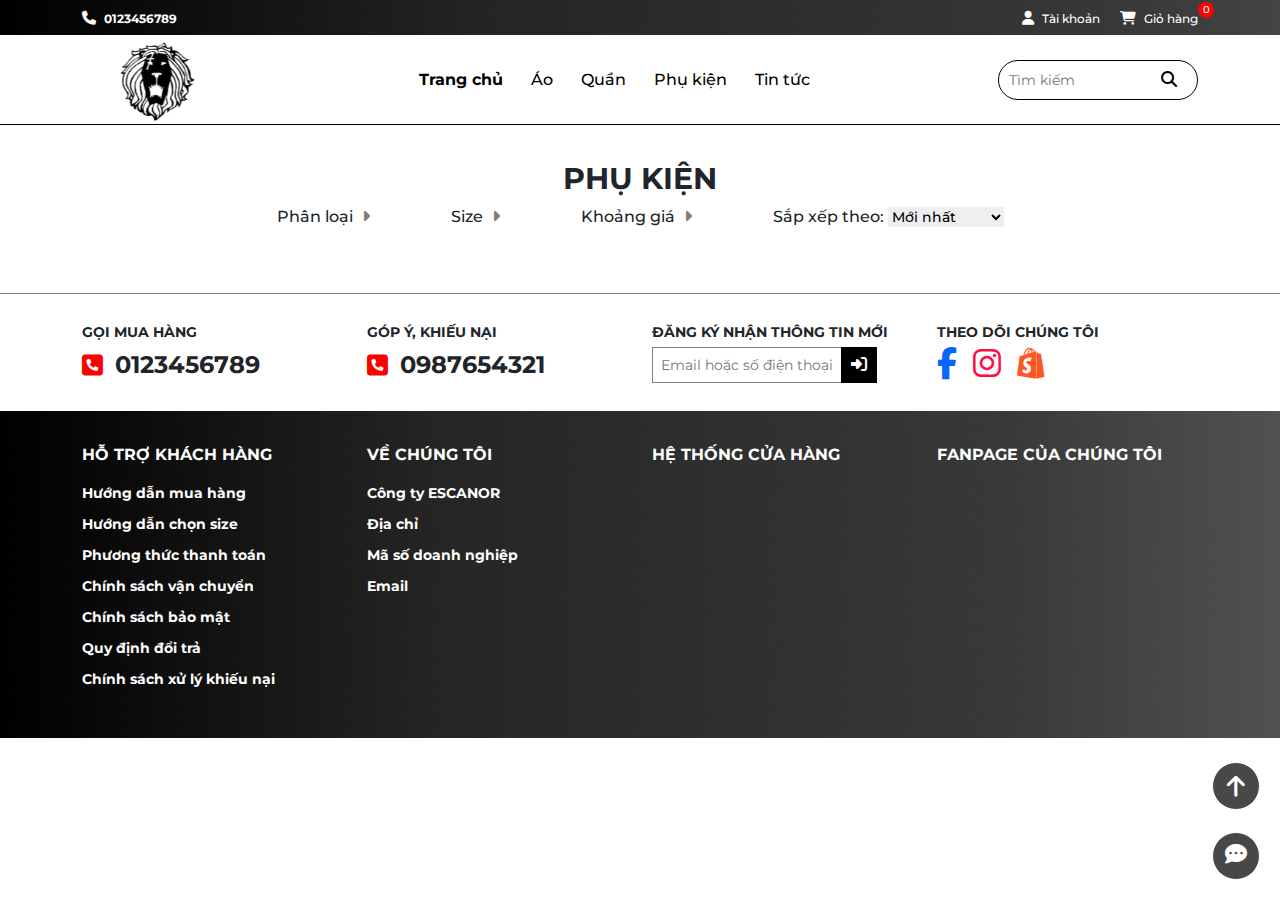
<file: accessories-products.html>
<!DOCTYPE html>
<html lang="en">
<head>
    <meta charset="UTF-8">
    <meta name="viewport" content="width=device-width, initial-scale=1.0">
    <title>Accessories products</title>

    <!-- Import css bootstrap -->
    <link rel="stylesheet" href="./lib/bootstrap/css/bootstrap.min.css">

    <!-- Import fontawesome -->
    <link rel="stylesheet" href="./lib/fontawesome/css/fontawesome.css">
    <link rel="stylesheet" href="./lib/fontawesome/css/brands.css">
    <link rel="stylesheet" href="./lib/fontawesome/css/solid.css">

    <!-- Import css owlcarousel -->
     <link rel="stylesheet" href="./lib/owlcarousel/assets/owl.carousel.min.css">
     <link rel="stylesheet" href="./lib/owlcarousel/assets/owl.theme.default.min.css">

    <!-- Import product.css -->
    <link rel="stylesheet" href="./assests/css/product.css">
</head>
<body>
<!-- Header Top -->
<div class="header-top" id="header">
    <div class="container">
        <div class="row">
            <div class="col-12 col-sm-12 col-md-12">
                <div class="header-top-content">
                    
                    <div class="hot-line">
                        <i class="fa-solid fa-phone"></i>
                        <b>0123456789</b>
                    </div>

                    <div class="user">
                        <a class="account" href="./login.html">
                            <i class="fa-solid fa-user"></i>
                            <b>Tài khoản</b>
                        </a>

                        <button class="cart">
                            <i class="fa-solid fa-cart-shopping"></i>
                            <b>Giỏ hàng</b>
                            <span>0</span>
                        </button>
                    </div>  

                </div>
            </div>
        </div>
    </div>
</div>

<!-- Header Main -->
<div class="header-main">
    <div class="container">
        <div class="row">
            <div class="col-12 col-sm-12 col-md-12">
                <div class="wrap-main">


                    <a class="logo" href="./">
                        <div class="logo-banner owl-carousel owl-theme">
                            <div class="img-logo-fa">
                                <img src="./assests/images/escanor logo.webp" alt="escanor logo" class="img-logo">
                            </div>

                            <img src="./assests/images/text logo.png" alt="text logo" class="text-logo">
                        </div>
                    </a>

                    <ul class="menu-main">
                        <li class="active">
                            <a href="/">Trang chủ</a>
                        </li>

                        <li class="sub-menu-shirt">
                            <a href="./shirt-products.html">Áo</a>
                            <div class="sub-menu sub-menu-shirt-content">
                                <ul>
                                    <li>
                                        <a>Áo phông</a>
                                    </li>
                                    <li>
                                        <a>Áo polo</a>
                                    </li>
                                    <li>
                                        <a>Áo sơ mi dài tay</a>
                                    </li>                                    <li>
                                        <a>Áo sơ mi ngắn tay</a>
                                    </li>
                                    <li>
                                        <a>Áo tank top</a>
                                    </li>
                                </ul>
                            </div>
                        </li>

                        <li class="sub-menu-trousers">
                            <a href="./trousers-products.html">Quần</a>
                            <div class="sub-menu sub-menu-trousers-content">
                                <ul>
                                    <li>
                                        <a>Quần âu</a>
                                    </li>
                                    <li>
                                        <a>Quần jean</a>
                                    </li>
                                    <li>
                                        <a>Quần short</a>
                                    </li>                                    
                                </ul>
                            </div>
                        </li>

                        <li class="sub-menu-accessories">
                            <a href="./accessories-products.html">Phụ kiện</a>

                            <div class="sub-menu sub-menu-accessories-content">
                                <ul>
                                    <li>
                                        <a>Dây lưng</a>
                                    </li>
                                    <li>
                                        <a>Túi</a>
                                    </li>
                                    <li>
                                        <a>Quần lót</a>
                                    </li>                                    <li>
                                        <a>Giày dép</a>
                                    </li>
                                    <li>
                                        <a>Tất</a>
                                    </li>
                                </ul>
                            </div>
                        </li>

                        <li>
                            <a>Tin tức</a>
                        </li>
                    </ul>

                    <div class="search">
                        <input type="text" placeholder="Tìm kiếm">
                        <button>
                            <i class="fa-solid fa-magnifying-glass"></i>
                        </button>
                    </div>

                    <div class="mobile-icon">
                        <i class="fa-solid fa-bars"></i>
                        
                        <div class="fix-mobile-menu-main">
                            <ul class="mobile-menu-main">  
                                <li>
                                    <img src="./assests/images/escanor logo.webp">
                                </li>
                                
                                <li class="sub-menu-shirt">
                                    <a href="./shirt-products.html">Áo</a>
                                </li>
        
                                <li class="sub-menu-trousers">
                                    <a href="./trousers-products.html">Quần</a>
                                </li>
        
                                <li class="sub-menu-accessories">
                                    <a href="./accessories-products.html">Phụ kiện</a>
                                </li>
        
                                <li>
                                    <a href="#">Tin tức</a>
                                </li>

                                <li>
                                    <i class="fa-solid fa-phone"></i>
                                    <b>0123456789</b>
                                </li>

                                <div class="close-mobile-icon">
                                    <i class="fa-solid fa-xmark"></i>
                                </div>
                            </ul>
                        </div>

                    </div>

                    <a class="mobile-logo" href="./">
                        <img src="./assests/images/escanor logo.webp">
                        <img src="./assests/images/text logo.png">
                    </a>

                    <div class="mobile-search">
                        <i class="fa-solid fa-magnifying-glass"></i>
                    </div>
                </div>
            </div>
        </div>
    </div>
 </div>


<!-- Main index -->
<div class="main-index">

    <!-- Accessories Products -->
    <div class="accessories-products">
        <div class="container-products">
            <div class="container">
                
                <!-- Title products -->
                <div class="row">
                    <div class="col-12 col-sm-12 col-md-12">
                        <div class="title-products">
                            <h2>PHỤ KIỆN</h2>
                            <div class="filter">

                                <div class="left-filter">
                                    <div class="classify-filter">
                                        <span>Phân loại</span>
                                        <i class="fa-solid fa-caret-down arrow-classify-filter"></i>

                                        <div class="check-box-classify">
                                            <input type="checkbox"></input>
                                            <label>Dây lưng</label><br>

                                            <input type="checkbox"></input>
                                            <label>Túi</label><br>

                                            <input type="checkbox"></input>
                                            <label>Quần lót</label><br>

                                            <input type="checkbox"></input>
                                            <label>Giày dép</label><br>

                                            <input type="checkbox"></input>
                                            <label>Tất</label>
                                        </div>
                                    </div>

                                    <div class="size-filter">
                                        <span>Size</span>
                                        <i class="fa-solid fa-caret-down arrow-size-filter"></i>

                                        <div class="check-box-size">
                                            <input type="checkbox"></input>
                                            <label>S</label><br>

                                            <input type="checkbox"></input>
                                            <label>M</label><br>

                                            <input type="checkbox"></input>
                                            <label>L</label><br>

                                            <input type="checkbox"></input>
                                            <label>XL</label><br>

                                            <input type="checkbox"></input>
                                            <label>XXL</label><br>

                                            <input type="checkbox"></input>
                                            <label>XXXL</label>
                                        </div>
                                    </div>

                                    <div class="price-filter">
                                        <span>Khoảng giá</span>
                                        <i class="fa-solid fa-caret-down arrow-price-filter"></i>

                                        <div class="check-box-price">
                                            <input type="checkbox"></input>
                                            <label>Dưới 200,000</label><br>

                                            <input type="checkbox"></input>
                                            <label>Từ 200,000 - 500,000</label><br>

                                            <input type="checkbox"></input>
                                            <label>Từ 500,000 - 1,000,000</label><br>

                                            <input type="checkbox"></input>
                                            <label>Trên 1,000,000</label><br>
                                        </div>
                                    </div>

                                </div>

                                <div class="right-filter">
                                    <div class="arrange-filter">
                                        <span>Sắp xếp theo:</span>
                                        <select>
                                            <option>Mới nhất</option>
                                            <option>Giá giảm dần</option>
                                            <option>Giá tăng dần</option>
                                            <option>Sale</option>
                                        </select>
                                    </div>
                                </div>
                            </div>
                        </div>
                    </div>
                </div>

                <!-- Products -->
                <div class="row row-js-accessories-products">

                    <!-- <div class="col-6 col-sm-3 col-md-3">
                        <div class="products-card">
                            <div class="products-img">
                                <img src="./assests/images/accessories product.jpg" alt="accessories-products-1">
                            </div>

                            <div class="products-detail">
                                <h3 class="products-name">Dây lưng da bò</h3>
                                <div class="products-price">
                                    <p class="price">189.000đ</p>
                                </div>
                            </div>

                            <div class="quickview-detailview">
                                <a href="##" class="quickview">
                                    <i class="fa-solid fa-cart-plus"></i>
                                    <p>Mua ngay</p>
                                </a>
                                <a href="##" class="detailview">
                                    <i class="fa-solid fa-eye"></i>
                                    <p>Xem chi tiết</p>
                                </a>
                            </div>

                        </div>
                    </div> -->

                </div>


            </div>
        </div>
    </div>

</div>

 
<!-- Footer -->
<div class="footer">


    <div class="contact">
        <div class="container">
            <div class="row fix-gap-footer-mobile">


                <div class="col-12 col-sm-6 col-md-3">
                    <div class="call-buy">
                        <p>GỌI MUA HÀNG</p>
                        <div class="phone-num-block">
                            <i class="fa-solid fa-square-phone"></i>
                            <p>0123456789</p>
                        </div>
                    </div>
                </div>

                <div class="col-12 col-sm-6 col-md-3">
                    <div class="call-support">
                        <p>GÓP Ý, KHIẾU NẠI</p>
                        <div class="phone-num-block">
                            <i class="fa-solid fa-square-phone"></i>
                            <p>0987654321</p>
                        </div>
                    </div>
                </div>

                <div class="col-12 col-sm-6 col-md-3">
                    <div class="sign-up">
                        <p>ĐĂNG KÝ NHẬN THÔNG TIN MỚI</p>
                        <div class="sign-up-block">
                            <input type="text" placeholder="Email hoặc số điện thoại">
                            <button>
                                <i class="fa-solid fa-right-to-bracket"></i>
                            </button>
                        </div>
                    </div>
                </div>

                <div class="col-12 col-sm-6 col-md-3">
                    <div class="social-network">
                        <p>THEO DÕI CHÚNG TÔI</p>
                        <div class="icon-social-network">
                            <i class="fa-brands fa-facebook-f"></i>
                            <i class="fa-brands fa-instagram"></i>
                            <i class="fa-brands fa-shopify"></i>
                        </div>
                    </div>
                </div>


            </div>
        </div>
    </div>


    <div class="bottom-footer">
        <div class="container">
            <div class="row fix-gap-bottom-footer-mobile">

                <div class="col-12 col-sm-6 col-md-3">
                    <div class="customer-support customer-support-mobile">
                        <p class="p-sub-menu-footer-mobile">HỖ TRỢ KHÁCH HÀNG</p>
                        <ul class="sub-menu-footer-mobile">
                            <li>Hướng dẫn mua hàng</li>
                            <li>Hướng dẫn chọn size</li>
                            <li>Phương thức thanh toán</li>
                            <li>Chính sách vận chuyển</li>
                            <li>Chính sách bảo mật</li>
                            <li>Quy định đổi trả</li>
                            <li>Chính sách xử lý khiếu nại</li>
                        </ul>
                    </div>
                </div>

                <div class="col-12 col-sm-6 col-md-3">
                    <div class="about-us about-us-mobile">
                        <p class="p-sub-menu-footer-mobile-1">VỀ CHÚNG TÔI</p>
                        <ul class="sub-menu-footer-mobile-1">
                            <li>Công ty ESCANOR</li>
                            <li>Địa chỉ</li>
                            <li>Mã số doanh nghiệp</li>
                            <li>Email</li>
                        </ul>
                    </div>
                </div>

                <div class="col-12 col-sm-6 col-md-3">
                    <div class="store">
                        <p>HỆ THỐNG CỬA HÀNG</p>

                    </div>
                </div>

                <div class="col-12 col-sm-6 col-md-3">
                    <div class="fanpage">
                        <p>FANPAGE CỦA CHÚNG TÔI</p>

                    </div>
                </div>

            </div>
        </div>
    </div>
    
 </div>
    
<!-- Nut quay lai dau trang -->
<a class="back-to-header" href="#header">
    <i class="fa-solid fa-arrow-up"></i>
</a>

<!-- Nut chat  -->
<div class="chat-button">
    <div class="fix-chat-button">
        <i class="fa-regular fa-comment-dots" id="openChat"></i>
        <i class="fa-solid fa-xmark" id="closeChat"></i>



        <!-- Chat box -->
        <div class="chat-box">
            <div class="fix-chat-box">
                <div class="header-chat-box">
                    <img src="./assests/images/escanor logo white.jpg" alt="escanor-logo">
                    <p>Escanor store</p>
                </div>


                <div class="box-message">
                    <div class="message">
                        <span>Bạn cần tư vấn gì?</span>
                    </div>
                </div>
                
                <div class="live-chat">
                    <input type="text" placeholder="Nhập gì đó">
                    <button>
                        <i class="fa-solid fa-paper-plane"></i>
                    </button>
                </div>
            </div>
        </div> 





    </div>
</div>

<!-- Cart box -->
<div class="cart-box">
    <div class="container">
        <div class="row">

            <!-- Header cart box -->
            <div class="col-12 col-sm-12 col-md-12">
                <div class="header-cart-box">
                    <h1>Giỏ hàng</h1>
                    <p>(Đang có 1 sản phẩm)</p>
                    <button class="close-cart-box">
                        <i class="fa-solid fa-xmark"></i>
                    </button>
                </div>
            </div>


        </div>

        <div class="row">
            <div class="col-12 col-sm-12 col-md-12">
                <span class="line"></span>
            </div>
        </div>


        <div class="row">
            <!-- Item cart box -->
            <div class="col-12 col-sm-12 col-md-12">
                <div class="item-cart-box">

                    <div class="card-item">
                        <div class="img-item">
                            <img src="./assests/images/img iem.jpeg" alt="img-item">
                        </div>

                        <div class="detail-item">
                            <div class="title-product">
                                <p>Quần short - Nâu - 2XL</p>
                            </div>

                            <div class="price">
                                <p>70.000đ x1</p>
                            </div>

                            <button type="button">Xóa</button>
                        </div>
                    </div>

                    <div class="card-item">
                        <div class="img-item">
                            <img src="./assests/images/img iem.jpeg" alt="img-item">
                        </div>
                        
                        <div class="detail-item">
                            <div class="title-product">
                                <p>Quần short - Nâu - 2XL</p>
                            </div>

                            <div class="price">
                                <p>70.000đ x1</p>
                            </div>

                            <button type="button">Xóa</button>
                        </div>
                    </div>

                    <div class="card-item">
                        <div class="img-item">
                            <img src="./assests/images/img iem.jpeg" alt="img-item">
                        </div>

                        <div class="detail-item">
                            <div class="title-product">
                                <p>Quần short - Nâu - 2XL</p>
                            </div>

                            <div class="price">
                                <p>70.000đ x1</p>
                            </div>

                            <button type="button">Xóa</button>
                        </div>
                    </div>

                    <div class="card-item">
                        <div class="img-item">
                            <img src="./assests/images/img iem.jpeg" alt="img-item">
                        </div>
                        
                        <div class="detail-item">
                            <div class="title-product">
                                <p>Quần short - Nâu - 2XL</p>
                            </div>

                            <div class="price">
                                <p>70.000đ x1</p>
                            </div>

                            <button type="button">Xóa</button>
                        </div>
                    </div>
                </div>
            </div>
        </div>

        <div class="row">
            <div class="col-12 col-sm-12 col-md-12">
                <span class="line"></span>
            </div>
        </div>

        <div class="row">
            <div class="col-12 col-sm-12 col-md-12">
                <div class="tital-price">
                    <h1>Tổng tiền</h1>
                    <p>79.000đ</p>
                </div>
            </div>
        </div>

        <div class="row">
            <div class="col-12 col-sm-12 col-md-12">
                <button class="order" type="button">ĐẶT HÀNG</button>
            </div>
        </div>
    </div>
</div>

<!-- Filter button mobile -->
<div class="filter-mobile">
    <div class="fix-filter-mobile">
        <div class="left-filter-mobile">
            <i class="fa-solid fa-filter"></i>
            <p>Bộ lọc</p>
        </div>
        <div class="right-filter-mobile">
            <i class="fa-solid fa-layer-group"></i>
            <p>Sắp xếp theo:</p>
        </div>
    </div>
</div>

<!-- Left filter mobile box -->
 <div class="left-filter-mobile-box">
    <div class="container">

        <div class="row">
            <div class="col-12 col-sm-12 col-md-12">
                <div class="header-left-filter-mobile-box">
                    <h2>BỘ LỌC</h2>
                    <div class="close-left-filter-mobile-box">
                        <i class="fa-solid fa-xmark"></i>
                    </div>
                </div>
            </div>
        </div>

        <div class="row">
            <div class="col-12 col-sm-12 col-md-12">
                <div class="classify-container">
                    <h2>PHÂN LOẠI</h2>
                    <div class="classify">
                        <input type="checkbox">
                        <label>Dây lưng</label>
                        <br>
    
                        <input type="checkbox">
                        <label>Túi</label>
                        <br>

                        <input type="checkbox">
                        <label>Quần lót</label>
                        <br>

                        <input type="checkbox">
                        <label>Giày dép</label>
                        <br>

                        <input type="checkbox">
                        <label>Tất</label>
                        <br>
                    </div>
                </div>
            </div>
        </div>

        <div class="row">
            <div class="col-12 col-sm-12 col-md-12">
                <div class="size-container">
                    <h2>SIZE</h2>
                    <div class="size">
                        <button type="button">S</button>
                        <button type="button">M</button>
                        <button type="button">L</button>
                        <button type="button">XL</button>
                        <button type="button">XXL</button>
                    </div>
                </div>
            </div>
        </div>

        <div class="row">
            <div class="col-12 col-sm-12 col-md-12">
                <div class="price-container">
                    <h2>KHOẢNG GIÁ</h2>
                    <div class="price">
                        <input type="checkbox">
                        <label>Dưới 200,000</label>
                        <br>
    
                        <input type="checkbox">
                        <label>Từ 200,000 - 500,000</label>
                        <br>

                        <input type="checkbox">
                        <label>Từ 500,000 - 1,000,000</label>
                        <br>

                        <input type="checkbox">
                        <label>Trên 1,000,000</label>

                    </div>
                </div>
            </div>
        </div>
    </div>
 </div>

 <!-- Mobile search -->
 <div class="mobile-search-box">
    <div class="container">
        <div class="row">
            <div class="col-12 col-sm-12 col-md-12">
                <div class="header-mobile-search">
                    <h2>TÌM KIẾM</h2>
                    <div class="close-mobile-search">
                        <i class="fa-solid fa-xmark"></i>
                    </div>
                </div>
            </div>
        </div>

        <div class="row">
            <div class="col-12 col-sm-12 col-md-12">
                <div class="search">
                    <input type="text" placeholder="Tìm kiếm">
                    <button>
                        <i class="fa-solid fa-magnifying-glass"></i>
                    </button>
                </div>
            </div>
        </div>
    </div>
 </div>

 <!-- right filter mobile box -->
 <div class="right-filter-mobile-box">
    <div class="container">
        <div class="row">
            <div class="col-12 col-sm-12 col-md-12">
                <div class="header-right-filter-mobile-box">
                    <h2>SẮP XẾP THEO:</h2>
                    <div class="close-right-filter-mobile-box">
                        <i class="fa-solid fa-xmark"></i>
                    </div>
                </div>
            </div>
        </div>

        <div class="row">
            <div class="col-12 col-sm-12 col-md-12">
                    <div class="arrange">
                        <input type="checkbox">
                        <label>Mới nhất</label>
                        <br>

                        <input type="checkbox">
                        <label>Giá giảm dần</label>
                        <br>

                        <input type="checkbox">
                        <label>Giá tăng dần</label>
                        <br>

                        <input type="checkbox">
                        <label>Sale</label>

                    </div>
                </div>
        </div>
    </div>
</div>


    <!-- Import axios -->
    <script src="./lib/axios.min.js"></script>

    <!-- Import js bootstrap -->
    <script src="./lib/bootstrap/js/bootstrap.bundle.min.js"></script>

    <!-- Import lib Jquery -->
        <script src="./lib/jquery-3.7.1.js"></script>

    <!-- Import js owlcarousel -->
    <script src="./lib/owlcarousel/owl.carousel.min.js"></script>

    <!-- Import productMobile -->
     <script src="./assests/js/productMobile.js"></script>


    <!-- Import activeMenu.js -->
    <script src="./assests/js/activeMenu.js"></script>

    <!-- Import Product.js -->
    <script src="./assests/js/accessoriesProducts.js"></script>
</body>
</html>
</file>
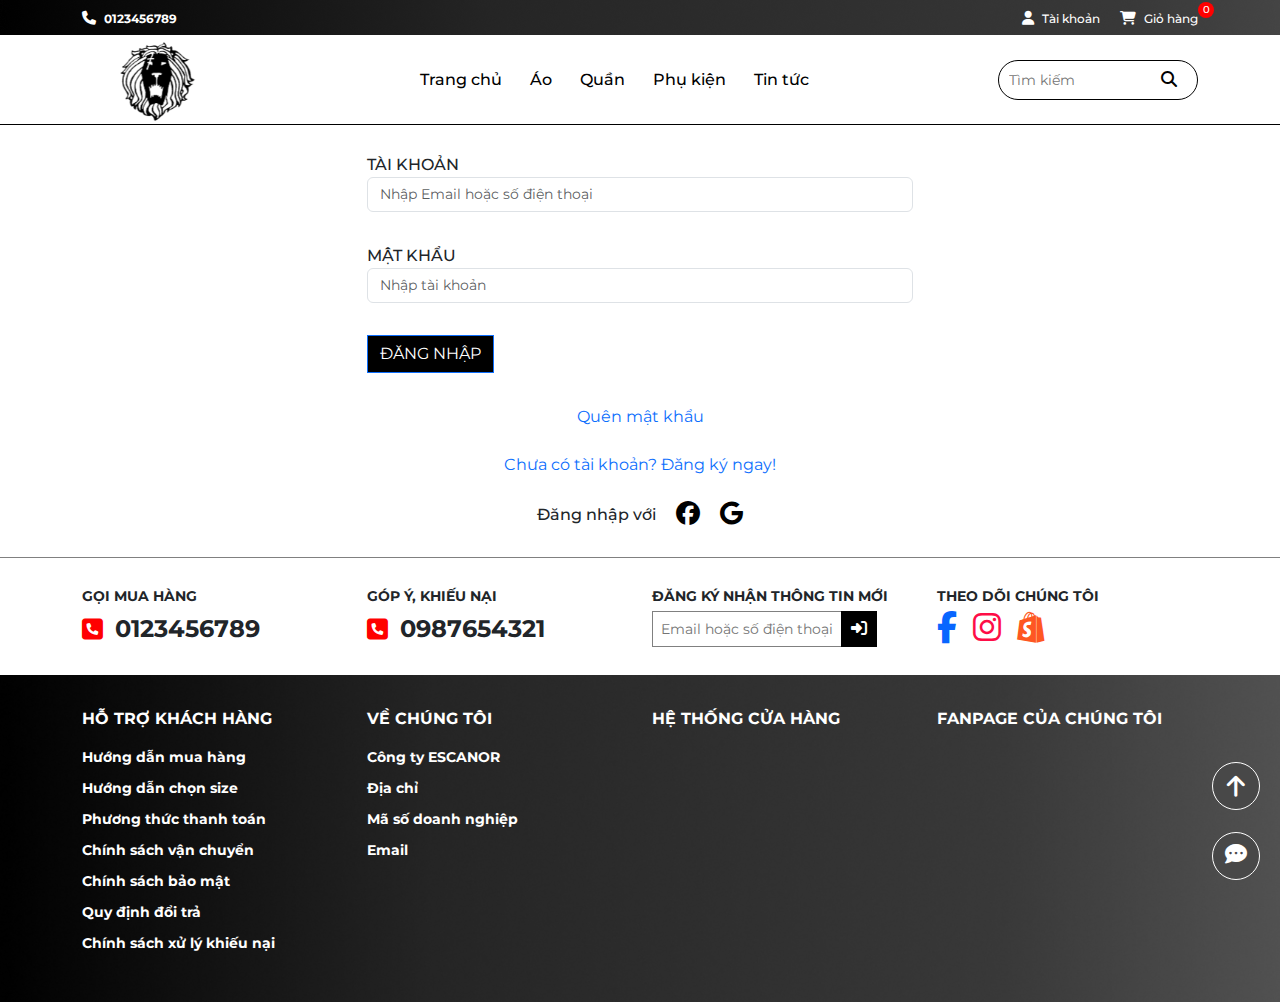
<file: login.html>
<!DOCTYPE html>
<html lang="en">
<head>
    <meta charset="UTF-8">
    <meta name="viewport" content="width=device-width, initial-scale=1.0">
    <title>login</title>

    <!-- Import css bootstrap -->
    <link rel="stylesheet" href="./lib/bootstrap/css/bootstrap.min.css">

    <!-- Import fontawesome -->
    <link rel="stylesheet" href="./lib/fontawesome/css/fontawesome.css">
    <link rel="stylesheet" href="./lib/fontawesome/css/brands.css">
    <link rel="stylesheet" href="./lib/fontawesome/css/solid.css">

    <!-- Import css owlcarousel -->
     <link rel="stylesheet" href="./lib/owlcarousel/assets/owl.carousel.min.css">
     <link rel="stylesheet" href="./lib/owlcarousel/assets/owl.theme.default.min.css">

    <!-- Import login login css -->
     <link rel="stylesheet" href="./assests/css/login.css">

</head>
<body>
<!-- Header Top -->
<div class="header-top" id="header">
    <div class="container">
        <div class="row">
            <div class="col-12 col-sm-12 col-md-12">
                <div class="header-top-content">
                    
                    <div class="hot-line">
                        <i class="fa-solid fa-phone"></i>
                        <b>0123456789</b>
                    </div>

                    <div class="user">
                        <a class="account" href="./login.html">
                            <i class="fa-solid fa-user"></i>
                            <b>Tài khoản</b>
                        </a>

                        <button class="cart">
                            <i class="fa-solid fa-cart-shopping"></i>
                            <b>Giỏ hàng</b>
                            <span>0</span>
                        </button>
                    </div>  

                </div>
            </div>
        </div>
    </div>
</div>

<!-- Header Main -->
<div class="header-main">
    <div class="container">
        <div class="row">
            <div class="col-12 col-sm-12 col-md-12">
                <div class="wrap-main">


                    <a class="logo" href="./">
                        <div class="logo-banner owl-carousel owl-theme">
                            <div class="img-logo-fa">
                                <img src="./assests/images/escanor logo.webp" alt="escanor logo" class="img-logo">
                            </div>

                            <img src="./assests/images/text logo.png" alt="text logo" class="text-logo">
                        </div>
                    </a>

                    <ul class="menu-main">
                        <li>
                            <a href="/">Trang chủ</a>
                        </li>

                        <li class="sub-menu-shirt">
                            <a href="./shirt-products.html">Áo</a>
                            <div class="sub-menu sub-menu-shirt-content">
                                <ul>
                                    <li>
                                        <a>Áo phông</a>
                                    </li>
                                    <li>
                                        <a>Áo polo</a>
                                    </li>
                                    <li>
                                        <a>Áo sơ mi dài tay</a>
                                    </li>                                    <li>
                                        <a>Áo sơ mi ngắn tay</a>
                                    </li>
                                    <li>
                                        <a>Áo tank top</a>
                                    </li>
                                </ul>
                            </div>
                        </li>

                        <li class="sub-menu-trousers">
                            <a href="./trousers-products.html">Quần</a>
                            <div class="sub-menu sub-menu-trousers-content">
                                <ul>
                                    <li>
                                        <a>Quần âu</a>
                                    </li>
                                    <li>
                                        <a>Quần jean</a>
                                    </li>
                                    <li>
                                        <a>Quần short</a>
                                    </li>                                    
                                </ul>
                            </div>
                        </li>

                        <li class="sub-menu-accessories">
                            <a href="./accessories-products.html">Phụ kiện</a>

                            <div class="sub-menu sub-menu-accessories-content">
                                <ul>
                                    <li>
                                        <a>Dây lưng</a>
                                    </li>
                                    <li>
                                        <a>Túi</a>
                                    </li>
                                    <li>
                                        <a>Quần lót</a>
                                    </li>                                    <li>
                                        <a>Giày dép</a>
                                    </li>
                                    <li>
                                        <a>Tất</a>
                                    </li>
                                </ul>
                            </div>
                        </li>

                        <li>
                            <a>Tin tức</a>
                        </li>
                    </ul>

                    <div class="search">
                        <input type="text" placeholder="Tìm kiếm">
                        <button>
                            <i class="fa-solid fa-magnifying-glass"></i>
                        </button>
                    </div>

                    <div class="mobile-icon">
                        <i class="fa-solid fa-bars"></i>
                        
                        <div class="fix-mobile-menu-main">
                            <ul class="mobile-menu-main">  
                                <li>
                                    <img src="./assests/images/escanor logo.webp">
                                </li>
                                
                                <li class="sub-menu-shirt">
                                    <a href="./shirt-products.html">Áo</a>
                                </li>
        
                                <li class="sub-menu-trousers">
                                    <a href="./trousers-products.html">Quần</a>
                                </li>
        
                                <li class="sub-menu-accessories">
                                    <a href="./accessories-products.html">Phụ kiện</a>
                                </li>
        
                                <li>
                                    <a href="#">Tin tức</a>
                                </li>

                                <li>
                                    <i class="fa-solid fa-phone"></i>
                                    <b>0123456789</b>
                                </li>

                                <div class="close-mobile-icon">
                                    <i class="fa-solid fa-xmark"></i>
                                </div>
                            </ul>
                        </div>

                    </div>

                    <a class="mobile-logo" href="./">
                        <img src="./assests/images/escanor logo.webp">
                        <img src="./assests/images/text logo.png">
                    </a>

                    <div class="mobile-search">
                        <i class="fa-solid fa-magnifying-glass"></i>
                    </div>
                </div>
            </div>
        </div>
    </div>
 </div>



<!-- Main index -->
<div class="main-index">

    <!-- Login -->
    <div class="container">
        <div class="row">
            <div class="col-9 col-sm-9 col-md-6 fix-margin-login-container">

                <form class="login-container">
                    <div class="form-group">
                      <label for="exampleInputEmail1">TÀI KHOẢN</label>
                      <input type="email" class="form-control" id="exampleInputEmail1" aria-describedby="emailHelp" placeholder="Nhập Email hoặc số điện thoại">
                      <small id="emailHelp" class="form-text text-muted"></small>
                    </div>

                    <div class="form-group password-container">
                      <label for="exampleInputPassword1">MẬT KHẨU</label>
                      <input type="password" class="form-control" id="exampleInputPassword1" placeholder="Nhập tài khoản">
                    </div>

                    <button type="submit" class="btn btn-primary ">ĐĂNG NHẬP</button>

                    <div class="bottom-login">
                        <a href="#####">Quên mật khẩu</a>
                        <a href="./sign-up.html">Chưa có tài khoản? Đăng ký ngay!</a>
                        <div class="login-facebook-google">
                            <p>Đăng nhập với</p>
                            <a href="####">
                                <i class="fa-brands fa-facebook"></i>

                            </a>
                            <a href="####">
                                <i class="fa-brands fa-google"></i>
                            </a>
                        </div>
                    </div>
                  </form>


            </div>
        </div>
    </div>

</div>
 

<!-- Footer -->
<div class="footer">


    <div class="contact">
        <div class="container">
            <div class="row fix-gap-footer-mobile">


                <div class="col-12 col-sm-6 col-md-3">
                    <div class="call-buy">
                        <p>GỌI MUA HÀNG</p>
                        <div class="phone-num-block">
                            <i class="fa-solid fa-square-phone"></i>
                            <p>0123456789</p>
                        </div>
                    </div>
                </div>

                <div class="col-12 col-sm-6 col-md-3">
                    <div class="call-support">
                        <p>GÓP Ý, KHIẾU NẠI</p>
                        <div class="phone-num-block">
                            <i class="fa-solid fa-square-phone"></i>
                            <p>0987654321</p>
                        </div>
                    </div>
                </div>

                <div class="col-12 col-sm-6 col-md-3">
                    <div class="sign-up">
                        <p>ĐĂNG KÝ NHẬN THÔNG TIN MỚI</p>
                        <div class="sign-up-block">
                            <input type="text" placeholder="Email hoặc số điện thoại">
                            <button>
                                <i class="fa-solid fa-right-to-bracket"></i>
                            </button>
                        </div>
                    </div>
                </div>

                <div class="col-12 col-sm-6 col-md-3">
                    <div class="social-network">
                        <p>THEO DÕI CHÚNG TÔI</p>
                        <div class="icon-social-network">
                            <i class="fa-brands fa-facebook-f"></i>
                            <i class="fa-brands fa-instagram"></i>
                            <i class="fa-brands fa-shopify"></i>
                        </div>
                    </div>
                </div>


            </div>
        </div>
    </div>


    <div class="bottom-footer">
        <div class="container">
            <div class="row fix-gap-bottom-footer-mobile">

                <div class="col-12 col-sm-6 col-md-3">
                    <div class="customer-support customer-support-mobile">
                        <p class="p-sub-menu-footer-mobile">HỖ TRỢ KHÁCH HÀNG</p>
                        <ul class="sub-menu-footer-mobile">
                            <li>Hướng dẫn mua hàng</li>
                            <li>Hướng dẫn chọn size</li>
                            <li>Phương thức thanh toán</li>
                            <li>Chính sách vận chuyển</li>
                            <li>Chính sách bảo mật</li>
                            <li>Quy định đổi trả</li>
                            <li>Chính sách xử lý khiếu nại</li>
                        </ul>
                    </div>
                </div>

                <div class="col-12 col-sm-6 col-md-3">
                    <div class="about-us about-us-mobile">
                        <p class="p-sub-menu-footer-mobile-1">VỀ CHÚNG TÔI</p>
                        <ul class="sub-menu-footer-mobile-1">
                            <li>Công ty ESCANOR</li>
                            <li>Địa chỉ</li>
                            <li>Mã số doanh nghiệp</li>
                            <li>Email</li>
                        </ul>
                    </div>
                </div>

                <div class="col-12 col-sm-6 col-md-3">
                    <div class="store">
                        <p>HỆ THỐNG CỬA HÀNG</p>

                    </div>
                </div>

                <div class="col-12 col-sm-6 col-md-3">
                    <div class="fanpage">
                        <p>FANPAGE CỦA CHÚNG TÔI</p>

                    </div>
                </div>

            </div>
        </div>
    </div>
    
 </div>
    
<!-- Nut quay lai dau trang -->
    <a class="back-to-header" href="#header">
        <i class="fa-solid fa-arrow-up"></i>
    </a>

<!-- Nut chat  -->
    <div class="chat-button">
        <div class="fix-chat-button">
            <i class="fa-regular fa-comment-dots" id="openChat"></i>
            <i class="fa-solid fa-xmark" id="closeChat"></i>



            <!-- Chat box -->
            <div class="chat-box">
                <div class="fix-chat-box">
                    <div class="header-chat-box">
                        <img src="./assests/images/escanor logo white.jpg" alt="escanor-logo">
                        <p>Escanor store</p>
                    </div>


                    <div class="box-message">
                        <div class="message">
                            <span>Bạn cần tư vấn gì?</span>
                        </div>
                    </div>
                    
                    <div class="live-chat">
                        <input type="text" placeholder="Nhập gì đó">
                        <button>
                            <i class="fa-solid fa-paper-plane"></i>
                        </button>
                    </div>
                </div>
            </div> 





        </div>
    </div>

<!-- Cart box -->
    <div class="cart-box">
        <div class="container">
            <div class="row">

                <!-- Header cart box -->
                <div class="col-12 col-sm-12 col-md-12">
                    <div class="header-cart-box">
                        <h1>Giỏ hàng</h1>
                        <p>(Đang có 1 sản phẩm)</p>
                        <button class="close-cart-box">
                            <i class="fa-solid fa-xmark"></i>
                        </button>
                    </div>
                </div>


            </div>

            <div class="row">
                <div class="col-12 col-sm-12 col-md-12">
                    <span class="line"></span>
                </div>
            </div>


            <div class="row">
                <!-- Item cart box -->
                 <div class="col-12 col-sm-12 col-md-12">
                    <div class="item-cart-box">

                        <div class="card-item">
                            <div class="img-item">
                                <img src="./assests/images/img iem.jpeg" alt="img-item">
                            </div>

                            <div class="detail-item">
                                <div class="title-product">
                                    <p>Quần short - Nâu - 2XL</p>
                                </div>

                                <div class="price">
                                    <p>70.000đ x1</p>
                                </div>

                                <button type="button">Xóa</button>
                            </div>
                        </div>

                        <div class="card-item">
                            <div class="img-item">
                                <img src="./assests/images/img iem.jpeg" alt="img-item">
                            </div>
                            
                            <div class="detail-item">
                                <div class="title-product">
                                    <p>Quần short - Nâu - 2XL</p>
                                </div>

                                <div class="price">
                                    <p>70.000đ x1</p>
                                </div>

                                <button type="button">Xóa</button>
                            </div>
                        </div>

                        <div class="card-item">
                            <div class="img-item">
                                <img src="./assests/images/img iem.jpeg" alt="img-item">
                            </div>

                            <div class="detail-item">
                                <div class="title-product">
                                    <p>Quần short - Nâu - 2XL</p>
                                </div>

                                <div class="price">
                                    <p>70.000đ x1</p>
                                </div>

                                <button type="button">Xóa</button>
                            </div>
                        </div>

                        <div class="card-item">
                            <div class="img-item">
                                <img src="./assests/images/img iem.jpeg" alt="img-item">
                            </div>
                            
                            <div class="detail-item">
                                <div class="title-product">
                                    <p>Quần short - Nâu - 2XL</p>
                                </div>

                                <div class="price">
                                    <p>70.000đ x1</p>
                                </div>

                                <button type="button">Xóa</button>
                            </div>
                        </div>
                    </div>
                 </div>
            </div>

            <div class="row">
                <div class="col-12 col-sm-12 col-md-12">
                    <span class="line"></span>
                </div>
            </div>

            <div class="row">
                <div class="col-12 col-sm-12 col-md-12">
                    <div class="tital-price">
                        <h1>Tổng tiền</h1>
                        <p>79.000đ</p>
                    </div>
                </div>
            </div>

            <div class="row">
                <div class="col-12 col-sm-12 col-md-12">
                    <button class="order" type="button">ĐẶT HÀNG</button>
                </div>
            </div>
        </div>
    </div>

<!-- Mobile search -->
 <div class="mobile-search-box">
    <div class="container">
        <div class="row">
            <div class="col-12 col-sm-12 col-md-12">
                <div class="header-mobile-search">
                    <h2>TÌM KIẾM</h2>
                    <div class="close-mobile-search">
                        <i class="fa-solid fa-xmark"></i>
                    </div>
                </div>
            </div>
        </div>

        <div class="row">
            <div class="col-12 col-sm-12 col-md-12">
                <div class="search">
                    <input type="text" placeholder="Tìm kiếm">
                    <button>
                        <i class="fa-solid fa-magnifying-glass"></i>
                    </button>
                </div>
            </div>
        </div>
    </div>
 </div>


    <!-- Import js bootstrap -->
    <script src="./lib/bootstrap/js/bootstrap.bundle.min.js"></script>

    <!-- Import lib Jquery -->
        <script src="./lib/jquery-3.7.1.js"></script>

    <!-- Import js owlcarousel -->
    <script src="./lib/owlcarousel/owl.carousel.min.js"></script>

    <!-- Import loginMobile.js -->
     <script src="./assests/js/loginMobile.js"></script>

    <!-- Import login.js -->
    <script src="./assests/js/login.js"></script>
</body>
</html>
</file>
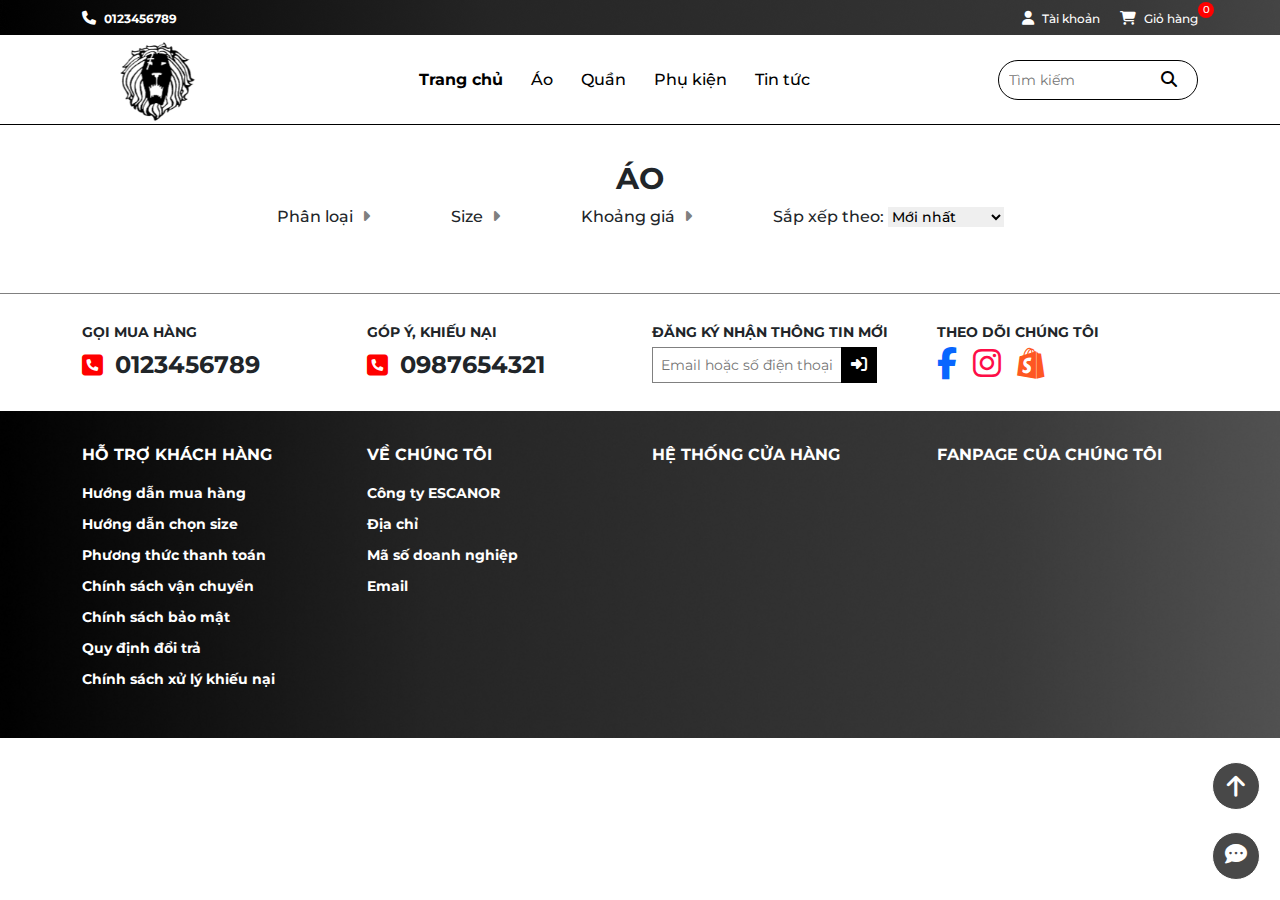
<file: shirt-products.html>
<!DOCTYPE html>
<html lang="en">
<head>
    <meta charset="UTF-8">
    <meta name="viewport" content="width=device-width, initial-scale=1.0">
    <title>Shirt products</title>

    <!-- Import css bootstrap -->
    <link rel="stylesheet" href="./lib/bootstrap/css/bootstrap.min.css">

    <!-- Import fontawesome -->
    <link rel="stylesheet" href="./lib/fontawesome/css/fontawesome.css">
    <link rel="stylesheet" href="./lib/fontawesome/css/brands.css">
    <link rel="stylesheet" href="./lib/fontawesome/css/solid.css">

    <!-- Import css owlcarousel -->
     <link rel="stylesheet" href="./lib/owlcarousel/assets/owl.carousel.min.css">
     <link rel="stylesheet" href="./lib/owlcarousel/assets/owl.theme.default.min.css">

    <!-- Import prodcut.css -->
    <link rel="stylesheet" href="./assests/css/product.css">
</head>
<body>
<!-- Header Top -->
<div class="header-top" id="header">
    <div class="container">
        <div class="row">
            <div class="col-12 col-sm-12 col-md-12">
                <div class="header-top-content">
                    
                    <div class="hot-line">
                        <i class="fa-solid fa-phone"></i>
                        <b>0123456789</b>
                    </div>

                    <div class="user">
                        <a class="account" href="./login.html">
                            <i class="fa-solid fa-user"></i>
                            <b>Tài khoản</b>
                        </a>

                        <button class="cart">
                            <i class="fa-solid fa-cart-shopping"></i>
                            <b>Giỏ hàng</b>
                            <span>0</span>
                        </button>
                    </div>  

                </div>
            </div>
        </div>
    </div>
</div>

<!-- Header Main -->
<div class="header-main">
    <div class="container">
        <div class="row">
            <div class="col-12 col-sm-12 col-md-12">
                <div class="wrap-main">


                    <a class="logo" href="./">
                        <div class="logo-banner owl-carousel owl-theme">
                            <div class="img-logo-fa">
                                <img src="./assests/images/escanor logo.webp" alt="escanor logo" class="img-logo">
                            </div>

                            <img src="./assests/images/text logo.png" alt="text logo" class="text-logo">
                        </div>
                    </a>

                    <ul class="menu-main">
                        <li class="active">
                            <a href="/">Trang chủ</a>
                        </li>

                        <li class="sub-menu-shirt">
                            <a href="./shirt-products.html">Áo</a>
                            <div class="sub-menu sub-menu-shirt-content">
                                <ul>
                                    <li>
                                        <a>Áo phông</a>
                                    </li>
                                    <li>
                                        <a>Áo polo</a>
                                    </li>
                                    <li>
                                        <a>Áo sơ mi dài tay</a>
                                    </li>                                    <li>
                                        <a>Áo sơ mi ngắn tay</a>
                                    </li>
                                    <li>
                                        <a>Áo tank top</a>
                                    </li>
                                </ul>
                            </div>
                        </li>

                        <li class="sub-menu-trousers">
                            <a href="./trousers-products.html">Quần</a>
                            <div class="sub-menu sub-menu-trousers-content">
                                <ul>
                                    <li>
                                        <a>Quần âu</a>
                                    </li>
                                    <li>
                                        <a>Quần jean</a>
                                    </li>
                                    <li>
                                        <a>Quần short</a>
                                    </li>                                    
                                </ul>
                            </div>
                        </li>

                        <li class="sub-menu-accessories">
                            <a href="./accessories-products.html">Phụ kiện</a>

                            <div class="sub-menu sub-menu-accessories-content">
                                <ul>
                                    <li>
                                        <a>Dây lưng</a>
                                    </li>
                                    <li>
                                        <a>Túi</a>
                                    </li>
                                    <li>
                                        <a>Quần lót</a>
                                    </li>                                    <li>
                                        <a>Giày dép</a>
                                    </li>
                                    <li>
                                        <a>Tất</a>
                                    </li>
                                </ul>
                            </div>
                        </li>

                        <li>
                            <a>Tin tức</a>
                        </li>
                    </ul>

                    <div class="search">
                        <input type="text" placeholder="Tìm kiếm">
                        <button>
                            <i class="fa-solid fa-magnifying-glass"></i>
                        </button>
                    </div>

                    <div class="mobile-icon">
                        <i class="fa-solid fa-bars"></i>
                        
                        <div class="fix-mobile-menu-main">
                            <ul class="mobile-menu-main">  
                                <li>
                                    <img src="./assests/images/escanor logo.webp">
                                </li>
                                
                                <li class="sub-menu-shirt">
                                    <a href="./shirt-products.html">Áo</a>
                                </li>
        
                                <li class="sub-menu-trousers">
                                    <a href="./trousers-products.html">Quần</a>
                                </li>
        
                                <li class="sub-menu-accessories">
                                    <a href="./accessories-products.html">Phụ kiện</a>
                                </li>
        
                                <li>
                                    <a href="#">Tin tức</a>
                                </li>

                                <li>
                                    <i class="fa-solid fa-phone"></i>
                                    <b>0123456789</b>
                                </li>

                                <div class="close-mobile-icon">
                                    <i class="fa-solid fa-xmark"></i>
                                </div>
                            </ul>
                        </div>

                    </div>

                    <a class="mobile-logo" href="./">
                        <img src="./assests/images/escanor logo.webp">
                        <img src="./assests/images/text logo.png">
                    </a>

                    <div class="mobile-search">
                        <i class="fa-solid fa-magnifying-glass"></i>
                    </div>
                </div>
            </div>
        </div>
    </div>
 </div>


<!-- Main index -->
<div class="main-index">

    <!-- Shirt Products -->
    <div class="shirt-products">
        <div class="container-products">
            <div class="container">
                
                <!-- Title products -->
                <div class="row">
                    <div class="col-12 col-sm-12 col-md-12">
                        <div class="title-products">
                            <h2>ÁO</h2>
                            <div class="filter">

                                <div class="left-filter">
                                    <div class="classify-filter">
                                        <span>Phân loại</span>
                                        <i class="fa-solid fa-caret-down arrow-classify-filter"></i>

                                        <div class="check-box-classify">
                                            <input type="checkbox"></input>
                                            <label>Áo phông</label><br>

                                            <input type="checkbox"></input>
                                            <label>Áo polo</label><br>

                                            <input type="checkbox"></input>
                                            <label>Áo sơ mi dài tay</label><br>

                                            <input type="checkbox"></input>
                                            <label>Áo sơ mi ngắn tay</label><br>

                                            <input type="checkbox"></input>
                                            <label>Áo tank top</label>
                                        </div>
                                    </div>

                                    <div class="size-filter">
                                        <span>Size</span>
                                        <i class="fa-solid fa-caret-down arrow-size-filter"></i>

                                        <div class="check-box-size">
                                            <input type="checkbox"></input>
                                            <label>S</label><br>

                                            <input type="checkbox"></input>
                                            <label>M</label><br>

                                            <input type="checkbox"></input>
                                            <label>L</label><br>

                                            <input type="checkbox"></input>
                                            <label>XL</label><br>

                                            <input type="checkbox"></input>
                                            <label>XXL</label><br>

                                            <input type="checkbox"></input>
                                            <label>XXXL</label>
                                        </div>
                                    </div>

                                    <div class="price-filter">
                                        <span>Khoảng giá</span>
                                        <i class="fa-solid fa-caret-down arrow-price-filter"></i>

                                        <div class="check-box-price">
                                            <input type="checkbox"></input>
                                            <label>Dưới 200,000</label><br>

                                            <input type="checkbox"></input>
                                            <label>Từ 200,000 - 500,000</label><br>

                                            <input type="checkbox"></input>
                                            <label>Từ 500,000 - 1,000,000</label><br>

                                            <input type="checkbox"></input>
                                            <label>Trên 1,000,000</label><br>
                                        </div>
                                    </div>

                                </div>

                                <div class="right-filter">
                                    <div class="arrange-filter">
                                        <span>Sắp xếp theo:</span>
                                        <select>
                                            <option>Mới nhất</option>
                                            <option>Giá giảm dần</option>
                                            <option>Giá tăng dần</option>
                                            <option>Sale</option>
                                        </select>
                                    </div>
                                </div>
                            </div>
                        </div>
                    </div>
                </div>

                <!-- Products -->
                <div class="row row-js-shirt-products">

                    <!-- <div class="col-6 col-sm-3 col-md-3">
                        <div class="products-card">
                            <div class="products-img">
                                <img src="./assests/images/shirt product.jpeg" alt="shirt-product-1">
                            </div>

                            <div class="products-detail">
                                <h3 class="products-name">Áo phông rengular</h3>
                                <div class="products-price">
                                    <p class="price">149.000đ</p>
                                </div>
                            </div>

                            <div class="quickview-detailview">
                                <a href="##" class="quickview">
                                    <i class="fa-solid fa-cart-plus"></i>
                                    <p>Mua ngay</p>
                                </a>
                                <a href="##" class="detailview">
                                    <i class="fa-solid fa-eye"></i>
                                    <p>Xem chi tiết</p>
                                </a>
                            </div>

                        </div>
                    </div> -->

                    
                </div>
            </div>
        </div>
    </div>

</div>

 
<!-- Footer -->
<div class="footer">


    <div class="contact">
        <div class="container">
            <div class="row fix-gap-footer-mobile">


                <div class="col-12 col-sm-6 col-md-3">
                    <div class="call-buy">
                        <p>GỌI MUA HÀNG</p>
                        <div class="phone-num-block">
                            <i class="fa-solid fa-square-phone"></i>
                            <p>0123456789</p>
                        </div>
                    </div>
                </div>

                <div class="col-12 col-sm-6 col-md-3">
                    <div class="call-support">
                        <p>GÓP Ý, KHIẾU NẠI</p>
                        <div class="phone-num-block">
                            <i class="fa-solid fa-square-phone"></i>
                            <p>0987654321</p>
                        </div>
                    </div>
                </div>

                <div class="col-12 col-sm-6 col-md-3">
                    <div class="sign-up">
                        <p>ĐĂNG KÝ NHẬN THÔNG TIN MỚI</p>
                        <div class="sign-up-block">
                            <input type="text" placeholder="Email hoặc số điện thoại">
                            <button>
                                <i class="fa-solid fa-right-to-bracket"></i>
                            </button>
                        </div>
                    </div>
                </div>

                <div class="col-12 col-sm-6 col-md-3">
                    <div class="social-network">
                        <p>THEO DÕI CHÚNG TÔI</p>
                        <div class="icon-social-network">
                            <i class="fa-brands fa-facebook-f"></i>
                            <i class="fa-brands fa-instagram"></i>
                            <i class="fa-brands fa-shopify"></i>
                        </div>
                    </div>
                </div>


            </div>
        </div>
    </div>


    <div class="bottom-footer">
        <div class="container">
            <div class="row fix-gap-bottom-footer-mobile">

                <div class="col-12 col-sm-6 col-md-3">
                    <div class="customer-support customer-support-mobile">
                        <p class="p-sub-menu-footer-mobile">HỖ TRỢ KHÁCH HÀNG</p>
                        <ul class="sub-menu-footer-mobile">
                            <li>Hướng dẫn mua hàng</li>
                            <li>Hướng dẫn chọn size</li>
                            <li>Phương thức thanh toán</li>
                            <li>Chính sách vận chuyển</li>
                            <li>Chính sách bảo mật</li>
                            <li>Quy định đổi trả</li>
                            <li>Chính sách xử lý khiếu nại</li>
                        </ul>
                    </div>
                </div>

                <div class="col-12 col-sm-6 col-md-3">
                    <div class="about-us about-us-mobile">
                        <p class="p-sub-menu-footer-mobile-1">VỀ CHÚNG TÔI</p>
                        <ul class="sub-menu-footer-mobile-1">
                            <li>Công ty ESCANOR</li>
                            <li>Địa chỉ</li>
                            <li>Mã số doanh nghiệp</li>
                            <li>Email</li>
                        </ul>
                    </div>
                </div>

                <div class="col-12 col-sm-6 col-md-3">
                    <div class="store">
                        <p>HỆ THỐNG CỬA HÀNG</p>

                    </div>
                </div>

                <div class="col-12 col-sm-6 col-md-3">
                    <div class="fanpage">
                        <p>FANPAGE CỦA CHÚNG TÔI</p>

                    </div>
                </div>

            </div>
        </div>
    </div>
    
 </div>
    
<!-- Nut quay lai dau trang -->
<a class="back-to-header" href="#header">
    <i class="fa-solid fa-arrow-up"></i>
</a>

<!-- Nut chat  -->
<div class="chat-button">
    <div class="fix-chat-button">
        <i class="fa-regular fa-comment-dots" id="openChat"></i>
        <i class="fa-solid fa-xmark" id="closeChat"></i>



        <!-- Chat box -->
        <div class="chat-box">
            <div class="fix-chat-box">
                <div class="header-chat-box">
                    <img src="./assests/images/escanor logo white.jpg" alt="escanor-logo">
                    <p>Escanor store</p>
                </div>


                <div class="box-message">
                    <div class="message">
                        <span>Bạn cần tư vấn gì?</span>
                    </div>
                </div>
                
                <div class="live-chat">
                    <input type="text" placeholder="Nhập gì đó">
                    <button>
                        <i class="fa-solid fa-paper-plane"></i>
                    </button>
                </div>
            </div>
        </div> 





    </div>
</div>

<!-- Cart box -->
<div class="cart-box">
    <div class="container">
        <div class="row">

            <!-- Header cart box -->
            <div class="col-12 col-sm-12 col-md-12">
                <div class="header-cart-box">
                    <h1>Giỏ hàng</h1>
                    <p>(Đang có 1 sản phẩm)</p>
                    <button class="close-cart-box">
                        <i class="fa-solid fa-xmark"></i>
                    </button>
                </div>
            </div>


        </div>

        <div class="row">
            <div class="col-12 col-sm-12 col-md-12">
                <span class="line"></span>
            </div>
        </div>


        <div class="row">
            <!-- Item cart box -->
            <div class="col-12 col-sm-12 col-md-12">
                <div class="item-cart-box">

                    <div class="card-item">
                        <div class="img-item">
                            <img src="./assests/images/img iem.jpeg" alt="img-item">
                        </div>

                        <div class="detail-item">
                            <div class="title-product">
                                <p>Quần short - Nâu - 2XL</p>
                            </div>

                            <div class="price">
                                <p>70.000đ x1</p>
                            </div>

                            <button type="button">Xóa</button>
                        </div>
                    </div>

                    <div class="card-item">
                        <div class="img-item">
                            <img src="./assests/images/img iem.jpeg" alt="img-item">
                        </div>
                        
                        <div class="detail-item">
                            <div class="title-product">
                                <p>Quần short - Nâu - 2XL</p>
                            </div>

                            <div class="price">
                                <p>70.000đ x1</p>
                            </div>

                            <button type="button">Xóa</button>
                        </div>
                    </div>

                    <div class="card-item">
                        <div class="img-item">
                            <img src="./assests/images/img iem.jpeg" alt="img-item">
                        </div>

                        <div class="detail-item">
                            <div class="title-product">
                                <p>Quần short - Nâu - 2XL</p>
                            </div>

                            <div class="price">
                                <p>70.000đ x1</p>
                            </div>

                            <button type="button">Xóa</button>
                        </div>
                    </div>

                    <div class="card-item">
                        <div class="img-item">
                            <img src="./assests/images/img iem.jpeg" alt="img-item">
                        </div>
                        
                        <div class="detail-item">
                            <div class="title-product">
                                <p>Quần short - Nâu - 2XL</p>
                            </div>

                            <div class="price">
                                <p>70.000đ x1</p>
                            </div>

                            <button type="button">Xóa</button>
                        </div>
                    </div>
                </div>
            </div>
        </div>

        <div class="row">
            <div class="col-12 col-sm-12 col-md-12">
                <span class="line"></span>
            </div>
        </div>

        <div class="row">
            <div class="col-12 col-sm-12 col-md-12">
                <div class="tital-price">
                    <h1>Tổng tiền</h1>
                    <p>79.000đ</p>
                </div>
            </div>
        </div>

        <div class="row">
            <div class="col-12 col-sm-12 col-md-12">
                <button class="order" type="button">ĐẶT HÀNG</button>
            </div>
        </div>
    </div>
</div>

<!-- Filter button mobile -->
<div class="filter-mobile">
    <div class="fix-filter-mobile">
        <div class="left-filter-mobile">
            <i class="fa-solid fa-filter"></i>
            <p>Bộ lọc</p>
        </div>
        <div class="right-filter-mobile">
            <i class="fa-solid fa-layer-group"></i>
            <p>Sắp xếp theo:</p>
        </div>
    </div>
</div>

<!-- Left filter mobile box -->
 <div class="left-filter-mobile-box">
    <div class="container">

        <div class="row">
            <div class="col-12 col-sm-12 col-md-12">
                <div class="header-left-filter-mobile-box">
                    <h2>BỘ LỌC</h2>
                    <div class="close-left-filter-mobile-box">
                        <i class="fa-solid fa-xmark"></i>
                    </div>
                </div>
            </div>
        </div>

        <div class="row">
            <div class="col-12 col-sm-12 col-md-12">
                <div class="classify-container">
                    <h2>PHÂN LOẠI</h2>
                    <div class="classify">
                        <input type="checkbox">
                        <label>Áo phông</label>
                        <br>
    
                        <input type="checkbox">
                        <label>Áo polo</label>
                        <br>

                        <input type="checkbox">
                        <label>Áo sơ mi dài tay</label>
                        <br>

                        <input type="checkbox">
                        <label>Áo sơ mi ngắn tay</label>
                        <br>

                        <input type="checkbox">
                        <label>Áo tank top</label>
                    </div>
                </div>
            </div>
        </div>

        <div class="row">
            <div class="col-12 col-sm-12 col-md-12">
                <div class="size-container">
                    <h2>SIZE</h2>
                    <div class="size">
                        <button type="button">S</button>
                        <button type="button">M</button>
                        <button type="button">L</button>
                        <button type="button">XL</button>
                        <button type="button">XXL</button>
                    </div>
                </div>
            </div>
        </div>

        <div class="row">
            <div class="col-12 col-sm-12 col-md-12">
                <div class="price-container">
                    <h2>KHOẢNG GIÁ</h2>
                    <div class="price">
                        <input type="checkbox">
                        <label>Dưới 200,000</label>
                        <br>
    
                        <input type="checkbox">
                        <label>Từ 200,000 - 500,000</label>
                        <br>

                        <input type="checkbox">
                        <label>Từ 500,000 - 1,000,000</label>
                        <br>

                        <input type="checkbox">
                        <label>Trên 1,000,000</label>

                    </div>
                </div>
            </div>
        </div>
    </div>
 </div>

 <!-- Mobile search -->
 <div class="mobile-search-box">
    <div class="container">
        <div class="row">
            <div class="col-12 col-sm-12 col-md-12">
                <div class="header-mobile-search">
                    <h2>TÌM KIẾM</h2>
                    <div class="close-mobile-search">
                        <i class="fa-solid fa-xmark"></i>
                    </div>
                </div>
            </div>
        </div>

        <div class="row">
            <div class="col-12 col-sm-12 col-md-12">
                <div class="search">
                    <input type="text" placeholder="Tìm kiếm">
                    <button>
                        <i class="fa-solid fa-magnifying-glass"></i>
                    </button>
                </div>
            </div>
        </div>
    </div>
 </div>

<!-- Right filter mobile box -->
 <div class="right-filter-mobile-box">
    <div class="container">
        <div class="row">
            <div class="col-12 col-sm-12 col-md-12">
                <div class="header-right-filter-mobile-box">
                    <h2>SẮP XẾP THEO:</h2>
                    <div class="close-right-filter-mobile-box">
                        <i class="fa-solid fa-xmark"></i>
                    </div>
                </div>
            </div>
        </div>

        <div class="row">
            <div class="col-12 col-sm-12 col-md-12">
                    <div class="arrange">
                        <input type="checkbox">
                        <label>Mới nhất</label>
                        <br>

                        <input type="checkbox">
                        <label>Giá giảm dần</label>
                        <br>

                        <input type="checkbox">
                        <label>Giá tăng dần</label>
                        <br>

                        <input type="checkbox">
                        <label>Sale</label>

                    </div>
                </div>
        </div>
    </div>
</div>





<!-- Import axios -->
<script src="./lib/axios.min.js"></script>

<!-- Import js bootstrap -->
<script src="./lib/bootstrap/js/bootstrap.bundle.min.js"></script>

<!-- Import lib Jquery -->
    <script src="./lib/jquery-3.7.1.js"></script>

<!-- Import js owlcarousel -->
<script src="./lib/owlcarousel/owl.carousel.min.js"></script>

<!-- Import productMobile.js -->
 <script src="./assests/js/productMobile.js"></script>

<!-- Import activeMenu.js -->
<script src="./assests/js/activeMenu.js"></script>

<!-- Import product.js -->
<script src="./assests/js/product.js"></script>
</body>
</html>
</file>
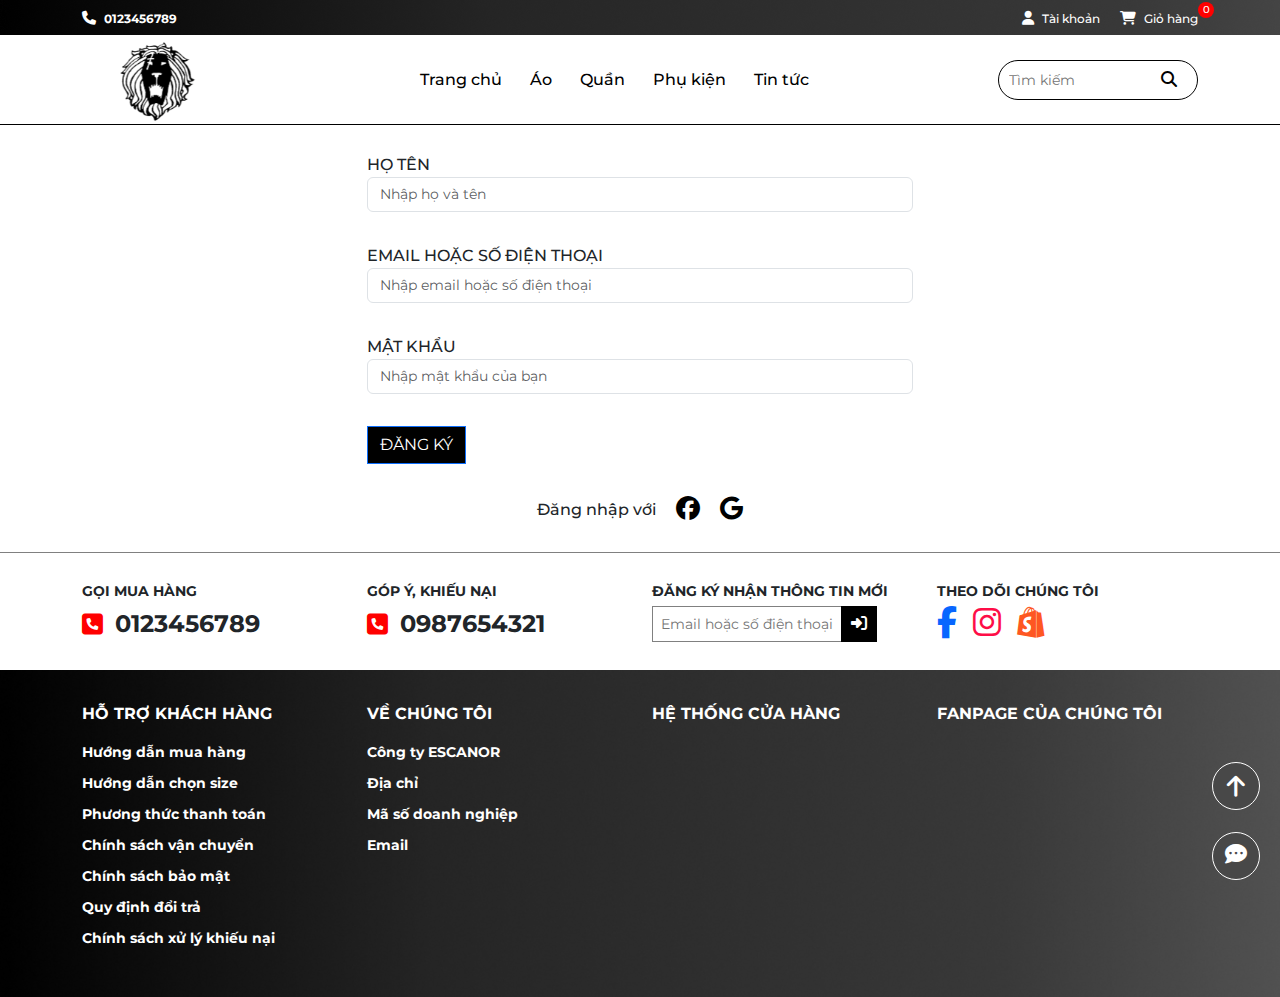
<file: sign-up.html>
<!DOCTYPE html>
<html lang="en">
<head>
    <meta charset="UTF-8">
    <meta name="viewport" content="width=device-width, initial-scale=1.0">
    <title>sign up</title>

    <!-- Import css bootstrap -->
    <link rel="stylesheet" href="./lib/bootstrap/css/bootstrap.min.css">

    <!-- Import fontawesome -->
    <link rel="stylesheet" href="./lib/fontawesome/css/fontawesome.css">
    <link rel="stylesheet" href="./lib/fontawesome/css/brands.css">
    <link rel="stylesheet" href="./lib/fontawesome/css/solid.css">

    <!-- Import css owlcarousel -->
     <link rel="stylesheet" href="./lib/owlcarousel/assets/owl.carousel.min.css">
     <link rel="stylesheet" href="./lib/owlcarousel/assets/owl.theme.default.min.css">

    <!-- Import sign up css -->
     <link rel="stylesheet" href="./assests/css/sign-up.css">

    <!-- Import style.css -->
    <!-- <link rel="stylesheet" href="./assests/css/style.css"> -->
</head>
<body>
<!-- Header Top -->
<div class="header-top" id="header">
    <div class="container">
        <div class="row">
            <div class="col-12 col-sm-12 col-md-12">
                <div class="header-top-content">
                    
                    <div class="hot-line">
                        <i class="fa-solid fa-phone"></i>
                        <b>0123456789</b>
                    </div>

                    <div class="user">
                        <a class="account" href="./login.html">
                            <i class="fa-solid fa-user"></i>
                            <b>Tài khoản</b>
                        </a>

                        <button class="cart">
                            <i class="fa-solid fa-cart-shopping"></i>
                            <b>Giỏ hàng</b>
                            <span>0</span>
                        </button>
                    </div>  

                </div>
            </div>
        </div>
    </div>
</div>

<!-- Header Main -->
<div class="header-main">
    <div class="container">
        <div class="row">
            <div class="col-12 col-sm-12 col-md-12">
                <div class="wrap-main">


                    <a class="logo" href="./">
                        <div class="logo-banner owl-carousel owl-theme">
                            <div class="img-logo-fa">
                                <img src="./assests/images/escanor logo.webp" alt="escanor logo" class="img-logo">
                            </div>

                            <img src="./assests/images/text logo.png" alt="text logo" class="text-logo">
                        </div>
                    </a>

                    <ul class="menu-main">
                        <li>
                            <a href="/">Trang chủ</a>
                        </li>

                        <li class="sub-menu-shirt">
                            <a href="./shirt-products.html">Áo</a>
                            <div class="sub-menu sub-menu-shirt-content">
                                <ul>
                                    <li>
                                        <a>Áo phông</a>
                                    </li>
                                    <li>
                                        <a>Áo polo</a>
                                    </li>
                                    <li>
                                        <a>Áo sơ mi dài tay</a>
                                    </li>                                    <li>
                                        <a>Áo sơ mi ngắn tay</a>
                                    </li>
                                    <li>
                                        <a>Áo tank top</a>
                                    </li>
                                </ul>
                            </div>
                        </li>

                        <li class="sub-menu-trousers">
                            <a href="./trousers-products.html">Quần</a>
                            <div class="sub-menu sub-menu-trousers-content">
                                <ul>
                                    <li>
                                        <a>Quần âu</a>
                                    </li>
                                    <li>
                                        <a>Quần jean</a>
                                    </li>
                                    <li>
                                        <a>Quần short</a>
                                    </li>                                    
                                </ul>
                            </div>
                        </li>

                        <li class="sub-menu-accessories">
                            <a href="./accessories-products.html">Phụ kiện</a>

                            <div class="sub-menu sub-menu-accessories-content">
                                <ul>
                                    <li>
                                        <a>Dây lưng</a>
                                    </li>
                                    <li>
                                        <a>Túi</a>
                                    </li>
                                    <li>
                                        <a>Quần lót</a>
                                    </li>                                    <li>
                                        <a>Giày dép</a>
                                    </li>
                                    <li>
                                        <a>Tất</a>
                                    </li>
                                </ul>
                            </div>
                        </li>

                        <li>
                            <a>Tin tức</a>
                        </li>
                    </ul>

                    <div class="search">
                        <input type="text" placeholder="Tìm kiếm">
                        <button>
                            <i class="fa-solid fa-magnifying-glass"></i>
                        </button>
                    </div>

                    <div class="mobile-icon">
                        <i class="fa-solid fa-bars"></i>
                        
                        <div class="fix-mobile-menu-main">
                            <ul class="mobile-menu-main">  
                                <li>
                                    <img src="./assests/images/escanor logo.webp">
                                </li>
                                
                                <li class="sub-menu-shirt">
                                    <a href="./shirt-products.html">Áo</a>
                                </li>
        
                                <li class="sub-menu-trousers">
                                    <a href="./trousers-products.html">Quần</a>
                                </li>
        
                                <li class="sub-menu-accessories">
                                    <a href="./accessories-products.html">Phụ kiện</a>
                                </li>
        
                                <li>
                                    <a href="#">Tin tức</a>
                                </li>

                                <li>
                                    <i class="fa-solid fa-phone"></i>
                                    <b>0123456789</b>
                                </li>

                                <div class="close-mobile-icon">
                                    <i class="fa-solid fa-xmark"></i>
                                </div>
                            </ul>
                        </div>

                    </div>

                    <a class="mobile-logo" href="./">
                        <img src="./assests/images/escanor logo.webp">
                        <img src="./assests/images/text logo.png">
                    </a>

                    <div class="mobile-search">
                        <i class="fa-solid fa-magnifying-glass"></i>
                    </div>
                </div>
            </div>
        </div>
    </div>
 </div>



<!-- Main index -->
<div class="main-index">

    <!-- sign up -->
    <div class="container">
        <div class="row">
            <div class="col-9 col-sm-9 col-md-6 fix-margin-signup-container">

                <form class="signup-container">
                    <div class="form-group">
                        <label for="exampleInputEmail1">HỌ TÊN</label>
                        <input type="email" class="form-control" id="exampleInputEmail1" aria-describedby="emailHelp" placeholder="Nhập họ và tên">
                        <small id="emailHelp" class="form-text text-muted"></small>
                    </div>

                    <div class="form-group fix-margin">
                        <label for="exampleInputEmail1">EMAIL HOẶC SỐ ĐIỆN THOẠI</label>
                        <input type="email" class="form-control" id="exampleInputEmail1" aria-describedby="emailHelp" placeholder="Nhập email hoặc số điện thoại">
                        <small id="emailHelp" class="form-text text-muted"></small>
                        </div>
    

                    <div class="form-group password-container">
                        <label for="exampleInputPassword1">MẬT KHẨU</label>
                        <input type="password" class="form-control" id="exampleInputPassword1" placeholder="Nhập mật khẩu của bạn">
                    </div>

                    <button type="submit" class="btn btn-primary ">ĐĂNG KÝ</button>

                    <div class="bottom-signup">
                        <div class="signup-facebook-google">
                            <p>Đăng nhập với</p>
                            <a href="####">
                                <i class="fa-brands fa-facebook"></i>

                            </a>
                            <a href="####">
                                <i class="fa-brands fa-google"></i>
                            </a>
                        </div>
                    </div>
                    </form>


            </div>
        </div>
    </div>

</div>
 

<!-- Footer -->
<div class="footer">


    <div class="contact">
        <div class="container">
            <div class="row fix-gap-footer-mobile">


                <div class="col-12 col-sm-6 col-md-3">
                    <div class="call-buy">
                        <p>GỌI MUA HÀNG</p>
                        <div class="phone-num-block">
                            <i class="fa-solid fa-square-phone"></i>
                            <p>0123456789</p>
                        </div>
                    </div>
                </div>

                <div class="col-12 col-sm-6 col-md-3">
                    <div class="call-support">
                        <p>GÓP Ý, KHIẾU NẠI</p>
                        <div class="phone-num-block">
                            <i class="fa-solid fa-square-phone"></i>
                            <p>0987654321</p>
                        </div>
                    </div>
                </div>

                <div class="col-12 col-sm-6 col-md-3">
                    <div class="sign-up">
                        <p>ĐĂNG KÝ NHẬN THÔNG TIN MỚI</p>
                        <div class="sign-up-block">
                            <input type="text" placeholder="Email hoặc số điện thoại">
                            <button>
                                <i class="fa-solid fa-right-to-bracket"></i>
                            </button>
                        </div>
                    </div>
                </div>

                <div class="col-12 col-sm-6 col-md-3">
                    <div class="social-network">
                        <p>THEO DÕI CHÚNG TÔI</p>
                        <div class="icon-social-network">
                            <i class="fa-brands fa-facebook-f"></i>
                            <i class="fa-brands fa-instagram"></i>
                            <i class="fa-brands fa-shopify"></i>
                        </div>
                    </div>
                </div>


            </div>
        </div>
    </div>


    <div class="bottom-footer">
        <div class="container">
            <div class="row fix-gap-bottom-footer-mobile">

                <div class="col-12 col-sm-6 col-md-3">
                    <div class="customer-support customer-support-mobile">
                        <p class="p-sub-menu-footer-mobile">HỖ TRỢ KHÁCH HÀNG</p>
                        <ul class="sub-menu-footer-mobile">
                            <li>Hướng dẫn mua hàng</li>
                            <li>Hướng dẫn chọn size</li>
                            <li>Phương thức thanh toán</li>
                            <li>Chính sách vận chuyển</li>
                            <li>Chính sách bảo mật</li>
                            <li>Quy định đổi trả</li>
                            <li>Chính sách xử lý khiếu nại</li>
                        </ul>
                    </div>
                </div>

                <div class="col-12 col-sm-6 col-md-3">
                    <div class="about-us about-us-mobile">
                        <p class="p-sub-menu-footer-mobile-1">VỀ CHÚNG TÔI</p>
                        <ul class="sub-menu-footer-mobile-1">
                            <li>Công ty ESCANOR</li>
                            <li>Địa chỉ</li>
                            <li>Mã số doanh nghiệp</li>
                            <li>Email</li>
                        </ul>
                    </div>
                </div>

                <div class="col-12 col-sm-6 col-md-3">
                    <div class="store">
                        <p>HỆ THỐNG CỬA HÀNG</p>

                    </div>
                </div>

                <div class="col-12 col-sm-6 col-md-3">
                    <div class="fanpage">
                        <p>FANPAGE CỦA CHÚNG TÔI</p>

                    </div>
                </div>

            </div>
        </div>
    </div>
    
 </div>
    
<!-- Nut quay lai dau trang -->
    <a class="back-to-header" href="#header">
        <i class="fa-solid fa-arrow-up"></i>
    </a>

<!-- Nut chat  -->
    <div class="chat-button">
        <div class="fix-chat-button">
            <i class="fa-regular fa-comment-dots" id="openChat"></i>
            <i class="fa-solid fa-xmark" id="closeChat"></i>



            <!-- Chat box -->
            <div class="chat-box">
                <div class="fix-chat-box">
                    <div class="header-chat-box">
                        <img src="./assests/images/escanor logo white.jpg" alt="escanor-logo">
                        <p>Escanor store</p>
                    </div>


                    <div class="box-message">
                        <div class="message">
                            <span>Bạn cần tư vấn gì?</span>
                        </div>
                    </div>
                    
                    <div class="live-chat">
                        <input type="text" placeholder="Nhập gì đó">
                        <button>
                            <i class="fa-solid fa-paper-plane"></i>
                        </button>
                    </div>
                </div>
            </div> 





        </div>
    </div>

<!-- Cart box -->
    <div class="cart-box">
        <div class="container">
            <div class="row">

                <!-- Header cart box -->
                <div class="col-12 col-sm-12 col-md-12">
                    <div class="header-cart-box">
                        <h1>Giỏ hàng</h1>
                        <p>(Đang có 1 sản phẩm)</p>
                        <button class="close-cart-box">
                            <i class="fa-solid fa-xmark"></i>
                        </button>
                    </div>
                </div>


            </div>

            <div class="row">
                <div class="col-12 col-sm-12 col-md-12">
                    <span class="line"></span>
                </div>
            </div>


            <div class="row">
                <!-- Item cart box -->
                 <div class="col-12 col-sm-12 col-md-12">
                    <div class="item-cart-box">

                        <div class="card-item">
                            <div class="img-item">
                                <img src="./assests/images/img iem.jpeg" alt="img-item">
                            </div>

                            <div class="detail-item">
                                <div class="title-product">
                                    <p>Quần short - Nâu - 2XL</p>
                                </div>

                                <div class="price">
                                    <p>70.000đ x1</p>
                                </div>

                                <button type="button">Xóa</button>
                            </div>
                        </div>

                        <div class="card-item">
                            <div class="img-item">
                                <img src="./assests/images/img iem.jpeg" alt="img-item">
                            </div>
                            
                            <div class="detail-item">
                                <div class="title-product">
                                    <p>Quần short - Nâu - 2XL</p>
                                </div>

                                <div class="price">
                                    <p>70.000đ x1</p>
                                </div>

                                <button type="button">Xóa</button>
                            </div>
                        </div>

                        <div class="card-item">
                            <div class="img-item">
                                <img src="./assests/images/img iem.jpeg" alt="img-item">
                            </div>

                            <div class="detail-item">
                                <div class="title-product">
                                    <p>Quần short - Nâu - 2XL</p>
                                </div>

                                <div class="price">
                                    <p>70.000đ x1</p>
                                </div>

                                <button type="button">Xóa</button>
                            </div>
                        </div>

                        <div class="card-item">
                            <div class="img-item">
                                <img src="./assests/images/img iem.jpeg" alt="img-item">
                            </div>
                            
                            <div class="detail-item">
                                <div class="title-product">
                                    <p>Quần short - Nâu - 2XL</p>
                                </div>

                                <div class="price">
                                    <p>70.000đ x1</p>
                                </div>

                                <button type="button">Xóa</button>
                            </div>
                        </div>
                    </div>
                 </div>
            </div>

            <div class="row">
                <div class="col-12 col-sm-12 col-md-12">
                    <span class="line"></span>
                </div>
            </div>

            <div class="row">
                <div class="col-12 col-sm-12 col-md-12">
                    <div class="tital-price">
                        <h1>Tổng tiền</h1>
                        <p>79.000đ</p>
                    </div>
                </div>
            </div>

            <div class="row">
                <div class="col-12 col-sm-12 col-md-12">
                    <button class="order" type="button">ĐẶT HÀNG</button>
                </div>
            </div>
        </div>
    </div>

<!-- Mobile search -->
 <div class="mobile-search-box">
    <div class="container">
        <div class="row">
            <div class="col-12 col-sm-12 col-md-12">
                <div class="header-mobile-search">
                    <h2>TÌM KIẾM</h2>
                    <div class="close-mobile-search">
                        <i class="fa-solid fa-xmark"></i>
                    </div>
                </div>
            </div>
        </div>

        <div class="row">
            <div class="col-12 col-sm-12 col-md-12">
                <div class="search">
                    <input type="text" placeholder="Tìm kiếm">
                    <button>
                        <i class="fa-solid fa-magnifying-glass"></i>
                    </button>
                </div>
            </div>
        </div>
    </div>
 </div>


    <!-- Import js bootstrap -->
    <script src="./lib/bootstrap/js/bootstrap.bundle.min.js"></script>

    <!-- Import lib Jquery -->
        <script src="./lib/jquery-3.7.1.js"></script>

    <!-- Import js owlcarousel -->
    <script src="./lib/owlcarousel/owl.carousel.min.js"></script>

    <!-- Import signUpMobile -->
     <script src="./assests/js/signUpMobile.js"></script>

    <!-- Import signUp.js -->
    <script src="./assests/js/signUp.js"></script>
</body>
</html>
</file>
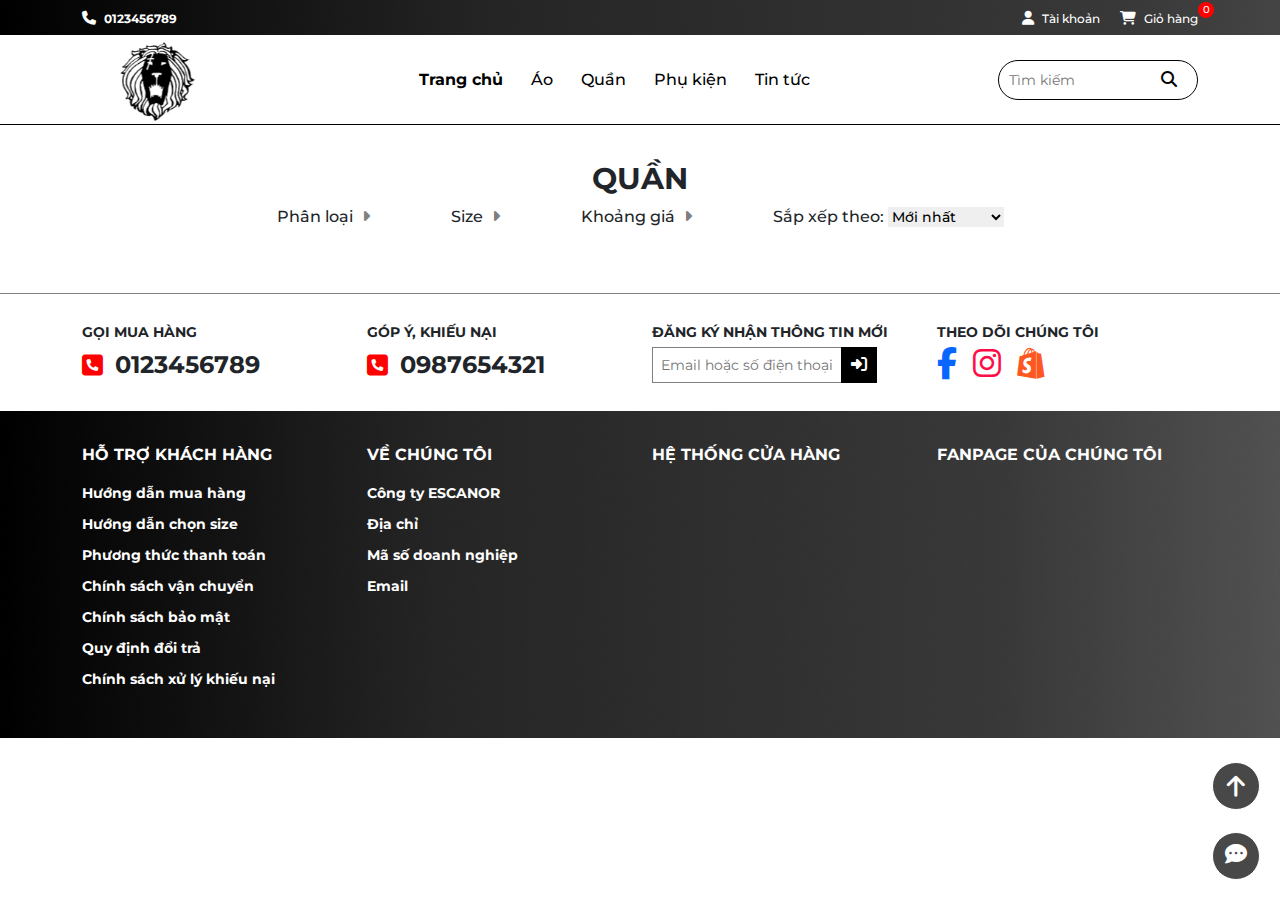
<file: trousers-products.html>
<!DOCTYPE html>
<html lang="en">
<head>
    <meta charset="UTF-8">
    <meta name="viewport" content="width=device-width, initial-scale=1.0">
    <title>Trousers products</title>

    <!-- Import css bootstrap -->
    <link rel="stylesheet" href="./lib/bootstrap/css/bootstrap.min.css">

    <!-- Import fontawesome -->
    <link rel="stylesheet" href="./lib/fontawesome/css/fontawesome.css">
    <link rel="stylesheet" href="./lib/fontawesome/css/brands.css">
    <link rel="stylesheet" href="./lib/fontawesome/css/solid.css">

    <!-- Import css owlcarousel -->
     <link rel="stylesheet" href="./lib/owlcarousel/assets/owl.carousel.min.css">
     <link rel="stylesheet" href="./lib/owlcarousel/assets/owl.theme.default.min.css">

    <!-- Import product.css -->
    <link rel="stylesheet" href="./assests/css/product.css">
</head>
<body>
<!-- Header Top -->
<div class="header-top" id="header">
    <div class="container">
        <div class="row">
            <div class="col-12 col-sm-12 col-md-12">
                <div class="header-top-content">
                    
                    <div class="hot-line">
                        <i class="fa-solid fa-phone"></i>
                        <b>0123456789</b>
                    </div>

                    <div class="user">
                        <a class="account" href="./login.html">
                            <i class="fa-solid fa-user"></i>
                            <b>Tài khoản</b>
                        </a>

                        <button class="cart">
                            <i class="fa-solid fa-cart-shopping"></i>
                            <b>Giỏ hàng</b>
                            <span>0</span>
                        </button>
                    </div>  

                </div>
            </div>
        </div>
    </div>
</div>

<!-- Header Main -->
<div class="header-main">
    <div class="container">
        <div class="row">
            <div class="col-12 col-sm-12 col-md-12">
                <div class="wrap-main">


                    <a class="logo" href="./">
                        <div class="logo-banner owl-carousel owl-theme">
                            <div class="img-logo-fa">
                                <img src="./assests/images/escanor logo.webp" alt="escanor logo" class="img-logo">
                            </div>

                            <img src="./assests/images/text logo.png" alt="text logo" class="text-logo">
                        </div>
                    </a>

                    <ul class="menu-main">
                        <li class="active">
                            <a href="/">Trang chủ</a>
                        </li>

                        <li class="sub-menu-shirt">
                            <a href="./shirt-products.html">Áo</a>
                            <div class="sub-menu sub-menu-shirt-content">
                                <ul>
                                    <li>
                                        <a>Áo phông</a>
                                    </li>
                                    <li>
                                        <a>Áo polo</a>
                                    </li>
                                    <li>
                                        <a>Áo sơ mi dài tay</a>
                                    </li>                                    <li>
                                        <a>Áo sơ mi ngắn tay</a>
                                    </li>
                                    <li>
                                        <a>Áo tank top</a>
                                    </li>
                                </ul>
                            </div>
                        </li>

                        <li class="sub-menu-trousers">
                            <a href="./trousers-products.html">Quần</a>
                            <div class="sub-menu sub-menu-trousers-content">
                                <ul>
                                    <li>
                                        <a>Quần âu</a>
                                    </li>
                                    <li>
                                        <a>Quần jean</a>
                                    </li>
                                    <li>
                                        <a>Quần short</a>
                                    </li>                                    
                                </ul>
                            </div>
                        </li>

                        <li class="sub-menu-accessories">
                            <a href="./accessories-products.html">Phụ kiện</a>

                            <div class="sub-menu sub-menu-accessories-content">
                                <ul>
                                    <li>
                                        <a>Dây lưng</a>
                                    </li>
                                    <li>
                                        <a>Túi</a>
                                    </li>
                                    <li>
                                        <a>Quần lót</a>
                                    </li>                                    <li>
                                        <a>Giày dép</a>
                                    </li>
                                    <li>
                                        <a>Tất</a>
                                    </li>
                                </ul>
                            </div>
                        </li>

                        <li>
                            <a>Tin tức</a>
                        </li>
                    </ul>

                    <div class="search">
                        <input type="text" placeholder="Tìm kiếm">
                        <button>
                            <i class="fa-solid fa-magnifying-glass"></i>
                        </button>
                    </div>

                    <div class="mobile-icon">
                        <i class="fa-solid fa-bars"></i>
                        
                        <div class="fix-mobile-menu-main">
                            <ul class="mobile-menu-main">  
                                <li>
                                    <img src="./assests/images/escanor logo.webp">
                                </li>
                                
                                <li class="sub-menu-shirt">
                                    <a href="./shirt-products.html">Áo</a>
                                </li>
        
                                <li class="sub-menu-trousers">
                                    <a href="./trousers-products.html">Quần</a>
                                </li>
        
                                <li class="sub-menu-accessories">
                                    <a href="./accessories-products.html">Phụ kiện</a>
                                </li>
        
                                <li>
                                    <a href="#">Tin tức</a>
                                </li>

                                <li>
                                    <i class="fa-solid fa-phone"></i>
                                    <b>0123456789</b>
                                </li>

                                <div class="close-mobile-icon">
                                    <i class="fa-solid fa-xmark"></i>
                                </div>
                            </ul>
                        </div>

                    </div>

                    <a class="mobile-logo" href="./">
                        <img src="./assests/images/escanor logo.webp">
                        <img src="./assests/images/text logo.png">
                    </a>

                    <div class="mobile-search">
                        <i class="fa-solid fa-magnifying-glass"></i>
                    </div>
                </div>
            </div>
        </div>
    </div>
 </div>


<!-- Main index -->
<div class="main-index">

    <!-- Trousers Products -->
    <div class="trousers-products">
        <div class="container-products">
            <div class="container">
                
                <!-- Title products -->
                <div class="row">
                    <div class="col-12 col-sm-12 col-md-12">
                        <div class="title-products">
                            <h2>QUẦN</h2>
                            <div class="filter">

                            <div class="left-filter">
                                <div class="classify-filter">
                                    <span>Phân loại</span>
                                    <i class="fa-solid fa-caret-down arrow-classify-filter"></i>

                                    <div class="check-box-classify">
                                        <input type="checkbox"></input>
                                        <label>Quần âu</label><br>

                                        <input type="checkbox"></input>
                                        <label>Quần jean</label><br>

                                        <input type="checkbox"></input>
                                        <label>Quần short</label><br>
                                    </div>
                                </div>

                                <div class="size-filter">
                                    <span>Size</span>
                                    <i class="fa-solid fa-caret-down arrow-size-filter"></i>

                                    <div class="check-box-size">
                                        <input type="checkbox"></input>
                                        <label>S</label><br>

                                        <input type="checkbox"></input>
                                        <label>M</label><br>

                                        <input type="checkbox"></input>
                                        <label>L</label><br>

                                        <input type="checkbox"></input>
                                        <label>XL</label><br>

                                        <input type="checkbox"></input>
                                        <label>XXL</label><br>

                                        <input type="checkbox"></input>
                                        <label>XXXL</label>
                                    </div>
                                </div>

                                <div class="price-filter">
                                    <span>Khoảng giá</span>
                                    <i class="fa-solid fa-caret-down arrow-price-filter"></i>

                                    <div class="check-box-price">
                                        <input type="checkbox"></input>
                                        <label>Dưới 200,000</label><br>

                                        <input type="checkbox"></input>
                                        <label>Từ 200,000 - 500,000</label><br>

                                        <input type="checkbox"></input>
                                        <label>Từ 500,000 - 1,000,000</label><br>

                                        <input type="checkbox"></input>
                                        <label>Trên 1,000,000</label><br>
                                    </div>
                                </div>

                            </div>

                                <div class="right-filter">
                                    <div class="arrange-filter">
                                        <span>Sắp xếp theo:</span>
                                        <select>
                                            <option>Mới nhất</option>
                                            <option>Giá giảm dần</option>
                                            <option>Giá tăng dần</option>
                                            <option>Sale</option>
                                        </select>
                                    </div>
                                </div>
                            </div>
                        </div>
                    </div>
                </div>

                <!-- Products -->
                <div class="row row-js-trousers-products">

                    <!-- <div class="col-6 col-sm-3 col-md-3">
                        <div class="products-card">
                            <div class="products-img">
                                <img src="./assests/images/trousers product.jpeg" alt="trousers-products-1">
                            </div>

                            <div class="products-detail">
                                <h3 class="products-name">Quần âu</h3>
                                <div class="products-price">
                                    <p class="price">269.000đ</p>
                                </div>
                            </div>

                            <div class="quickview-detailview">
                                <a href="##" class="quickview">
                                    <i class="fa-solid fa-cart-plus"></i>
                                    <p>Mua ngay</p>
                                </a>
                                <a href="##" class="detailview">
                                    <i class="fa-solid fa-eye"></i>
                                    <p>Xem chi tiết</p>
                                </a>
                            </div>

                        </div>
                    </div> -->

                </div>
            </div>
        </div>
    </div>

</div>

 
<!-- Footer -->
<div class="footer">


    <div class="contact">
        <div class="container">
            <div class="row fix-gap-footer-mobile">


                <div class="col-12 col-sm-6 col-md-3">
                    <div class="call-buy">
                        <p>GỌI MUA HÀNG</p>
                        <div class="phone-num-block">
                            <i class="fa-solid fa-square-phone"></i>
                            <p>0123456789</p>
                        </div>
                    </div>
                </div>

                <div class="col-12 col-sm-6 col-md-3">
                    <div class="call-support">
                        <p>GÓP Ý, KHIẾU NẠI</p>
                        <div class="phone-num-block">
                            <i class="fa-solid fa-square-phone"></i>
                            <p>0987654321</p>
                        </div>
                    </div>
                </div>

                <div class="col-12 col-sm-6 col-md-3">
                    <div class="sign-up">
                        <p>ĐĂNG KÝ NHẬN THÔNG TIN MỚI</p>
                        <div class="sign-up-block">
                            <input type="text" placeholder="Email hoặc số điện thoại">
                            <button>
                                <i class="fa-solid fa-right-to-bracket"></i>
                            </button>
                        </div>
                    </div>
                </div>

                <div class="col-12 col-sm-6 col-md-3">
                    <div class="social-network">
                        <p>THEO DÕI CHÚNG TÔI</p>
                        <div class="icon-social-network">
                            <i class="fa-brands fa-facebook-f"></i>
                            <i class="fa-brands fa-instagram"></i>
                            <i class="fa-brands fa-shopify"></i>
                        </div>
                    </div>
                </div>


            </div>
        </div>
    </div>


    <div class="bottom-footer">
        <div class="container">
            <div class="row fix-gap-bottom-footer-mobile">

                <div class="col-12 col-sm-6 col-md-3">
                    <div class="customer-support customer-support-mobile">
                        <p class="p-sub-menu-footer-mobile">HỖ TRỢ KHÁCH HÀNG</p>
                        <ul class="sub-menu-footer-mobile">
                            <li>Hướng dẫn mua hàng</li>
                            <li>Hướng dẫn chọn size</li>
                            <li>Phương thức thanh toán</li>
                            <li>Chính sách vận chuyển</li>
                            <li>Chính sách bảo mật</li>
                            <li>Quy định đổi trả</li>
                            <li>Chính sách xử lý khiếu nại</li>
                        </ul>
                    </div>
                </div>

                <div class="col-12 col-sm-6 col-md-3">
                    <div class="about-us about-us-mobile">
                        <p class="p-sub-menu-footer-mobile-1">VỀ CHÚNG TÔI</p>
                        <ul class="sub-menu-footer-mobile-1">
                            <li>Công ty ESCANOR</li>
                            <li>Địa chỉ</li>
                            <li>Mã số doanh nghiệp</li>
                            <li>Email</li>
                        </ul>
                    </div>
                </div>

                <div class="col-12 col-sm-6 col-md-3">
                    <div class="store">
                        <p>HỆ THỐNG CỬA HÀNG</p>

                    </div>
                </div>

                <div class="col-12 col-sm-6 col-md-3">
                    <div class="fanpage">
                        <p>FANPAGE CỦA CHÚNG TÔI</p>

                    </div>
                </div>

            </div>
        </div>
    </div>
    
 </div>
    
<!-- Nut quay lai dau trang -->
<a class="back-to-header" href="#header">
    <i class="fa-solid fa-arrow-up"></i>
</a>

<!-- Nut chat  -->
<div class="chat-button">
    <div class="fix-chat-button">
        <i class="fa-regular fa-comment-dots" id="openChat"></i>
        <i class="fa-solid fa-xmark" id="closeChat"></i>



        <!-- Chat box -->
        <div class="chat-box">
            <div class="fix-chat-box">
                <div class="header-chat-box">
                    <img src="./assests/images/escanor logo white.jpg" alt="escanor-logo">
                    <p>Escanor store</p>
                </div>


                <div class="box-message">
                    <div class="message">
                        <span>Bạn cần tư vấn gì?</span>
                    </div>
                </div>
                
                <div class="live-chat">
                    <input type="text" placeholder="Nhập gì đó">
                    <button>
                        <i class="fa-solid fa-paper-plane"></i>
                    </button>
                </div>
            </div>
        </div> 





    </div>
</div>

<!-- Cart box -->
<div class="cart-box">
    <div class="container">
        <div class="row">

            <!-- Header cart box -->
            <div class="col-12 col-sm-12 col-md-12">
                <div class="header-cart-box">
                    <h1>Giỏ hàng</h1>
                    <p>(Đang có 1 sản phẩm)</p>
                    <button class="close-cart-box">
                        <i class="fa-solid fa-xmark"></i>
                    </button>
                </div>
            </div>


        </div>

        <div class="row">
            <div class="col-12 col-sm-12 col-md-12">
                <span class="line"></span>
            </div>
        </div>


        <div class="row">
            <!-- Item cart box -->
            <div class="col-12 col-sm-12 col-md-12">
                <div class="item-cart-box">

                    <div class="card-item">
                        <div class="img-item">
                            <img src="./assests/images/img iem.jpeg" alt="img-item">
                        </div>

                        <div class="detail-item">
                            <div class="title-product">
                                <p>Quần short - Nâu - 2XL</p>
                            </div>

                            <div class="price">
                                <p>70.000đ x1</p>
                            </div>

                            <button type="button">Xóa</button>
                        </div>
                    </div>

                    <div class="card-item">
                        <div class="img-item">
                            <img src="./assests/images/img iem.jpeg" alt="img-item">
                        </div>
                        
                        <div class="detail-item">
                            <div class="title-product">
                                <p>Quần short - Nâu - 2XL</p>
                            </div>

                            <div class="price">
                                <p>70.000đ x1</p>
                            </div>

                            <button type="button">Xóa</button>
                        </div>
                    </div>

                    <div class="card-item">
                        <div class="img-item">
                            <img src="./assests/images/img iem.jpeg" alt="img-item">
                        </div>

                        <div class="detail-item">
                            <div class="title-product">
                                <p>Quần short - Nâu - 2XL</p>
                            </div>

                            <div class="price">
                                <p>70.000đ x1</p>
                            </div>

                            <button type="button">Xóa</button>
                        </div>
                    </div>

                    <div class="card-item">
                        <div class="img-item">
                            <img src="./assests/images/img iem.jpeg" alt="img-item">
                        </div>
                        
                        <div class="detail-item">
                            <div class="title-product">
                                <p>Quần short - Nâu - 2XL</p>
                            </div>

                            <div class="price">
                                <p>70.000đ x1</p>
                            </div>

                            <button type="button">Xóa</button>
                        </div>
                    </div>
                </div>
            </div>
        </div>

        <div class="row">
            <div class="col-12 col-sm-12 col-md-12">
                <span class="line"></span>
            </div>
        </div>

        <div class="row">
            <div class="col-12 col-sm-12 col-md-12">
                <div class="tital-price">
                    <h1>Tổng tiền</h1>
                    <p>79.000đ</p>
                </div>
            </div>
        </div>

        <div class="row">
            <div class="col-12 col-sm-12 col-md-12">
                <button class="order" type="button">ĐẶT HÀNG</button>
            </div>
        </div>
    </div>
</div>

<!-- Filter button mobile -->
<div class="filter-mobile">
    <div class="fix-filter-mobile">
        <div class="left-filter-mobile">
            <i class="fa-solid fa-filter"></i>
            <p>Bộ lọc</p>
        </div>
        <div class="right-filter-mobile">
            <i class="fa-solid fa-layer-group"></i>
            <p>Sắp xếp theo:</p>
        </div>
    </div>
</div>

<!-- Left filter mobile box -->
 <div class="left-filter-mobile-box">
    <div class="container">

        <div class="row">
            <div class="col-12 col-sm-12 col-md-12">
                <div class="header-left-filter-mobile-box">
                    <h2>BỘ LỌC</h2>
                    <div class="close-left-filter-mobile-box">
                        <i class="fa-solid fa-xmark"></i>
                    </div>
                </div>
            </div>
        </div>

        <div class="row">
            <div class="col-12 col-sm-12 col-md-12">
                <div class="classify-container">
                    <h2>PHÂN LOẠI</h2>
                    <div class="classify">
                        <input type="checkbox">
                        <label>Quần âu</label>
                        <br>
    
                        <input type="checkbox">
                        <label>Quần jean</label>
                        <br>

                        <input type="checkbox">
                        <label>Quần short</label>
                    </div>
                </div>
            </div>
        </div>

        <div class="row">
            <div class="col-12 col-sm-12 col-md-12">
                <div class="size-container">
                    <h2>SIZE</h2>
                    <div class="size">
                        <button type="button">S</button>
                        <button type="button">M</button>
                        <button type="button">L</button>
                        <button type="button">XL</button>
                        <button type="button">XXL</button>
                    </div>
                </div>
            </div>
        </div>

        <div class="row">
            <div class="col-12 col-sm-12 col-md-12">
                <div class="price-container">
                    <h2>KHOẢNG GIÁ</h2>
                    <div class="price">
                        <input type="checkbox">
                        <label>Dưới 200,000</label>
                        <br>
    
                        <input type="checkbox">
                        <label>Từ 200,000 - 500,000</label>
                        <br>

                        <input type="checkbox">
                        <label>Từ 500,000 - 1,000,000</label>
                        <br>

                        <input type="checkbox">
                        <label>Trên 1,000,000</label>

                    </div>
                </div>
            </div>
        </div>
    </div>
 </div>

 <!-- Mobile search -->
 <div class="mobile-search-box">
    <div class="container">
        <div class="row">
            <div class="col-12 col-sm-12 col-md-12">
                <div class="header-mobile-search">
                    <h2>TÌM KIẾM</h2>
                    <div class="close-mobile-search">
                        <i class="fa-solid fa-xmark"></i>
                    </div>
                </div>
            </div>
        </div>

        <div class="row">
            <div class="col-12 col-sm-12 col-md-12">
                <div class="search">
                    <input type="text" placeholder="Tìm kiếm">
                    <button>
                        <i class="fa-solid fa-magnifying-glass"></i>
                    </button>
                </div>
            </div>
        </div>
    </div>
 </div>

 <!-- right filter mobile box -->
 <div class="right-filter-mobile-box">
    <div class="container">
        <div class="row">
            <div class="col-12 col-sm-12 col-md-12">
                <div class="header-right-filter-mobile-box">
                    <h2>SẮP XẾP THEO:</h2>
                    <div class="close-right-filter-mobile-box">
                        <i class="fa-solid fa-xmark"></i>
                    </div>
                </div>
            </div>
        </div>

        <div class="row">
            <div class="col-12 col-sm-12 col-md-12">
                    <div class="arrange">
                        <input type="checkbox">
                        <label>Mới nhất</label>
                        <br>

                        <input type="checkbox">
                        <label>Giá giảm dần</label>
                        <br>

                        <input type="checkbox">
                        <label>Giá tăng dần</label>
                        <br>

                        <input type="checkbox">
                        <label>Sale</label>

                    </div>
                </div>
        </div>
    </div>
</div>





    <!-- Import axios -->
    <script src="./lib/axios.min.js"></script>

    <!-- Import js bootstrap -->
    <script src="./lib/bootstrap/js/bootstrap.bundle.min.js"></script>

    <!-- Import lib Jquery -->
        <script src="./lib/jquery-3.7.1.js"></script>

    <!-- Import js owlcarousel -->
    <script src="./lib/owlcarousel/owl.carousel.min.js"></script>

    <!-- Import productMobile.js -->
     <script src="./assests/js/productMobile.js"></script>

    <!-- Import activeMenu.js -->
    <script src="./assests/js/activeMenu.js"></script>

    <!-- Import product.js -->
    <script src="./assests/js/trousersProduct.js"></script>
</body>
</html>
</file>
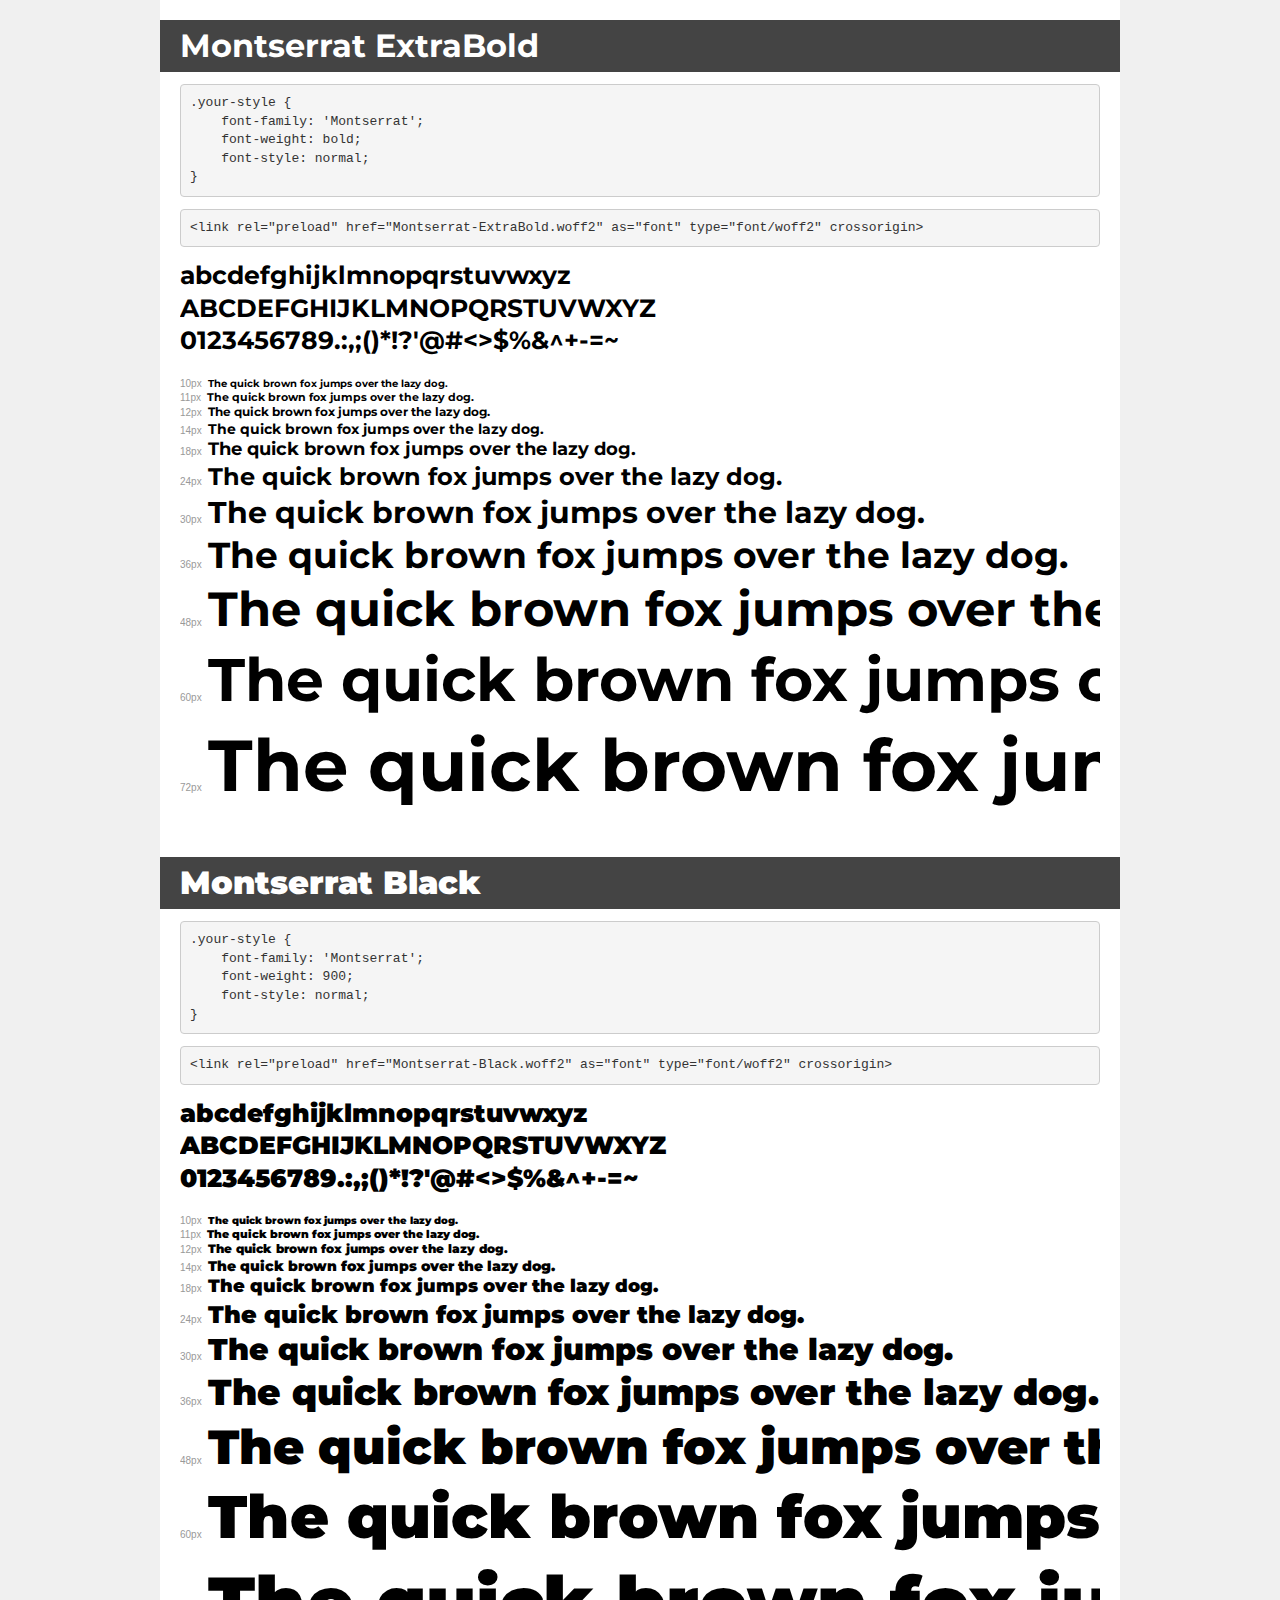
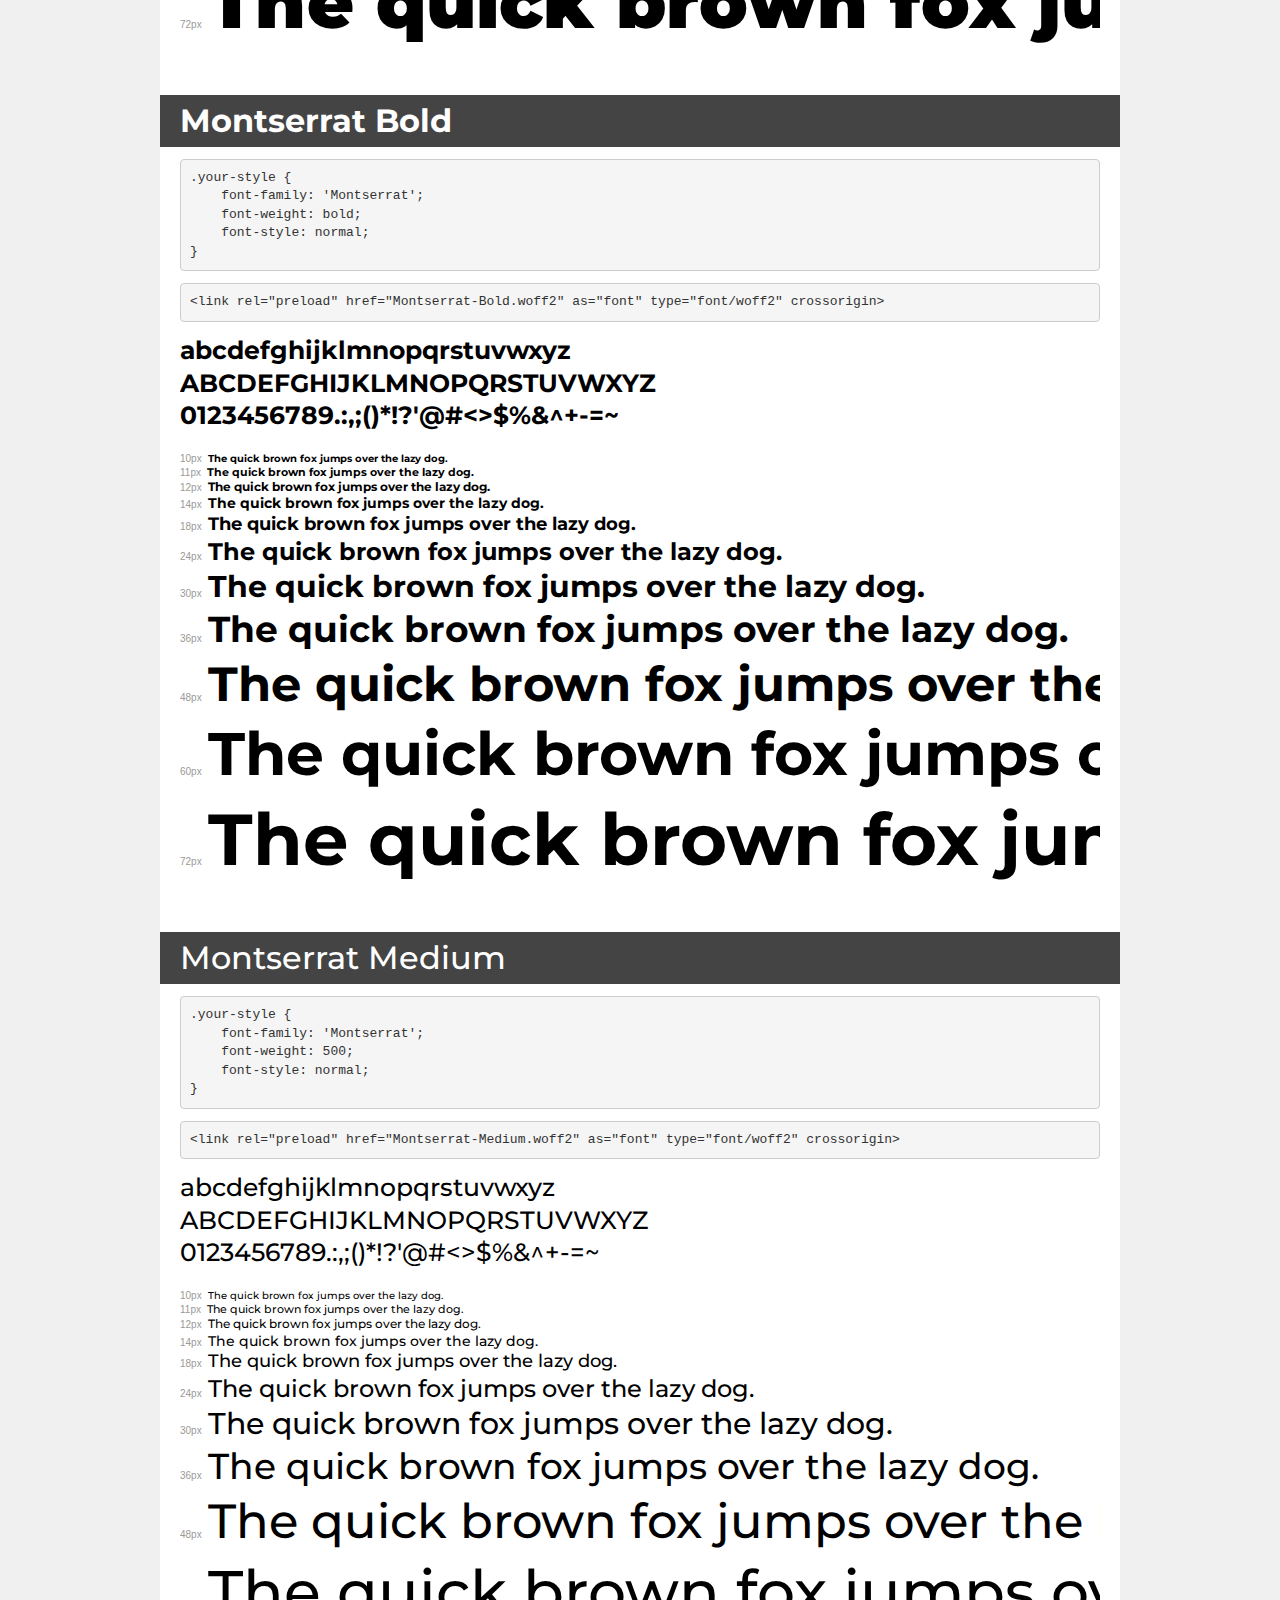
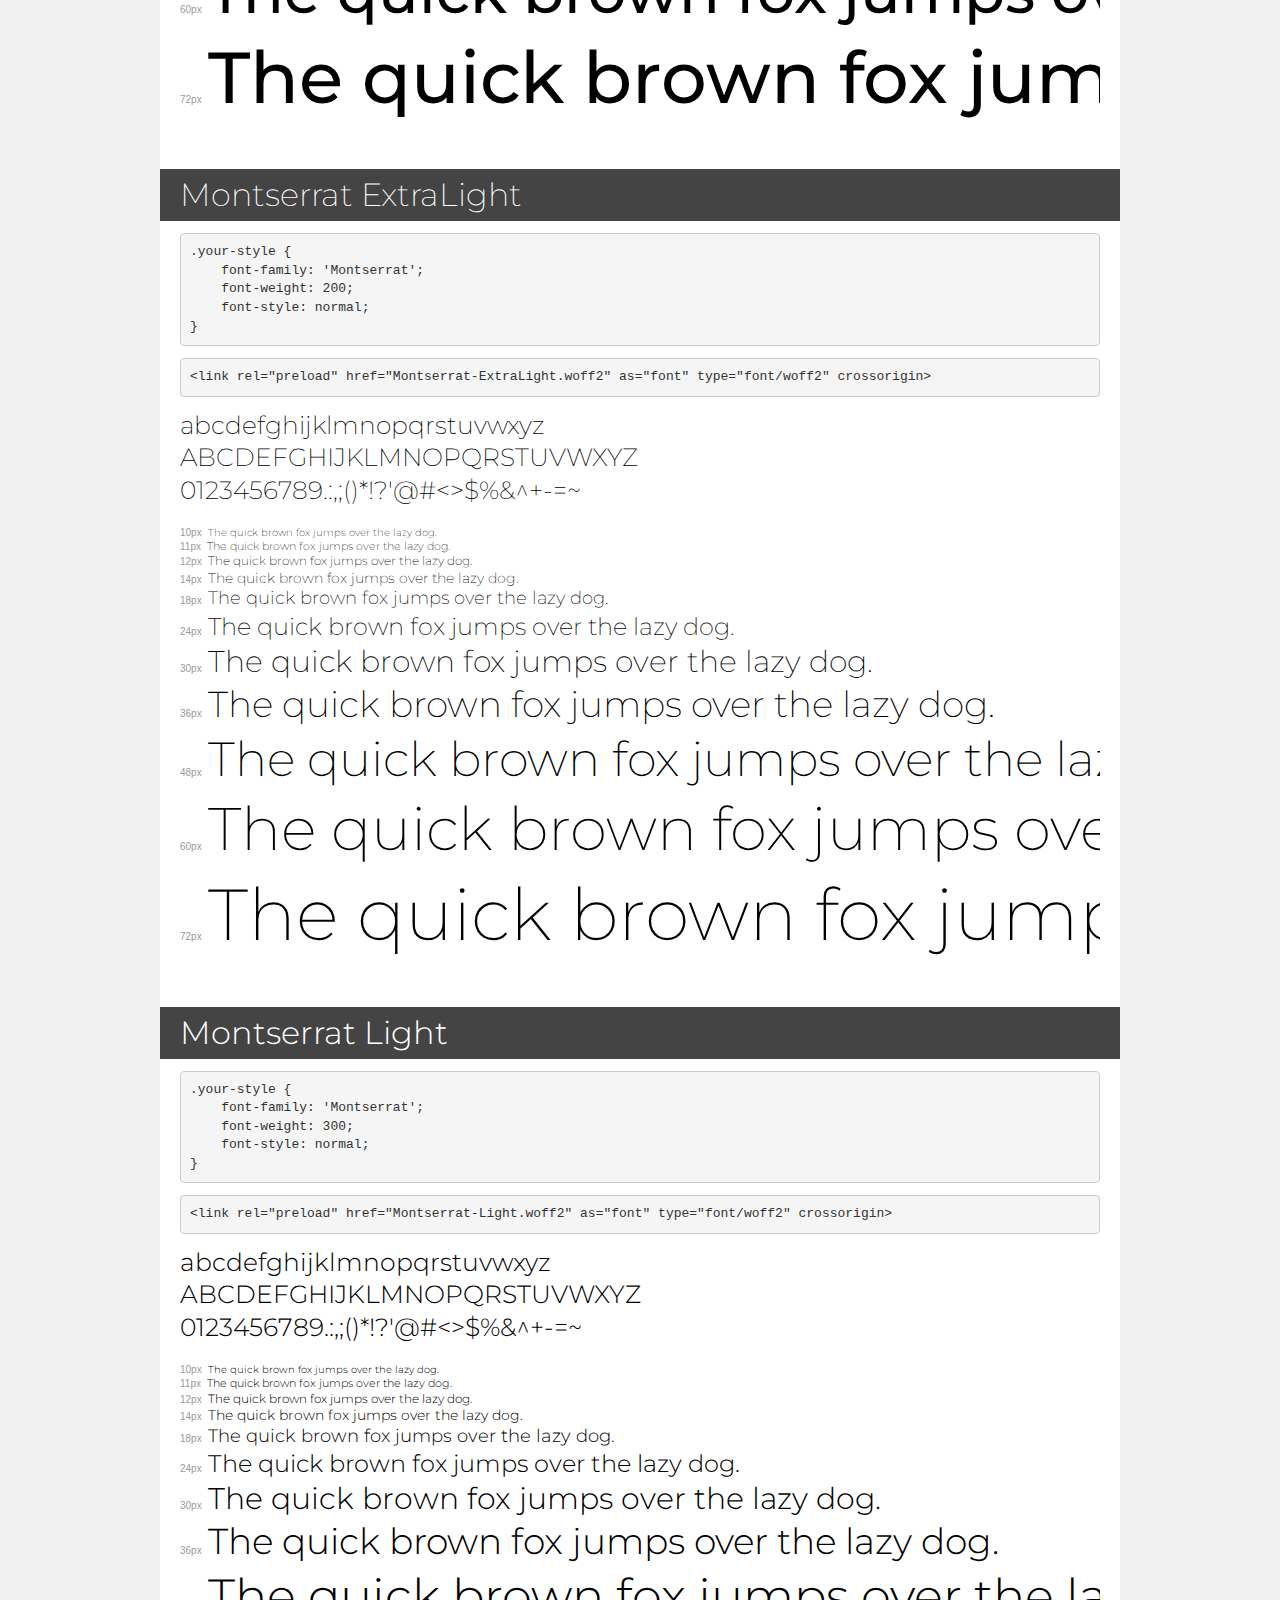
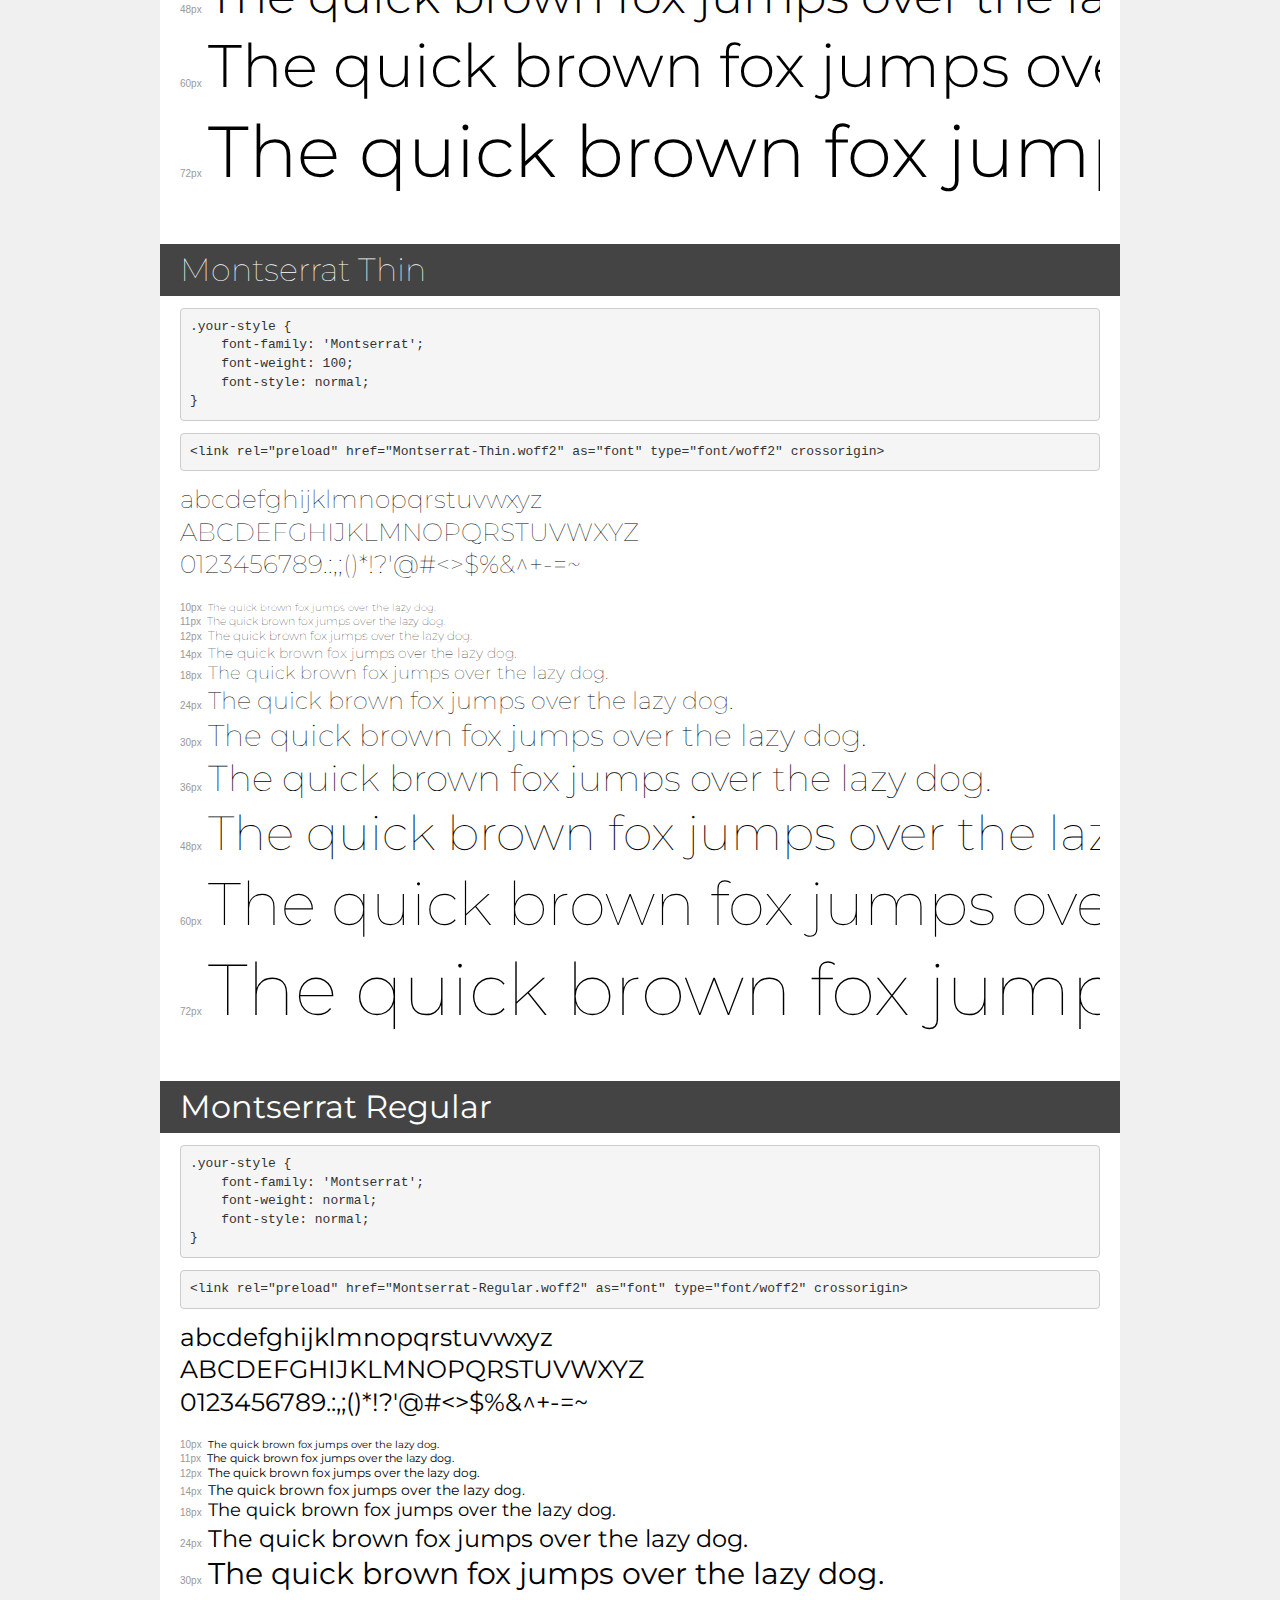
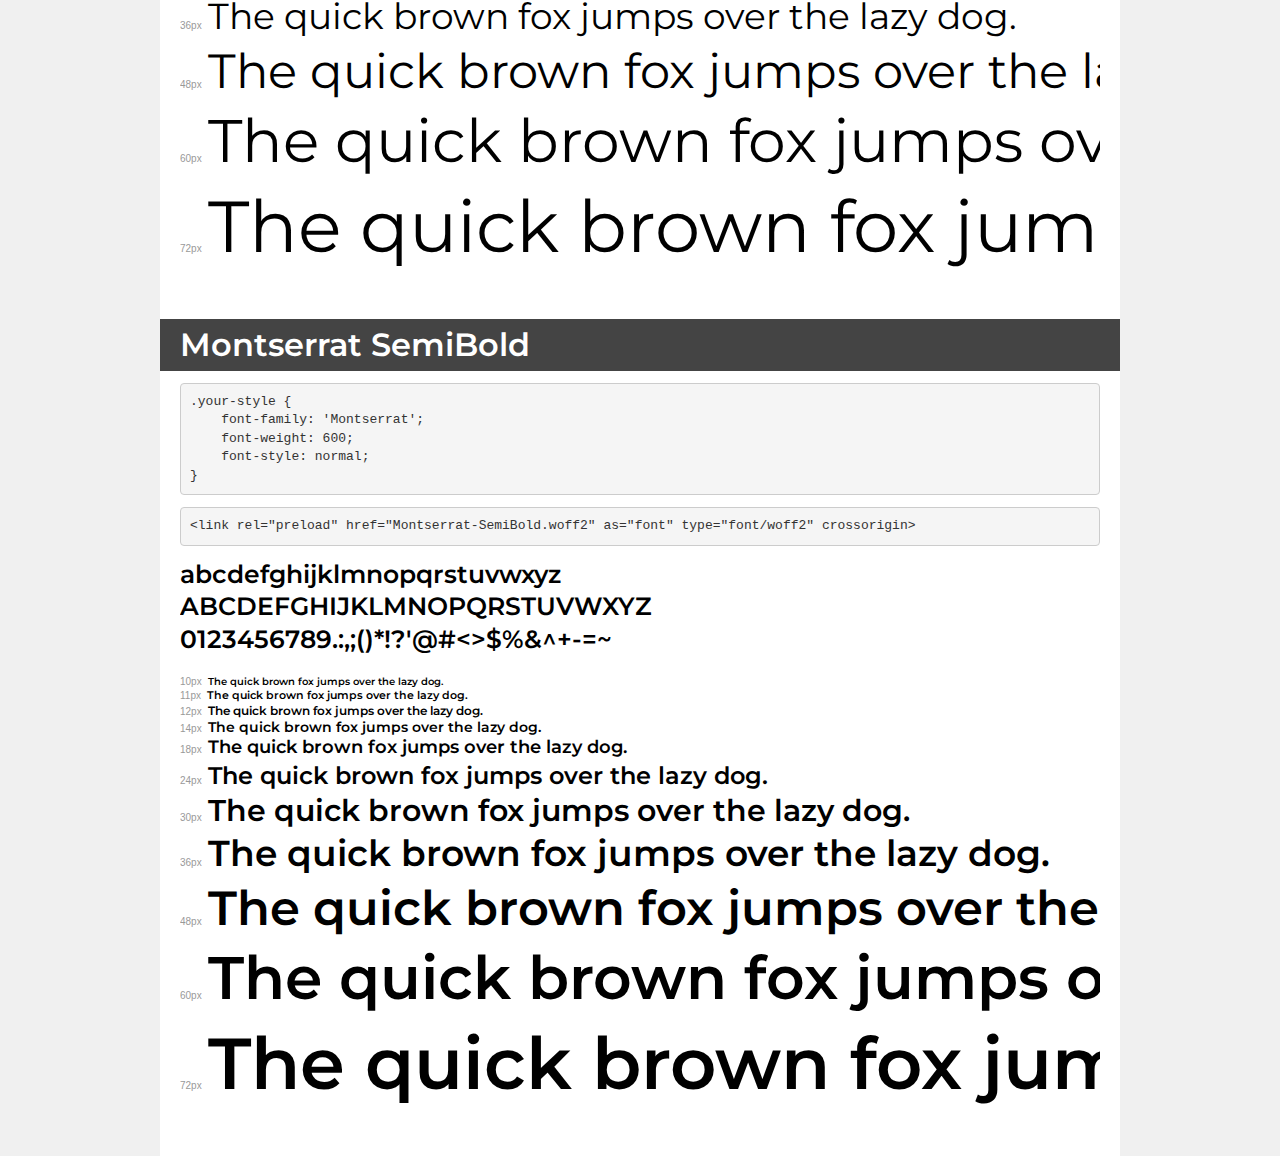
<file: assests/fonts/montserrat/demo.html>
<!DOCTYPE html>
<html lang="en">
<head>
    <meta charset="utf-8">
    <meta http-equiv="X-UA-Compatible" content="IE=edge">
    <meta name="viewport" content="width=device-width, initial-scale=1">
    <meta name="robots" content="noindex, noarchive">
    <meta name="format-detection" content="telephone=no">
    <title>Transfonter demo</title>
    <link href="stylesheet.css" rel="stylesheet">
    <style>
        /*
        http://meyerweb.com/eric/tools/css/reset/
        v2.0 | 20110126
        License: none (public domain)
        */
        html, body, div, span, applet, object, iframe,
        h1, h2, h3, h4, h5, h6, p, blockquote, pre,
        a, abbr, acronym, address, big, cite, code,
        del, dfn, em, img, ins, kbd, q, s, samp,
        small, strike, strong, sub, sup, tt, var,
        b, u, i, center,
        dl, dt, dd, ol, ul, li,
        fieldset, form, label, legend,
        table, caption, tbody, tfoot, thead, tr, th, td,
        article, aside, canvas, details, embed,
        figure, figcaption, footer, header, hgroup,
        menu, nav, output, ruby, section, summary,
        time, mark, audio, video {
            margin: 0;
            padding: 0;
            border: 0;
            font-size: 100%;
            font: inherit;
            vertical-align: baseline;
        }
        /* HTML5 display-role reset for older browsers */
        article, aside, details, figcaption, figure,
        footer, header, hgroup, menu, nav, section {
            display: block;
        }
        body {
            line-height: 1;
        }
        ol, ul {
            list-style: none;
        }
        blockquote, q {
            quotes: none;
        }
        blockquote:before, blockquote:after,
        q:before, q:after {
            content: '';
            content: none;
        }
        table {
            border-collapse: collapse;
            border-spacing: 0;
        }
        /* demo styles */
        body {
            background: #f0f0f0;
            color: #000;
        }
        .page {
            background: #fff;
            width: 920px;
            margin: 0 auto;
            padding: 20px 20px 0 20px;
            overflow: hidden;
        }
        .font-container {
            overflow-x: auto;
            overflow-y: hidden;
            margin-bottom: 40px;
            line-height: 1.3;
            white-space: nowrap;
            padding-bottom: 5px;
        }
        h1 {
            position: relative;
            background: #444;
            font-size: 32px;
            color: #fff;
            padding: 10px 20px;
            margin: 0 -20px 12px -20px;
        }
        .letters {
            font-size: 25px;
            margin-bottom: 20px;
        }
        .s10:before {
            content: '10px';
        }
        .s11:before {
            content: '11px';
        }
        .s12:before {
            content: '12px';
        }
        .s14:before {
            content: '14px';
        }
        .s18:before {
            content: '18px';
        }
        .s24:before {
            content: '24px';
        }
        .s30:before {
            content: '30px';
        }
        .s36:before {
            content: '36px';
        }
        .s48:before {
            content: '48px';
        }
        .s60:before {
            content: '60px';
        }
        .s72:before {
            content: '72px';
        }
        .s10:before, .s11:before, .s12:before, .s14:before,
        .s18:before, .s24:before, .s30:before, .s36:before,
        .s48:before, .s60:before, .s72:before {
            font-family: Arial, sans-serif;
            font-size: 10px;
            font-weight: normal;
            font-style: normal;
            color: #999;
            padding-right: 6px;
        }
        pre {
            display: block;
            padding: 9px;
            margin: 0 0 12px;
            font-family: Monaco, Menlo, Consolas, "Courier New", monospace;
            font-size: 13px;
            line-height: 1.428571429;
            color: #333;
            font-weight: normal;
            font-style: normal;
            background-color: #f5f5f5;
            border: 1px solid #ccc;
            overflow-x: auto;
            border-radius: 4px;
        }
        /* responsive */
        @media (max-width: 959px) {
            .page {
                width: auto;
                margin: 0;
            }
        }
    </style>
</head>
<body>
<div class="page">
    <div class="demo">
        <h1 style="font-family: 'Montserrat'; font-weight: bold; font-style: normal;">Montserrat ExtraBold</h1>
        <pre title="Usage">.your-style {
    font-family: 'Montserrat';
    font-weight: bold;
    font-style: normal;
}</pre>
        <pre title="Preload (optional)">
&lt;link rel=&quot;preload&quot; href=&quot;Montserrat-ExtraBold.woff2&quot; as=&quot;font&quot; type=&quot;font/woff2&quot; crossorigin&gt;</pre>
        <div class="font-container" style="font-family: 'Montserrat'; font-weight: bold; font-style: normal;">
            <p class="letters">
                abcdefghijklmnopqrstuvwxyz<br>
ABCDEFGHIJKLMNOPQRSTUVWXYZ<br>
                0123456789.:,;()*!?'@#&lt;&gt;$%&^+-=~
            </p>
            <p class="s10" style="font-size: 10px;">The quick brown fox jumps over the lazy dog.</p>
            <p class="s11" style="font-size: 11px;">The quick brown fox jumps over the lazy dog.</p>
            <p class="s12" style="font-size: 12px;">The quick brown fox jumps over the lazy dog.</p>
            <p class="s14" style="font-size: 14px;">The quick brown fox jumps over the lazy dog.</p>
            <p class="s18" style="font-size: 18px;">The quick brown fox jumps over the lazy dog.</p>
            <p class="s24" style="font-size: 24px;">The quick brown fox jumps over the lazy dog.</p>
            <p class="s30" style="font-size: 30px;">The quick brown fox jumps over the lazy dog.</p>
            <p class="s36" style="font-size: 36px;">The quick brown fox jumps over the lazy dog.</p>
            <p class="s48" style="font-size: 48px;">The quick brown fox jumps over the lazy dog.</p>
            <p class="s60" style="font-size: 60px;">The quick brown fox jumps over the lazy dog.</p>
            <p class="s72" style="font-size: 72px;">The quick brown fox jumps over the lazy dog.</p>
        </div>
    </div>

    <div class="demo">
        <h1 style="font-family: 'Montserrat'; font-weight: 900; font-style: normal;">Montserrat Black</h1>
        <pre title="Usage">.your-style {
    font-family: 'Montserrat';
    font-weight: 900;
    font-style: normal;
}</pre>
        <pre title="Preload (optional)">
&lt;link rel=&quot;preload&quot; href=&quot;Montserrat-Black.woff2&quot; as=&quot;font&quot; type=&quot;font/woff2&quot; crossorigin&gt;</pre>
        <div class="font-container" style="font-family: 'Montserrat'; font-weight: 900; font-style: normal;">
            <p class="letters">
                abcdefghijklmnopqrstuvwxyz<br>
ABCDEFGHIJKLMNOPQRSTUVWXYZ<br>
                0123456789.:,;()*!?'@#&lt;&gt;$%&^+-=~
            </p>
            <p class="s10" style="font-size: 10px;">The quick brown fox jumps over the lazy dog.</p>
            <p class="s11" style="font-size: 11px;">The quick brown fox jumps over the lazy dog.</p>
            <p class="s12" style="font-size: 12px;">The quick brown fox jumps over the lazy dog.</p>
            <p class="s14" style="font-size: 14px;">The quick brown fox jumps over the lazy dog.</p>
            <p class="s18" style="font-size: 18px;">The quick brown fox jumps over the lazy dog.</p>
            <p class="s24" style="font-size: 24px;">The quick brown fox jumps over the lazy dog.</p>
            <p class="s30" style="font-size: 30px;">The quick brown fox jumps over the lazy dog.</p>
            <p class="s36" style="font-size: 36px;">The quick brown fox jumps over the lazy dog.</p>
            <p class="s48" style="font-size: 48px;">The quick brown fox jumps over the lazy dog.</p>
            <p class="s60" style="font-size: 60px;">The quick brown fox jumps over the lazy dog.</p>
            <p class="s72" style="font-size: 72px;">The quick brown fox jumps over the lazy dog.</p>
        </div>
    </div>

    <div class="demo">
        <h1 style="font-family: 'Montserrat'; font-weight: bold; font-style: normal;">Montserrat Bold</h1>
        <pre title="Usage">.your-style {
    font-family: 'Montserrat';
    font-weight: bold;
    font-style: normal;
}</pre>
        <pre title="Preload (optional)">
&lt;link rel=&quot;preload&quot; href=&quot;Montserrat-Bold.woff2&quot; as=&quot;font&quot; type=&quot;font/woff2&quot; crossorigin&gt;</pre>
        <div class="font-container" style="font-family: 'Montserrat'; font-weight: bold; font-style: normal;">
            <p class="letters">
                abcdefghijklmnopqrstuvwxyz<br>
ABCDEFGHIJKLMNOPQRSTUVWXYZ<br>
                0123456789.:,;()*!?'@#&lt;&gt;$%&^+-=~
            </p>
            <p class="s10" style="font-size: 10px;">The quick brown fox jumps over the lazy dog.</p>
            <p class="s11" style="font-size: 11px;">The quick brown fox jumps over the lazy dog.</p>
            <p class="s12" style="font-size: 12px;">The quick brown fox jumps over the lazy dog.</p>
            <p class="s14" style="font-size: 14px;">The quick brown fox jumps over the lazy dog.</p>
            <p class="s18" style="font-size: 18px;">The quick brown fox jumps over the lazy dog.</p>
            <p class="s24" style="font-size: 24px;">The quick brown fox jumps over the lazy dog.</p>
            <p class="s30" style="font-size: 30px;">The quick brown fox jumps over the lazy dog.</p>
            <p class="s36" style="font-size: 36px;">The quick brown fox jumps over the lazy dog.</p>
            <p class="s48" style="font-size: 48px;">The quick brown fox jumps over the lazy dog.</p>
            <p class="s60" style="font-size: 60px;">The quick brown fox jumps over the lazy dog.</p>
            <p class="s72" style="font-size: 72px;">The quick brown fox jumps over the lazy dog.</p>
        </div>
    </div>

    <div class="demo">
        <h1 style="font-family: 'Montserrat'; font-weight: 500; font-style: normal;">Montserrat Medium</h1>
        <pre title="Usage">.your-style {
    font-family: 'Montserrat';
    font-weight: 500;
    font-style: normal;
}</pre>
        <pre title="Preload (optional)">
&lt;link rel=&quot;preload&quot; href=&quot;Montserrat-Medium.woff2&quot; as=&quot;font&quot; type=&quot;font/woff2&quot; crossorigin&gt;</pre>
        <div class="font-container" style="font-family: 'Montserrat'; font-weight: 500; font-style: normal;">
            <p class="letters">
                abcdefghijklmnopqrstuvwxyz<br>
ABCDEFGHIJKLMNOPQRSTUVWXYZ<br>
                0123456789.:,;()*!?'@#&lt;&gt;$%&^+-=~
            </p>
            <p class="s10" style="font-size: 10px;">The quick brown fox jumps over the lazy dog.</p>
            <p class="s11" style="font-size: 11px;">The quick brown fox jumps over the lazy dog.</p>
            <p class="s12" style="font-size: 12px;">The quick brown fox jumps over the lazy dog.</p>
            <p class="s14" style="font-size: 14px;">The quick brown fox jumps over the lazy dog.</p>
            <p class="s18" style="font-size: 18px;">The quick brown fox jumps over the lazy dog.</p>
            <p class="s24" style="font-size: 24px;">The quick brown fox jumps over the lazy dog.</p>
            <p class="s30" style="font-size: 30px;">The quick brown fox jumps over the lazy dog.</p>
            <p class="s36" style="font-size: 36px;">The quick brown fox jumps over the lazy dog.</p>
            <p class="s48" style="font-size: 48px;">The quick brown fox jumps over the lazy dog.</p>
            <p class="s60" style="font-size: 60px;">The quick brown fox jumps over the lazy dog.</p>
            <p class="s72" style="font-size: 72px;">The quick brown fox jumps over the lazy dog.</p>
        </div>
    </div>

    <div class="demo">
        <h1 style="font-family: 'Montserrat'; font-weight: 200; font-style: normal;">Montserrat ExtraLight</h1>
        <pre title="Usage">.your-style {
    font-family: 'Montserrat';
    font-weight: 200;
    font-style: normal;
}</pre>
        <pre title="Preload (optional)">
&lt;link rel=&quot;preload&quot; href=&quot;Montserrat-ExtraLight.woff2&quot; as=&quot;font&quot; type=&quot;font/woff2&quot; crossorigin&gt;</pre>
        <div class="font-container" style="font-family: 'Montserrat'; font-weight: 200; font-style: normal;">
            <p class="letters">
                abcdefghijklmnopqrstuvwxyz<br>
ABCDEFGHIJKLMNOPQRSTUVWXYZ<br>
                0123456789.:,;()*!?'@#&lt;&gt;$%&^+-=~
            </p>
            <p class="s10" style="font-size: 10px;">The quick brown fox jumps over the lazy dog.</p>
            <p class="s11" style="font-size: 11px;">The quick brown fox jumps over the lazy dog.</p>
            <p class="s12" style="font-size: 12px;">The quick brown fox jumps over the lazy dog.</p>
            <p class="s14" style="font-size: 14px;">The quick brown fox jumps over the lazy dog.</p>
            <p class="s18" style="font-size: 18px;">The quick brown fox jumps over the lazy dog.</p>
            <p class="s24" style="font-size: 24px;">The quick brown fox jumps over the lazy dog.</p>
            <p class="s30" style="font-size: 30px;">The quick brown fox jumps over the lazy dog.</p>
            <p class="s36" style="font-size: 36px;">The quick brown fox jumps over the lazy dog.</p>
            <p class="s48" style="font-size: 48px;">The quick brown fox jumps over the lazy dog.</p>
            <p class="s60" style="font-size: 60px;">The quick brown fox jumps over the lazy dog.</p>
            <p class="s72" style="font-size: 72px;">The quick brown fox jumps over the lazy dog.</p>
        </div>
    </div>

    <div class="demo">
        <h1 style="font-family: 'Montserrat'; font-weight: 300; font-style: normal;">Montserrat Light</h1>
        <pre title="Usage">.your-style {
    font-family: 'Montserrat';
    font-weight: 300;
    font-style: normal;
}</pre>
        <pre title="Preload (optional)">
&lt;link rel=&quot;preload&quot; href=&quot;Montserrat-Light.woff2&quot; as=&quot;font&quot; type=&quot;font/woff2&quot; crossorigin&gt;</pre>
        <div class="font-container" style="font-family: 'Montserrat'; font-weight: 300; font-style: normal;">
            <p class="letters">
                abcdefghijklmnopqrstuvwxyz<br>
ABCDEFGHIJKLMNOPQRSTUVWXYZ<br>
                0123456789.:,;()*!?'@#&lt;&gt;$%&^+-=~
            </p>
            <p class="s10" style="font-size: 10px;">The quick brown fox jumps over the lazy dog.</p>
            <p class="s11" style="font-size: 11px;">The quick brown fox jumps over the lazy dog.</p>
            <p class="s12" style="font-size: 12px;">The quick brown fox jumps over the lazy dog.</p>
            <p class="s14" style="font-size: 14px;">The quick brown fox jumps over the lazy dog.</p>
            <p class="s18" style="font-size: 18px;">The quick brown fox jumps over the lazy dog.</p>
            <p class="s24" style="font-size: 24px;">The quick brown fox jumps over the lazy dog.</p>
            <p class="s30" style="font-size: 30px;">The quick brown fox jumps over the lazy dog.</p>
            <p class="s36" style="font-size: 36px;">The quick brown fox jumps over the lazy dog.</p>
            <p class="s48" style="font-size: 48px;">The quick brown fox jumps over the lazy dog.</p>
            <p class="s60" style="font-size: 60px;">The quick brown fox jumps over the lazy dog.</p>
            <p class="s72" style="font-size: 72px;">The quick brown fox jumps over the lazy dog.</p>
        </div>
    </div>

    <div class="demo">
        <h1 style="font-family: 'Montserrat'; font-weight: 100; font-style: normal;">Montserrat Thin</h1>
        <pre title="Usage">.your-style {
    font-family: 'Montserrat';
    font-weight: 100;
    font-style: normal;
}</pre>
        <pre title="Preload (optional)">
&lt;link rel=&quot;preload&quot; href=&quot;Montserrat-Thin.woff2&quot; as=&quot;font&quot; type=&quot;font/woff2&quot; crossorigin&gt;</pre>
        <div class="font-container" style="font-family: 'Montserrat'; font-weight: 100; font-style: normal;">
            <p class="letters">
                abcdefghijklmnopqrstuvwxyz<br>
ABCDEFGHIJKLMNOPQRSTUVWXYZ<br>
                0123456789.:,;()*!?'@#&lt;&gt;$%&^+-=~
            </p>
            <p class="s10" style="font-size: 10px;">The quick brown fox jumps over the lazy dog.</p>
            <p class="s11" style="font-size: 11px;">The quick brown fox jumps over the lazy dog.</p>
            <p class="s12" style="font-size: 12px;">The quick brown fox jumps over the lazy dog.</p>
            <p class="s14" style="font-size: 14px;">The quick brown fox jumps over the lazy dog.</p>
            <p class="s18" style="font-size: 18px;">The quick brown fox jumps over the lazy dog.</p>
            <p class="s24" style="font-size: 24px;">The quick brown fox jumps over the lazy dog.</p>
            <p class="s30" style="font-size: 30px;">The quick brown fox jumps over the lazy dog.</p>
            <p class="s36" style="font-size: 36px;">The quick brown fox jumps over the lazy dog.</p>
            <p class="s48" style="font-size: 48px;">The quick brown fox jumps over the lazy dog.</p>
            <p class="s60" style="font-size: 60px;">The quick brown fox jumps over the lazy dog.</p>
            <p class="s72" style="font-size: 72px;">The quick brown fox jumps over the lazy dog.</p>
        </div>
    </div>

    <div class="demo">
        <h1 style="font-family: 'Montserrat'; font-weight: normal; font-style: normal;">Montserrat Regular</h1>
        <pre title="Usage">.your-style {
    font-family: 'Montserrat';
    font-weight: normal;
    font-style: normal;
}</pre>
        <pre title="Preload (optional)">
&lt;link rel=&quot;preload&quot; href=&quot;Montserrat-Regular.woff2&quot; as=&quot;font&quot; type=&quot;font/woff2&quot; crossorigin&gt;</pre>
        <div class="font-container" style="font-family: 'Montserrat'; font-weight: normal; font-style: normal;">
            <p class="letters">
                abcdefghijklmnopqrstuvwxyz<br>
ABCDEFGHIJKLMNOPQRSTUVWXYZ<br>
                0123456789.:,;()*!?'@#&lt;&gt;$%&^+-=~
            </p>
            <p class="s10" style="font-size: 10px;">The quick brown fox jumps over the lazy dog.</p>
            <p class="s11" style="font-size: 11px;">The quick brown fox jumps over the lazy dog.</p>
            <p class="s12" style="font-size: 12px;">The quick brown fox jumps over the lazy dog.</p>
            <p class="s14" style="font-size: 14px;">The quick brown fox jumps over the lazy dog.</p>
            <p class="s18" style="font-size: 18px;">The quick brown fox jumps over the lazy dog.</p>
            <p class="s24" style="font-size: 24px;">The quick brown fox jumps over the lazy dog.</p>
            <p class="s30" style="font-size: 30px;">The quick brown fox jumps over the lazy dog.</p>
            <p class="s36" style="font-size: 36px;">The quick brown fox jumps over the lazy dog.</p>
            <p class="s48" style="font-size: 48px;">The quick brown fox jumps over the lazy dog.</p>
            <p class="s60" style="font-size: 60px;">The quick brown fox jumps over the lazy dog.</p>
            <p class="s72" style="font-size: 72px;">The quick brown fox jumps over the lazy dog.</p>
        </div>
    </div>

    <div class="demo">
        <h1 style="font-family: 'Montserrat'; font-weight: 600; font-style: normal;">Montserrat SemiBold</h1>
        <pre title="Usage">.your-style {
    font-family: 'Montserrat';
    font-weight: 600;
    font-style: normal;
}</pre>
        <pre title="Preload (optional)">
&lt;link rel=&quot;preload&quot; href=&quot;Montserrat-SemiBold.woff2&quot; as=&quot;font&quot; type=&quot;font/woff2&quot; crossorigin&gt;</pre>
        <div class="font-container" style="font-family: 'Montserrat'; font-weight: 600; font-style: normal;">
            <p class="letters">
                abcdefghijklmnopqrstuvwxyz<br>
ABCDEFGHIJKLMNOPQRSTUVWXYZ<br>
                0123456789.:,;()*!?'@#&lt;&gt;$%&^+-=~
            </p>
            <p class="s10" style="font-size: 10px;">The quick brown fox jumps over the lazy dog.</p>
            <p class="s11" style="font-size: 11px;">The quick brown fox jumps over the lazy dog.</p>
            <p class="s12" style="font-size: 12px;">The quick brown fox jumps over the lazy dog.</p>
            <p class="s14" style="font-size: 14px;">The quick brown fox jumps over the lazy dog.</p>
            <p class="s18" style="font-size: 18px;">The quick brown fox jumps over the lazy dog.</p>
            <p class="s24" style="font-size: 24px;">The quick brown fox jumps over the lazy dog.</p>
            <p class="s30" style="font-size: 30px;">The quick brown fox jumps over the lazy dog.</p>
            <p class="s36" style="font-size: 36px;">The quick brown fox jumps over the lazy dog.</p>
            <p class="s48" style="font-size: 48px;">The quick brown fox jumps over the lazy dog.</p>
            <p class="s60" style="font-size: 60px;">The quick brown fox jumps over the lazy dog.</p>
            <p class="s72" style="font-size: 72px;">The quick brown fox jumps over the lazy dog.</p>
        </div>
    </div>

</div>
</body>
</html>
</file>
<file: assests/css/product.css>
/* Import montserrat font */
@font-face {
    font-family: 'Montserrat';
    src: url('../fonts/montserrat/Montserrat-ExtraBold.eot');
    src: url('../fonts/montserrat/Montserrat-ExtraBold.eot?#iefix') format('embedded-opentype'),
        url('../fonts/montserrat/Montserrat-ExtraBold.woff2') format('woff2'),
        url('../fonts/montserrat/Montserrat-ExtraBold.woff') format('woff'),
        url('../fonts/montserrat/Montserrat-ExtraBold.ttf') format('truetype'),
        url('../fonts/montserrat/Montserrat-ExtraBold.svg#Montserrat-ExtraBold') format('svg');
    font-weight: bold;
    font-style: normal;
    font-display: swap;
}

@font-face {
    font-family: 'Montserrat';
    src: url('../fonts/montserrat/Montserrat-Black.eot');
    src: url('../fonts/montserrat/Montserrat-Black.eot?#iefix') format('embedded-opentype'),
        url('../fonts/montserrat/Montserrat-Black.woff2') format('woff2'),
        url('../fonts/montserrat/Montserrat-Black.woff') format('woff'),
        url('../fonts/montserrat/Montserrat-Black.ttf') format('truetype'),
        url('../fonts/montserrat/Montserrat-Black.svg#Montserrat-Black') format('svg');
    font-weight: 900;
    font-style: normal;
    font-display: swap;
}

@font-face {
    font-family: 'Montserrat';
    src: url('../fonts/montserrat/Montserrat-Bold.eot');
    src: url('../fonts/montserrat/Montserrat-Bold.eot?#iefix') format('embedded-opentype'),
        url('../fonts/montserrat/Montserrat-Bold.woff2') format('woff2'),
        url('../fonts/montserrat/Montserrat-Bold.woff') format('woff'),
        url('../fonts/montserrat/Montserrat-Bold.ttf') format('truetype'),
        url('../fonts/montserrat/Montserrat-Bold.svg#Montserrat-Bold') format('svg');
    font-weight: bold;
    font-style: normal;
    font-display: swap;
}

@font-face {
    font-family: 'Montserrat';
    src: url('../fonts/montserrat/Montserrat-Medium.eot');
    src: url('../fonts/montserrat/Montserrat-Medium.eot?#iefix') format('embedded-opentype'),
        url('../fonts/montserrat/Montserrat-Medium.woff2') format('woff2'),
        url('../fonts/montserrat/Montserrat-Medium.woff') format('woff'),
        url('../fonts/montserrat/Montserrat-Medium.ttf') format('truetype'),
        url('../fonts/montserrat/Montserrat-Medium.svg#Montserrat-Medium') format('svg');
    font-weight: 500;
    font-style: normal;
    font-display: swap;
}

@font-face {
    font-family: 'Montserrat';
    src: url('../fonts/montserrat/Montserrat-ExtraLight.eot');
    src: url('../fonts/montserrat/Montserrat-ExtraLight.eot?#iefix') format('embedded-opentype'),
        url('../fonts/montserrat/Montserrat-ExtraLight.woff2') format('woff2'),
        url('../fonts/montserrat/Montserrat-ExtraLight.woff') format('woff'),
        url('../fonts/montserrat/Montserrat-ExtraLight.ttf') format('truetype'),
        url('../fonts/montserrat/Montserrat-ExtraLight.svg#Montserrat-ExtraLight') format('svg');
    font-weight: 200;
    font-style: normal;
    font-display: swap;
}

@font-face {
    font-family: 'Montserrat';
    src: url('../fonts/montserrat/Montserrat-Light.eot');
    src: url('../fonts/montserrat/Montserrat-Light.eot?#iefix') format('embedded-opentype'),
        url('../fonts/montserrat/Montserrat-Light.woff2') format('woff2'),
        url('../fonts/montserrat/Montserrat-Light.woff') format('woff'),
        url('../fonts/montserrat/Montserrat-Light.ttf') format('truetype'),
        url('../fonts/montserrat/Montserrat-Light.svg#Montserrat-Light') format('svg');
    font-weight: 300;
    font-style: normal;
    font-display: swap;
}

@font-face {
    font-family: 'Montserrat';
    src: url('../fonts/montserrat/Montserrat-Thin.eot');
    src: url('../fonts/montserrat/Montserrat-Thin.eot?#iefix') format('embedded-opentype'),
        url('../fonts/montserrat/Montserrat-Thin.woff2') format('woff2'),
        url('../fonts/montserrat/Montserrat-Thin.woff') format('woff'),
        url('../fonts/montserrat/Montserrat-Thin.ttf') format('truetype'),
        url('../fonts/montserrat/Montserrat-Thin.svg#Montserrat-Thin') format('svg');
    font-weight: 100;
    font-style: normal;
    font-display: swap;
}

@font-face {
    font-family: 'Montserrat';
    src: url('../fonts/montserrat/Montserrat-Regular.eot');
    src: url('../fonts/montserrat/Montserrat-Regular.eot?#iefix') format('embedded-opentype'),
        url('../fonts/montserrat/Montserrat-Regular.woff2') format('woff2'),
        url('../fonts/montserrat/Montserrat-Regular.woff') format('woff'),
        url('../fonts/montserrat/Montserrat-Regular.ttf') format('truetype'),
        url('../fonts/montserrat/Montserrat-Regular.svg#Montserrat-Regular') format('svg');
    font-weight: normal;
    font-style: normal;
    font-display: swap;
}

@font-face {
    font-family: 'Montserrat';
    src: url('../fonts/montserrat/Montserrat-SemiBold.eot');
    src: url('../fonts/montserrat/Montserrat-SemiBold.eot?#iefix') format('embedded-opentype'),
        url('../fonts/montserrat/Montserrat-SemiBold.woff2') format('woff2'),
        url('../fonts/montserrat/Montserrat-SemiBold.woff') format('woff'),
        url('../fonts/montserrat/Montserrat-SemiBold.ttf') format('truetype'),
        url('../fonts/montserrat/Montserrat-SemiBold.svg#Montserrat-SemiBold') format('svg');
    font-weight: 600;
    font-style: normal;
    font-display: swap;
}



/* reset browser */
*{
    margin: 0;
    padding: 0;
    box-sizing: border-box;
    font-family: 'Montserrat';
}

/*Header Top  */
.header-top{
    width: 100%;
    height: 35px;
    background-image: url(../images/background\ img\ bottom\ footer.png);

    display: flex;
    align-items: center;
}

.header-top .header-top-content{
    display: flex;
    justify-content: space-between;
    align-items: center;
}

.header-top i{
    color: white;
    font-size: 14px;
}

.header-top b{
    color: white;
    font-size: 12px;
    margin-left: 4px;
}

.header-top .header-top-content .hot-line b{
    font-weight: 700;
}

.header-top .header-top-content .user{
    display: flex;
}

.header-top .header-top-content .user b{
    font-weight: 500;
}

.header-top .header-top-content .user a{
    text-decoration: none;
}

.header-top .header-top-content .user .cart{
    margin-left: 20px;
    position: relative;
    background: none;
    border: none;
}

.header-top .header-top-content .user .cart span{
    position: absolute;
    top: -4px;
    right: -16px;
    width: 16px;
    height: 16px;
    background-color: red;
    border-radius: 50%;

    display: flex;
    justify-content: center;
    align-items: center;
    font-size: 10px;
    color: white;
    font-weight: 500;
}

/* Header Main */
.header-main{
    width: 100%;
    height: 90px;
    background-color: #fff;

    border-bottom: 1px solid black;
}

.scroll-menu{
    width: 100%;
    height: 90px;
    background-color: #fff;
    border-bottom: 1px solid black;
    position: fixed;
    top: 0;
    z-index: 119;
    animation: fadeInDown .3s ease-in-out;
}


.header-main .wrap-main .logo{
width: 149.44px;
height: 100%;
}

.header-main .wrap-main .logo div{
    display: flex;
    align-items: center;
}

.header-main .wrap-main .logo .img-logo-fa{
    width: 100%;
    height: 100%;

    display: flex;
    align-items: center;
    justify-content: center;
}

.header-main .wrap-main .logo .img-logo-fa .img-logo{
    height:90px;
    width: auto;
    object-fit: cover;
}

.header-main .wrap-main .logo .text-logo{
    height: 50px;
    width: auto;
    object-fit: cover;
}

.owl-prev,
.owl-next {
    display: none !important;
}

.header-main .wrap-main{
    display: flex;
    justify-content: space-between;
    align-items: center;
}

/* menu-main */
.menu-main{
    display: flex;
    align-items: center;
    margin-bottom: 0;
    padding-left: 0;
}

.menu-main li{
    margin-left: 28px;
    list-style: none;

    position: relative;

}

.menu-main li:first-child{
    margin-left: 0;
}

.menu-main li:nth-child(5){
    color: black;
}

.menu-main .active a{
    font-weight: 700;
}

.menu-main li::before{
    content: "";
    position: absolute;
    bottom: -5px;
    height: 2px;
    width: 0;
    background-color: black;
    transition: width .3s;
}

.menu-main li:hover::before{
    width: 100%;
}

.menu-main li a{
    color: black;
    font-weight: 500;
    text-decoration: none;
}

.header-main .wrap-main .search{
    display: flex;
    align-items: center;
    border: 1px solid black;
    border-radius: 22px;
    background-color: white;
    padding-left: 10px;
    padding-right: 5px;
    width: 200px;
    height: 40px;
}

.header-main .wrap-main .search input{
    border: none;
    width: calc(180px - 36px);
    height: 32px;
    font-size: 14px;
}

.header-main .wrap-main .search input:focus{
    outline: none;
}

.header-main .wrap-main .search button{
    border: none;
    width: 32px;
    height: 32px;
    background-color:white;
    border-radius: 22px;
    font-weight: 400;
}

/* Sub menu */
.menu-main .sub-menu-shirt{
    position: relative;
}

.menu-main .sub-menu-trousers{
    position: relative;
}

.menu-main .sub-menu-accessories{
    position: relative;
}

.menu-main .sub-menu-shirt .sub-menu-shirt-content{
    position: absolute;
    background-color: white;
    padding: 10px 20px;
    top: 120%;
    z-index: 2;
    left: 0;
}

.menu-main .sub-menu-trousers .sub-menu-trousers-content{
    position: absolute;
    background-color: white;
    padding: 10px 20px;
    top: 120%;
    z-index: 2;
    left: 0;
}

.menu-main .sub-menu-accessories .sub-menu-accessories-content{
    position: absolute;
    background-color: white;
    padding: 10px 20px;
    top: 120%;
    z-index: 2;
    left: 0;
}

.menu-main .sub-menu li::before{
    content: none;
}

.menu-main .sub-menu ul{
    padding-left: 0;
    width: auto;
}

.menu-main .sub-menu li{
    margin-left: 0;
    width: auto;
}

.menu-main .sub-menu a{
    font-size: 14px;
    white-space: nowrap;
    font-weight: 500;
}

.sub-menu-shirt-content{
    display: none;
}

.sub-menu-trousers-content{
    display: none;
}

.sub-menu-accessories-content{
    display: none;
}

.menu-main .sub-menu-shirt:hover .sub-menu-shirt-content{
    display: block;
}

.menu-main .sub-menu-trousers:hover .sub-menu-trousers-content{
    display: block;
}

.menu-main .sub-menu-accessories:hover .sub-menu-accessories-content{
    display: block;
}

.menu-main .active .sub-menu a{
    color: black;
}

/* Banner */
.banner img{
    width: 100%;
    object-fit: cover;
}

/* Main index */
.main-index{
    width: 100%;
    height: auto;

    display: flex;
    flex-direction: column;
    align-items: center;
    justify-content: space-evenly;
    gap: 50px;
}

.main-index .container-products{
    width: 100%;
}

.main-index .container-products .title-products{
    height: 140px;
    display: flex;
    flex-direction: column;
    justify-content: center;
    align-items: center;
}

.main-index .container-products .title-products h2{
    font-weight: 700;
    font-size: 30px;

    text-align: center;
    /* line-height: 140px; */
}

/*Products card*/
/*Products card*/
.products-card{
    background-color: white;
    width: 100%;
    margin-bottom: 20px;

    display: flex;
    flex-direction: column;
    justify-content: center;
    align-items: center;
    gap: 16px;
    padding-bottom: 40px;
    padding-top: 16px;
    position: relative;
    border: none;
    padding-bottom: 48px;
}

.products-card:hover{
    border: 1px solid grey;
}

.products-card a{
    display: flex;
    justify-content: center;
    align-items: center;

}

.products-card .products-img{
    width: 85%;
    height: auto;
}

.products-card .products-img img{
    width: 100%;
    height: 100%;
    object-fit: cover;
}

.products-card .products-detail {
    width: 85%;
    display: flex;
    flex-direction: column;
    justify-content: space-evenly;
    align-items: center;
    gap: 0px;
}

.products-card .products-detail .products-name{
    font-size: 14px;
    font-weight: 600;
    height: 20px;
    margin-bottom: 0;
}

.products-card .products-detail .products-price{
    display: flex;
    flex-direction: column;
    justify-content: space-evenly;
    align-items: center;
    position: relative;


    width: 100%;
    height: 20px;
}

.products-card .products-detail .products-price .old-price{
    font-size: 12px;
    margin-bottom: 0;
    right: 0;
}

.products-card .products-detail .products-price .new-price{
    font-size: 12px;
    margin-bottom: 0;
    font-weight: 700;
}

.products-card .products-detail .frame-sale{
    color: red;
    font-weight: 700;
    font-size: 12px;
    height: 20px;
}


.products-card .quickview-detailview{
    background-color: black;
    width: 100%;
    height: 36px;
    position: absolute;
    bottom: 0px;
    display: flex;
    transition: bottom .4s;
    opacity: 0;;
}


.products-card:hover .quickview-detailview{
    opacity: 1;
    animation: fadeInUp .2s ease-in-out;
}

.products-card .quickview-detailview a{
    width: 50%;
    height: 100%;
    border: 1px white solid;
    display: flex;

    align-items: center;
    justify-content: center;
    gap: 5px;
    text-decoration: none;
}

.products-card .quickview-detailview a i{
    color: white;
    font-size: 8px;
}

.products-card .quickview-detailview a p{
    color: white;
    font-size: 8px;
    font-weight: 700;
    margin-bottom: 0;
}


/* Shirt products */
.container-products .products-card .products-detail .products-price .price{
    font-size: 12px;
    margin-bottom: 0;
    font-weight: 700;
}

/* Footer */
.footer{
    width: 100%;
    display: flex;
    flex-direction: column;
    border-top: 1px solid gray;
    margin-top: 28px;
}

.footer .contact{
    margin-bottom: 28px;
    padding-top: 28px;
}

.footer .contact p{
    font-size: 14px;
    font-weight: 700;
    margin-bottom: 4px;
}

.footer .contact .phone-num-block {
    display: flex;
    align-items: center;
    justify-content: flex-start;
}

.footer .contact .phone-num-block p{
    font-size: 24px;
    font-weight: 700;
    margin-bottom: 0;
    margin-left: 12px;
}

.footer .contact .phone-num-block i{
    font-size: 24px;
    color: red;
}


.footer .contact .sign-up .sign-up-block{
    display: flex;
    align-items: center;
    position: relative;
    width: 225px;
}

.footer .contact .sign-up .sign-up-block input{
    font-size: 14px;
    height: 36px;
    width: 189px;

    border: 1px solid gray;
    border-right: none;
    padding-left: 8px;
}

.footer .contact .sign-up .sign-up-block input:focus{
    outline: none;
}

.footer .contact .sign-up .sign-up-block button{
    background-color: black;
    width: 36px;
    height: 36px;
    position: absolute;
    right: 0;
    border: none;
}

.footer .contact .sign-up .sign-up-block button i{
    color: white;
}

.footer .contact .social-network .icon-social-network{
    display: flex;
    align-items: center;
    justify-content: flex-start;
    gap: 16px;
}

.footer .contact .social-network .icon-social-network i{
    font-size: 32px;
}

.footer .contact .social-network .icon-social-network .fa-facebook-f{
    color: #0866FF;
}

.footer .contact .social-network .icon-social-network .fa-instagram{
    color: #FE0D47;
}

.footer .contact .social-network .icon-social-network .fa-shopify{
    color: #FE5722;
}

.footer .contact .social-network .icon-social-network i{
    border: none;
}

/* Bottom footer */
.footer .bottom-footer{
    width: 100%;
    height: auto;
    background-image: url(../images/background\ img\ bottom\ footer.png);
    background-size: cover;

    padding-top: 32px;
    padding-bottom: 32px;
}

.footer .bottom-footer p,li{
    color: white;
    font-weight: 700;
}

.footer .bottom-footer p{
    font-size: 16px;
}

.footer .bottom-footer li{
    font-size: 14px;
    list-style: none;
    margin-top: 10px
}

.footer .bottom-footer ul{
    padding-left: 0;
}

/* Nut quay lai dau trang */
.back-to-header{
    position: fixed;
    bottom: 90px;
    right: 20px;

    background-color: #484848;
    border: 1px solid white;
    width: 48px;
    height: 48px;
    border-radius: 50%;
    z-index: 100;

    display: flex;
    align-items: center;
    justify-content: center;

    text-decoration: none;
}

.back-to-header i{
    color:white;
    font-size: 24px;
}

/* Nut chat */
.chat-button{
    position: fixed;
    bottom: 20px;
    right: 20px;

    background-color: #484848;
    border: 1px solid white;
    width: 48px;
    height: 48px;
    border-radius: 50%;
    z-index: 100;

    display: flex;
    align-items: center;
    justify-content: center;
    text-decoration: none;

    cursor: pointer;
}

.chat-button .fix-chat-button i{
    color:white;
    font-size: 22px;
    animation: shake 1s infinite ease-out;
}


.chat-button .fix-chat-button #closeChat{
    display: none;
    font-size: 24px;
}

.chat-button .fix-chat-button{
    position: relative;
}

/* Chat box */
.chat-button .chat-box{
    cursor: default;
    position: absolute;
    width: 300px;
    height: 350px;
    bottom: 48px;
    right: -15px;
    display: none;
    background-color: white;
    border: 1px solid black;
}

.chat-button .fix-chat-button .chat-box .fix-chat-box{
    display: flex;
    flex-direction: column;
    width: 100%;
    height: 100%;
    align-items: center;

}

.chat-button .chat-box .fix-chat-box .header-chat-box{
    width: 100%;
    height: 15%;
    background-color: #1A1A1A;

    display: flex;
    align-items: center;
}

.chat-button .chat-box .fix-chat-box .header-chat-box img{
    object-fit: cover;
    height: 100%;
}

.chat-button .chat-box .fix-chat-box .header-chat-box p{
    color: white;
    margin-bottom: 0;
}

.chat-button .fix-chat-button .chat-box.show{
    display: block;
}

.chat-button .fix-chat-button .chat-box .fix-chat-box .box-message{
    height: 71%;
    width: 100%;
}

.chat-button .fix-chat-button .chat-box .fix-chat-box .live-chat{

    display: flex;
    align-items: center;
    justify-content: space-between;
    border: 1px solid black;
    border-radius: 22px;
    background-color: white;
    padding-left: 10px;
    padding-right: 5px;
    width: 90%;
    height: 36px;
}

.chat-button .fix-chat-button .chat-box .fix-chat-box .box-message .message{
    background-color: white;
    border: .5px black solid;
    padding: 5px 10px;
    border-radius: 0px 1.5vw 1.5vw 1.8vw;
    max-width: 70%;

    margin-left: 10px;
    margin-top: 10px;
}

.chat-button .fix-chat-button .chat-box .fix-chat-box .box-message .message span{
    font-size: 14px;
    line-height: 21px;
    font-weight: 500;
    color: black;
}

.chat-button .fix-chat-button .chat-box .fix-chat-box .live-chat input{
    border: none;
    width: 85%;
    height: 28px;
    font-size: 14px;

}

.chat-button .fix-chat-button .chat-box .fix-chat-box .live-chat input:focus{
    outline: none;
}

.chat-button .fix-chat-button .chat-box .fix-chat-box .live-chat button{
    border: none;
    width: 28px;
    height: 28px;
    background-color: white;
    border-radius: 22px;
    font-weight: 400;
}


.chat-button .fix-chat-button .chat-box .fix-chat-box .live-chat button i{
    color: black;
    margin-right: 8px;
    animation: none;
}


/* Cart box */
.cart-box{
    position: fixed;
    right: 0;
    top: 0;
    height: 100%;
    width: 40%;
    background-color: white;
    border-left: 1px black solid;

    z-index: 120;
    display: none;

    overflow-y: auto;
    /* animation: fadeInRight .3s ease-in-out; */
}

.cart-box::-webkit-scrollbar{
    display: none;
}

.cart-box .header-cart-box{
    display: flex;
    align-items: center;
    justify-content: space-between;
    margin-top: 60px;

    position: relative;
}

.cart-box .header-cart-box h1{
    font-size: 24px;
}

.cart-box .header-cart-box p{
    position: absolute;
    top: 100%;
    font-size: 12px;
}

.cart-box .header-cart-box button{
    border: none;
    background-color: white;
}

.cart-box .header-cart-box button i{
    font-size: 24px;
}

.cart-box .line{
    float: left;
    width: 100%;
    border-top: 2px solid #000000;
    margin: 20px 0;
}

.cart-box .item-cart-box{
    display: flex;
    flex-direction: column;
    align-items: flex-start;
    gap: 20px;

}

.cart-box .item-cart-box .card-item{
    display: flex;
    align-items: flex-start;
}

.cart-box .item-cart-box .card-item .img-item{
    width: 100px;
    height: 100px;
}

.cart-box .item-cart-box .card-item .img-item img{
    height: 100%;
    object-fit: cover;
}

.cart-box .item-cart-box .card-item .detail-item{
    display: flex;
    flex-direction: column;
    align-items: flex-start;

    margin-left: 20px;
}

.cart-box .item-cart-box .card-item .detail-item .title-product{
    font-weight: 500;
}

.cart-box .item-cart-box .card-item .detail-item .price{
    font-size: 14px;
}

.cart-box .item-cart-box .card-item .detail-item button{
    border: none;
    background-color: white;
    font-size: 14px;
}

.cart-box .tital-price{
    display: flex;
    align-items: center;
    justify-content: space-between;
}

.cart-box .tital-price h1{
    font-size: 20px;
}

.cart-box .order{
    width: 100%;
    background-color: black;
    color: white;
    height: 50px;
}

.cart-box .order:hover{
    background-color: white;
    color: black;
}
/* Filter */
.filter{
    width: 100%;
    height: auto;

    display: flex;
    align-items: center;
    justify-content: space-between;
}

.filter .left-filter{

    height: 100%;
    display: flex;
    justify-content: flex-start;
    gap: 80px;

    padding-right: 80px;
}

.filter .left-filter label{
    font-weight: 500;
}

.filter .left-filter a{
    text-decoration: none;
    color: black;
}

.filter .left-filter .classify-filter{
    position: relative;
    cursor: pointer;
}

.filter .left-filter .size-filter{
    position: relative;
    cursor: pointer;
}

.filter .left-filter .price-filter{
    position: relative;
    cursor: pointer;
}


.filter .left-filter .classify-filter .check-box-classify{
    position: absolute ;
    left: 0;
    width: calc(100% + 80px);
    top: 100%;

    padding: 16px 0;
    font-size: 14px;
    font-weight: 700; 
    background-color: whitesmoke;

    display: none;
}

.filter .left-filter .size-filter .check-box-size{
    position: absolute ;
    left: 0;
    width: calc(100% + 80px);
    top: 100%;

    padding: 16px 0;
    font-size: 14px;
    font-weight: 700; 
    background-color: whitesmoke;

    display: none;
}

.filter .left-filter .price-filter .check-box-price{
    position: absolute ;
    left: 0;
    width: calc(100% + 80px);
    top: 100%;

    padding: 16px 0;
    font-size: 14px;
    font-weight: 700; 
    background-color: whitesmoke;

    display: none;
}


.filter .left-filter i{
    transform: rotate(-90deg);
    animation: rotateBack .2s ease-in-out 1 forwards;
}


.filter .left-filter .classify-filter:hover .check-box-classify{
    display: block;
    z-index: 1;
}

.filter .left-filter .classify-filter:hover .arrow-classify-filter{
    transform: rotate(0deg);
    animation: rotate90 .2s ease-in-out 1 forwards;
}

.filter .left-filter .size-filter:hover .check-box-size{
    display: block;
    z-index: 1;
}

.filter .left-filter .size-filter:hover .arrow-size-filter{
    transform: rotate(0deg);
    animation: rotate90 .2s ease-in-out 1 forwards;
}

.filter .left-filter .price-filter:hover .check-box-price{
    display: block;
    z-index: 1;
}

.filter .left-filter .price-filter:hover .arrow-price-filter{
    transform: rotate(0deg);
    animation: rotate90 .2s ease-in-out 1 forwards;
}

.filter .right-filter{

    height: 100%;
    display: flex;
    justify-content: flex-end;
}


.filter span{
    font-weight: 500;
    font-size: 16px;
}

.filter i{
    color: gray;
    font-size: 16px;
    margin-left: 4px;
}

.filter .right-filter select{
    border: none;
    font-size: 14px;
    font-weight: 500;
}

.filter .right-filter select option{
    font-size: 14px;
    font-weight: 500;
}



/* Animation */

@keyframes shake {
    0% {
        transform: rotate(0deg) scale(1) skew(1deg);
    }
    10% {
        transform: rotate(-25deg) scale(1) skew(1deg);
    }
    20% {
        transform: rotate(25deg) scale(1) skew(1deg);
    }
    30% {
        transform: rotate(-25deg) scale(1) skew(1deg);
    }
    40% {
        transform: rotate(25deg) scale(1) skew(1deg);
    }
    50% {
        transform: rotate(0deg) scale(1) skew(1deg);
    }
    100% {
        transform: rotate(0deg) scale(1) skew(1deg);
    }
}

@keyframes rotate90 {
    from {
      transform: rotate(-90deg);
    }
    to {
      transform: rotate(0deg);
    }
  }
  
  @keyframes rotateBack {
    from {
      transform: rotate(0deg);
    }
    to {
      transform: rotate(-90deg);
    }
  }

  @keyframes fadeInRight {
    from {
        opacity: 0;
        transform: translateX(300px);
      }
      to {
        opacity: 1;
      }
  }

  @keyframes fadeInLeft {
    from {
        opacity: 0;
        transform: translateX(-300px);
      }
      to {
        opacity: 1;
      }
  }

  @keyframes fadeOutRight {
    from {
      opacity: 1;
    }
    to {
      opacity: 0;
      transform: translateX(300px);
    }
  }
  
  @keyframes fadeInDown {
    from {
      opacity: 0;
      transform: translateY(-20px);
    }
    to {
      opacity: 1;
      transform: translateY(0);
    }
  }

  @keyframes fadeInUp {
    from {
        transform:translate(0px, 100px); opacity: 0;
    }
    to {
        transform:translate(0px, 0);
        opacity: 1;
    }
  }

  /* Responsive */
.header-main .wrap-main .mobile-logo{
    display: none;
}

.header-main .wrap-main .mobile-icon{
    display: none;
}

.header-main .wrap-main .mobile-search{
    display: none;
}

.filter-mobile{
    display: none;
}

.left-filter-mobile-box{
    display: none;
}

.mobile-search-box{
    display: none;
}

.right-filter-mobile-box{
    display: none;
}


  /* Desktop */
  @media screen and (max-width: 1279px) {

  }

  /* Tablet */
  @media screen and (max-width: 768px) {
        /* Header top */
        .header-top .header-top-content{
            display: block;
            padding-left: 8px;
            padding-right: 8px;
        }
        .header-top .header-top-content .hot-line{
            display: none;
        }
        .header-top .header-top-content .user{
            display: flex;
            justify-content: space-between;
        }


        /* Header main */
        .header-main .wrap-main{
            display: flex;
            align-items: center;
            justify-content: space-between;
        }

        .header-main .wrap-main .menu-main{
            display: none;
        }

        .header-main .wrap-main .search{
            display: none;
        }

        .header-main .wrap-main .logo{
            /* width: 149.44px; */
            display: none;
        }

        .header-main .wrap-main .mobile-logo{
            display: block;
            margin: auto;
            text-decoration: none;
        }

        .header-main .wrap-main .mobile-logo img:first-child{
            height: 70px;
            object-fit: cover;
        }

        .header-main .wrap-main .mobile-logo img:nth-child(2){
            height: 30px;
            object-fit: cover;
        }

        .header-main .wrap-main .mobile-icon{
            display: block;
            margin-left: 8px;
        }

        .header-main .wrap-main .mobile-search{
            display: block;
            margin-right: 8px;
        }

        .header-main .wrap-main i{
            font-size: 18px;
        }

        .header-main .wrap-main .mobile-icon .fix-mobile-menu-main{
            position: fixed;
            width: 40%;
            height: 100%;
            background-color: white;
            top: 0;
            left: 0;
            z-index: 9;
            display: none;
            animation: fadeInLeft .3s ease-in-out;
        }

        .header-main .wrap-main .mobile-icon .fix-mobile-menu-main .mobile-menu-main{
            display: flex;
            flex-direction: column;
            align-items: center;
            gap: 20px;

            padding-left: 0;
            position: relative;
        }

        .header-main .wrap-main .mobile-icon .fix-mobile-menu-main .mobile-menu-main img{
            width: 80px;
            object-fit: cover;
        }

        .header-main .wrap-main .mobile-icon .fix-mobile-menu-main .mobile-menu-main li{
            list-style: none;
            color: black;

            font-size: 14px;
            font-weight: 600;
        }

        .header-main .wrap-main .mobile-icon .fix-mobile-menu-main .mobile-menu-main li a{
            text-decoration: none;
            color: black;
        }

        .header-main .wrap-main .mobile-icon .fix-mobile-menu-main .mobile-menu-main li b{
            font-size: 14px;
            font-weight: 600;
        }

        .header-main .wrap-main .mobile-icon .fix-mobile-menu-main .mobile-menu-main li i{
            font: 12px;
        }

        .header-main .wrap-main .mobile-icon .fix-mobile-menu-main .mobile-menu-main .close-mobile-icon{
            position: absolute;
            top: 8px;
            right: 8px;
            z-index: 999999
            ;
        }

        /* footer */
        .call-buy, .call-support{
            margin-bottom: 20px;
        }



        /* Filter */
        .main-index .title-products .filter{
            display: none;
        }

        .filter-mobile{
            display: block;
            width: 100%;
            height: 40px;
            background-color: #484848;

            position: fixed;
            bottom: 0;
            left: 0;
        }

        .filter-mobile .fix-filter-mobile{
            display: flex;
            width: 100%;
            height: 100%;
        }
        
        .filter-mobile .fix-filter-mobile .left-filter-mobile{
            width: 50%;
            height: 100%;
            border-right: 1px solid white;
            color: white;
            display: flex;
            align-items: center;
            justify-content: center;
            gap: 8px;
            font-size: 14px;

        }

        .filter-mobile .fix-filter-mobile .left-filter-mobile p{
            margin-bottom: 0;
        }

        .filter-mobile .fix-filter-mobile .right-filter-mobile{
            width: 50%;
            height: 100%;
            color: white;
            display: flex;
            align-items: center;
            justify-content: center;
            gap: 8px;
            font-size: 14px;
        }

        .filter-mobile .fix-filter-mobile .right-filter-mobile p{
            margin-bottom: 0;
        }

        /* left filter mobile box */
        .left-filter-mobile-box{
            display: none;
            position: fixed;
            left: 0;
            top: 0;
            width: 100%;
            height: 100%;
            background-color: white;
            z-index: 120;
            animation: fadeInRight .3s ease-in-out;
        }

        .left-filter-mobile-box .header-left-filter-mobile-box{
            display: flex;
            align-items: center;
            justify-content: space-between;
            margin-top: 24px;
        }

        .left-filter-mobile-box .header-left-filter-mobile-box h2{
            margin-bottom: 0;
            font-size: 24px;
        }

        .left-filter-mobile-box .header-left-filter-mobile-box i{
            font-size: 20px;
        }

        .left-filter-mobile-box .classify-container{
            margin-top: 28px;
        }

        .left-filter-mobile-box .classify-container h2{
            font-size: 16px;
        }

        .left-filter-mobile-box .classify-container .classify label{
            font-size: 14px;
        } 

        .left-filter-mobile-box .size-container{
            margin-top: 28px;
        }

        .left-filter-mobile-box .size-container h2{
            font-size: 16px;
        }



        .left-filter-mobile-box .size-container .size button{
            width: 35px;
            height: 35px;
            border-radius: 50%;
            font-size: 14px;
            font-weight: 500;
            background-color: white;
        }

        .left-filter-mobile-box .price-container{
            margin-top: 28px;
        }

        .left-filter-mobile-box .price-container h2{
            font-size: 16px;
        }

        .left-filter-mobile-box .price-container .price label{
            font-size: 14px;
        } 

        /* cart box */
        .cart-box{
            width: 100%;
        }

        /* Mobile search */
        .mobile-search-box {
            display: none;
            position: fixed;
            top: 0;
            right: 0;
            z-index: 121;

            width: 90%;
            height: 100%;
            background-color: white;
            border-left: 1px black solid;
            animation: fadeInRight .3s ease-in-out;
        }

        .mobile-search-box .header-mobile-search {
            display: flex;
            align-items: center;
            justify-content: space-between;
            margin-top: 48px;
        }

        .mobile-search-box .header-mobile-search h2{
            font-size: 24px;
        }

        .mobile-search-box .header-mobile-search i{
            font-size: 20px;
        }

        .mobile-search-box .search {
            width: 100%;
            display: flex;
            align-items: center;
            justify-content: space-between;
            padding: 8px 8px;
            border: 1px black solid;
            border-radius: 25px;

            margin-top: 24px;
        }

        .mobile-search-box .search input{
            border: none;
        }

        .mobile-search-box .search input:focus{
            outline: none;
        }

        .mobile-search-box .search button {
            border: none;
            background-color: white;
        }

        /* right filter mobile box */
        .right-filter-mobile-box{
            position: fixed;
            display: none;
            width: 100%;
            height: 100%;
            top: 0;
            right: 0;
            background-color: white;
            z-index: 121;
            animation: fadeInRight .3s ease-in-out;
        }

        .right-filter-mobile-box .header-right-filter-mobile-box{
            display: flex;
            justify-content: center;
            justify-content: space-between;
            margin-top: 24px;
        }

        .right-filter-mobile-box .header-right-filter-mobile-box h2{
            margin-bottom: 0;
            font-size: 24px;
        }

        .right-filter-mobile-box .header-right-filter-mobile-box i{
            font-size: 20px;
        }

        .right-filter-mobile-box .arrange{
            margin-top: 28px;
        }

        .right-filter-mobile-box .arrange label{
            font-size: 14px;
        }

    }

  /* Mobile */
    @media screen and (max-width: 480px) {
        /* Header top */
        .header-top .header-top-content{
            display: block;
            padding-left: 8px;
            padding-right: 8px;
        }
        .header-top .header-top-content .hot-line{
            display: none;
        }
        .header-top .header-top-content .user{
            display: flex;
            justify-content: space-between;
        }


        /* Header main */
        .header-main .wrap-main{
            display: flex;
            align-items: center;
            justify-content: space-between;
        }

        .header-main .wrap-main .menu-main{
            display: none;
        }

        .header-main .wrap-main .search{
            display: none;
        }

        .header-main .wrap-main .logo{
            /* width: 149.44px; */
            display: none;
        }

        .header-main .wrap-main .mobile-logo{
            display: block;
            margin: auto;
            text-decoration: none;
        }

        .header-main .wrap-main .mobile-logo img:first-child{
            height: 70px;
            object-fit: cover;
        }

        .header-main .wrap-main .mobile-logo img:nth-child(2){
            height: 30px;
            object-fit: cover;
        }

        .header-main .wrap-main .mobile-icon{
            display: block;
            margin-left: 8px;
        }

        .header-main .wrap-main .mobile-search{
            display: block;
            margin-right: 8px;
        }

        .header-main .wrap-main i{
            font-size: 18px;
        }

        .header-main .wrap-main .mobile-icon .fix-mobile-menu-main{
            position: fixed;
            width: 40%;
            height: 100%;
            background-color: white;
            top: 0;
            left: 0;
            z-index: 9;
            display: none;
            animation: fadeInLeft .3s ease-in-out;
        }

        .header-main .wrap-main .mobile-icon .fix-mobile-menu-main .mobile-menu-main{
            display: flex;
            flex-direction: column;
            align-items: center;
            gap: 20px;

            padding-left: 0;
            position: relative;
        }

        .header-main .wrap-main .mobile-icon .fix-mobile-menu-main .mobile-menu-main img{
            width: 80px;
            object-fit: cover;
        }

        .header-main .wrap-main .mobile-icon .fix-mobile-menu-main .mobile-menu-main li{
            list-style: none;
            color: black;

            font-size: 14px;
            font-weight: 600;
        }

        .header-main .wrap-main .mobile-icon .fix-mobile-menu-main .mobile-menu-main li a{
            text-decoration: none;
            color: black;
        }

        .header-main .wrap-main .mobile-icon .fix-mobile-menu-main .mobile-menu-main li b{
            font-size: 14px;
            font-weight: 600;
        }

        .header-main .wrap-main .mobile-icon .fix-mobile-menu-main .mobile-menu-main li i{
            font: 12px;
        }

        .header-main .wrap-main .mobile-icon .fix-mobile-menu-main .mobile-menu-main .close-mobile-icon{
            position: absolute;
            top: 8px;
            right: 8px;
            z-index: 999999
            ;
        }

        /* footer */
        .footer .contact .fix-gap-footer-mobile{
            display: flex;
            flex-direction: column;
            gap: 24px;
        }

        /* bottom footer */
        .footer .bottom-footer .fix-gap-bottom-footer-mobile{
            display: flex;
            flex-direction: column;
            gap: 24px; 
        }

        .footer .bottom-footer .customer-support-mobile{
            height: auto;
        }

        .footer .bottom-footer .customer-support-mobile .sub-menu-footer-mobile{
            display: none;
            animation: fadeInDown .3s ease-in-out;
        }

        .footer .bottom-footer .about-us-mobile{
            height: auto;
        }

        .footer .bottom-footer .about-us-mobile .sub-menu-footer-mobile-1{
            display: none;
            animation: fadeInDown .3s ease-in-out;
        }

        /* Filter */
        .main-index .title-products .filter{
            display: none;
        }

        .filter-mobile{
            display: block;
            width: 100%;
            height: 40px;
            background-color: #484848;

            position: fixed;
            bottom: 0;
            left: 0;
        }

        .filter-mobile .fix-filter-mobile{
            display: flex;
            width: 100%;
            height: 100%;
        }
        
        .filter-mobile .fix-filter-mobile .left-filter-mobile{
            width: 50%;
            height: 100%;
            border-right: 1px solid white;
            color: white;
            display: flex;
            align-items: center;
            justify-content: center;
            gap: 8px;
            font-size: 14px;

        }

        .filter-mobile .fix-filter-mobile .left-filter-mobile p{
            margin-bottom: 0;
        }

        .filter-mobile .fix-filter-mobile .right-filter-mobile{
            width: 50%;
            height: 100%;
            color: white;
            display: flex;
            align-items: center;
            justify-content: center;
            gap: 8px;
            font-size: 14px;
        }

        .filter-mobile .fix-filter-mobile .right-filter-mobile p{
            margin-bottom: 0;
        }

        /* left filter mobile box */
        .left-filter-mobile-box{
            display: none;
            position: fixed;
            left: 0;
            top: 0;
            width: 100%;
            height: 100%;
            background-color: white;
            z-index: 120;
            animation: fadeInRight .3s ease-in-out;
        }

        .left-filter-mobile-box .header-left-filter-mobile-box{
            display: flex;
            align-items: center;
            justify-content: space-between;
            margin-top: 24px;
        }

        .left-filter-mobile-box .header-left-filter-mobile-box h2{
            margin-bottom: 0;
            font-size: 24px;
        }

        .left-filter-mobile-box .header-left-filter-mobile-box i{
            font-size: 20px;
        }

        .left-filter-mobile-box .classify-container{
            margin-top: 28px;
        }

        .left-filter-mobile-box .classify-container h2{
            font-size: 16px;
        }

        .left-filter-mobile-box .classify-container .classify label{
            font-size: 14px;
        } 

        .left-filter-mobile-box .size-container{
            margin-top: 28px;
        }

        .left-filter-mobile-box .size-container h2{
            font-size: 16px;
        }



        .left-filter-mobile-box .size-container .size button{
            width: 35px;
            height: 35px;
            border-radius: 50%;
            font-size: 14px;
            font-weight: 500;
            background-color: white;
        }

        .left-filter-mobile-box .price-container{
            margin-top: 28px;
        }

        .left-filter-mobile-box .price-container h2{
            font-size: 16px;
        }

        .left-filter-mobile-box .price-container .price label{
            font-size: 14px;
        } 

        /* cart box */
        .cart-box{
            width: 100%;
        }

        /* Mobile search */
        .mobile-search-box {
            display: none;
            position: fixed;
            top: 0;
            right: 0;
            z-index: 121;

            width: 90%;
            height: 100%;
            background-color: white;
            border-left: 1px black solid;
            animation: fadeInRight .3s ease-in-out;
        }

        .mobile-search-box .header-mobile-search {
            display: flex;
            align-items: center;
            justify-content: space-between;
            margin-top: 48px;
        }

        .mobile-search-box .header-mobile-search h2{
            font-size: 24px;
        }

        .mobile-search-box .header-mobile-search i{
            font-size: 20px;
        }

        .mobile-search-box .search {
            width: 100%;
            display: flex;
            align-items: center;
            justify-content: space-between;
            padding: 8px 8px;
            border: 1px black solid;
            border-radius: 25px;

            margin-top: 24px;
        }

        .mobile-search-box .search input{
            border: none;
        }

        .mobile-search-box .search input:focus{
            outline: none;
        }

        .mobile-search-box .search button {
            border: none;
            background-color: white;
        }

        /* right filter mobile box */
        .right-filter-mobile-box{
            position: fixed;
            display: none;
            width: 100%;
            height: 100%;
            top: 0;
            right: 0;
            background-color: white;
            z-index: 121;
            animation: fadeInRight .3s ease-in-out;
        }

        .right-filter-mobile-box .header-right-filter-mobile-box{
            display: flex;
            justify-content: center;
            justify-content: space-between;
            margin-top: 24px;
        }

        .right-filter-mobile-box .header-right-filter-mobile-box h2{
            margin-bottom: 0;
            font-size: 24px;
        }

        .right-filter-mobile-box .header-right-filter-mobile-box i{
            font-size: 20px;
        }

        .right-filter-mobile-box .arrange{
            margin-top: 28px;
        }

        .right-filter-mobile-box .arrange label{
            font-size: 14px;
        }

    }
</file>
<file: assests/css/login.css>
/* Import montserrat font */
@font-face {
    font-family: 'Montserrat';
    src: url('../fonts/montserrat/Montserrat-ExtraBold.eot');
    src: url('../fonts/montserrat/Montserrat-ExtraBold.eot?#iefix') format('embedded-opentype'),
        url('../fonts/montserrat/Montserrat-ExtraBold.woff2') format('woff2'),
        url('../fonts/montserrat/Montserrat-ExtraBold.woff') format('woff'),
        url('../fonts/montserrat/Montserrat-ExtraBold.ttf') format('truetype'),
        url('../fonts/montserrat/Montserrat-ExtraBold.svg#Montserrat-ExtraBold') format('svg');
    font-weight: bold;
    font-style: normal;
    font-display: swap;
}

@font-face {
    font-family: 'Montserrat';
    src: url('../fonts/montserrat/Montserrat-Black.eot');
    src: url('../fonts/montserrat/Montserrat-Black.eot?#iefix') format('embedded-opentype'),
        url('../fonts/montserrat/Montserrat-Black.woff2') format('woff2'),
        url('../fonts/montserrat/Montserrat-Black.woff') format('woff'),
        url('../fonts/montserrat/Montserrat-Black.ttf') format('truetype'),
        url('../fonts/montserrat/Montserrat-Black.svg#Montserrat-Black') format('svg');
    font-weight: 900;
    font-style: normal;
    font-display: swap;
}

@font-face {
    font-family: 'Montserrat';
    src: url('../fonts/montserrat/Montserrat-Bold.eot');
    src: url('../fonts/montserrat/Montserrat-Bold.eot?#iefix') format('embedded-opentype'),
        url('../fonts/montserrat/Montserrat-Bold.woff2') format('woff2'),
        url('../fonts/montserrat/Montserrat-Bold.woff') format('woff'),
        url('../fonts/montserrat/Montserrat-Bold.ttf') format('truetype'),
        url('../fonts/montserrat/Montserrat-Bold.svg#Montserrat-Bold') format('svg');
    font-weight: bold;
    font-style: normal;
    font-display: swap;
}

@font-face {
    font-family: 'Montserrat';
    src: url('../fonts/montserrat/Montserrat-Medium.eot');
    src: url('../fonts/montserrat/Montserrat-Medium.eot?#iefix') format('embedded-opentype'),
        url('../fonts/montserrat/Montserrat-Medium.woff2') format('woff2'),
        url('../fonts/montserrat/Montserrat-Medium.woff') format('woff'),
        url('../fonts/montserrat/Montserrat-Medium.ttf') format('truetype'),
        url('../fonts/montserrat/Montserrat-Medium.svg#Montserrat-Medium') format('svg');
    font-weight: 500;
    font-style: normal;
    font-display: swap;
}

@font-face {
    font-family: 'Montserrat';
    src: url('../fonts/montserrat/Montserrat-ExtraLight.eot');
    src: url('../fonts/montserrat/Montserrat-ExtraLight.eot?#iefix') format('embedded-opentype'),
        url('../fonts/montserrat/Montserrat-ExtraLight.woff2') format('woff2'),
        url('../fonts/montserrat/Montserrat-ExtraLight.woff') format('woff'),
        url('../fonts/montserrat/Montserrat-ExtraLight.ttf') format('truetype'),
        url('../fonts/montserrat/Montserrat-ExtraLight.svg#Montserrat-ExtraLight') format('svg');
    font-weight: 200;
    font-style: normal;
    font-display: swap;
}

@font-face {
    font-family: 'Montserrat';
    src: url('../fonts/montserrat/Montserrat-Light.eot');
    src: url('../fonts/montserrat/Montserrat-Light.eot?#iefix') format('embedded-opentype'),
        url('../fonts/montserrat/Montserrat-Light.woff2') format('woff2'),
        url('../fonts/montserrat/Montserrat-Light.woff') format('woff'),
        url('../fonts/montserrat/Montserrat-Light.ttf') format('truetype'),
        url('../fonts/montserrat/Montserrat-Light.svg#Montserrat-Light') format('svg');
    font-weight: 300;
    font-style: normal;
    font-display: swap;
}

@font-face {
    font-family: 'Montserrat';
    src: url('../fonts/montserrat/Montserrat-Thin.eot');
    src: url('../fonts/montserrat/Montserrat-Thin.eot?#iefix') format('embedded-opentype'),
        url('../fonts/montserrat/Montserrat-Thin.woff2') format('woff2'),
        url('../fonts/montserrat/Montserrat-Thin.woff') format('woff'),
        url('../fonts/montserrat/Montserrat-Thin.ttf') format('truetype'),
        url('../fonts/montserrat/Montserrat-Thin.svg#Montserrat-Thin') format('svg');
    font-weight: 100;
    font-style: normal;
    font-display: swap;
}

@font-face {
    font-family: 'Montserrat';
    src: url('../fonts/montserrat/Montserrat-Regular.eot');
    src: url('../fonts/montserrat/Montserrat-Regular.eot?#iefix') format('embedded-opentype'),
        url('../fonts/montserrat/Montserrat-Regular.woff2') format('woff2'),
        url('../fonts/montserrat/Montserrat-Regular.woff') format('woff'),
        url('../fonts/montserrat/Montserrat-Regular.ttf') format('truetype'),
        url('../fonts/montserrat/Montserrat-Regular.svg#Montserrat-Regular') format('svg');
    font-weight: normal;
    font-style: normal;
    font-display: swap;
}

@font-face {
    font-family: 'Montserrat';
    src: url('../fonts/montserrat/Montserrat-SemiBold.eot');
    src: url('../fonts/montserrat/Montserrat-SemiBold.eot?#iefix') format('embedded-opentype'),
        url('../fonts/montserrat/Montserrat-SemiBold.woff2') format('woff2'),
        url('../fonts/montserrat/Montserrat-SemiBold.woff') format('woff'),
        url('../fonts/montserrat/Montserrat-SemiBold.ttf') format('truetype'),
        url('../fonts/montserrat/Montserrat-SemiBold.svg#Montserrat-SemiBold') format('svg');
    font-weight: 600;
    font-style: normal;
    font-display: swap;
}



/* reset browser */
*{
    margin: 0;
    padding: 0;
    box-sizing: border-box;
    font-family: 'Montserrat';
}

/*Header Top  */
.header-top{
    width: 100%;
    height: 35px;
    background-image: url(../images/background\ img\ bottom\ footer.png);

    display: flex;
    align-items: center;
}

.header-top .header-top-content{
    display: flex;
    justify-content: space-between;
    align-items: center;
}

.header-top i{
    color: white;
    font-size: 14px;
}

.header-top b{
    color: white;
    font-size: 12px;
    margin-left: 4px;
}

.header-top .header-top-content .hot-line b{
    font-weight: 700;
}

.header-top .header-top-content .user{
    display: flex;
}

.header-top .header-top-content .user b{
    font-weight: 500;
}

.header-top .header-top-content .user a{
    text-decoration: none;
}

.header-top .header-top-content .user .cart{
    margin-left: 20px;
    position: relative;
    background: none;
    border: none;
}

.header-top .header-top-content .user .cart span{
    position: absolute;
    top: -4px;
    right: -16px;
    width: 16px;
    height: 16px;
    background-color: red;
    border-radius: 50%;

    display: flex;
    justify-content: center;
    align-items: center;
    font-size: 10px;
    color: white;
    font-weight: 500;
}

/* Header Main */
.header-main{
    width: 100%;
    height: 90px;
    background-color: #fff;

    border-bottom: 1px solid black;
}

.scroll-menu{
    width: 100%;
    height: 90px;
    background-color: #fff;
    border-bottom: 1px solid black;
    position: fixed;
    top: 0;
    z-index: 119;
    animation: fadeInDown .3s ease-in-out;
}


.header-main .wrap-main .logo{
width: 149.44px;
height: 100%;
}

.header-main .wrap-main .logo div{
    display: flex;
    align-items: center;
}

.header-main .wrap-main .logo .img-logo-fa{
    width: 100%;
    height: 100%;

    display: flex;
    align-items: center;
    justify-content: center;
}

.header-main .wrap-main .logo .img-logo-fa .img-logo{
    height:90px;
    width: auto;
    object-fit: cover;
}

.header-main .wrap-main .logo .text-logo{
    height: 50px;
    width: auto;
    object-fit: cover;
}

.owl-prev,
.owl-next {
    display: none !important;
}

.header-main .wrap-main{
    display: flex;
    justify-content: space-between;
    align-items: center;
}

/* menu-main */
.menu-main{
    display: flex;
    align-items: center;
    margin-bottom: 0;
    padding-left: 0;
}

.menu-main li{
    margin-left: 28px;
    list-style: none;

    position: relative;

}

.menu-main li:first-child{
    margin-left: 0;
}

.menu-main li:nth-child(5){
    color: black;
}

.menu-main .active a{
    font-weight: 700;
}

.menu-main li::before{
    content: "";
    position: absolute;
    bottom: -5px;
    height: 2px;
    width: 0;
    background-color: black;
    transition: width .3s;
}

.menu-main li:hover::before{
    width: 100%;
}

.menu-main li a{
    color: black;
    font-weight: 500;
    text-decoration: none;
}

.header-main .wrap-main .search{
    display: flex;
    align-items: center;
    border: 1px solid black;
    border-radius: 22px;
    background-color: white;
    padding-left: 10px;
    padding-right: 5px;
    width: 200px;
    height: 40px;
}

.header-main .wrap-main .search input{
    border: none;
    width: calc(180px - 36px);
    height: 32px;
    font-size: 14px;
}

.header-main .wrap-main .search input:focus{
    outline: none;
}

.header-main .wrap-main .search button{
    border: none;
    width: 32px;
    height: 32px;
    background-color:white;
    border-radius: 22px;
    font-weight: 400;
}

/* Sub menu */
.menu-main .sub-menu-shirt{
    position: relative;
}

.menu-main .sub-menu-trousers{
    position: relative;
}

.menu-main .sub-menu-accessories{
    position: relative;
}

.menu-main .sub-menu-shirt .sub-menu-shirt-content{
    position: absolute;
    background-color: white;
    padding: 10px 20px;
    top: 120%;
    z-index: 2;
    left: 0;
}

.menu-main .sub-menu-trousers .sub-menu-trousers-content{
    position: absolute;
    background-color: white;
    padding: 10px 20px;
    top: 120%;
    z-index: 2;
    left: 0;
}

.menu-main .sub-menu-accessories .sub-menu-accessories-content{
    position: absolute;
    background-color: white;
    padding: 10px 20px;
    top: 120%;
    z-index: 2;
    left: 0;
}

.menu-main .sub-menu li::before{
    content: none;
}

.menu-main .sub-menu ul{
    padding-left: 0;
    width: auto;
}

.menu-main .sub-menu li{
    margin-left: 0;
    width: auto;
}

.menu-main .sub-menu a{
    font-size: 14px;
    white-space: nowrap;
    font-weight: 500;
}

.sub-menu-shirt-content{
    display: none;
}

.sub-menu-trousers-content{
    display: none;
}

.sub-menu-accessories-content{
    display: none;
}

.menu-main .sub-menu-shirt:hover .sub-menu-shirt-content{
    display: block;
}

.menu-main .sub-menu-trousers:hover .sub-menu-trousers-content{
    display: block;
}

.menu-main .sub-menu-accessories:hover .sub-menu-accessories-content{
    display: block;
}

.menu-main .active .sub-menu a{
    color: black;
}

/* Main index */
.main-index{
    width: 100%;
    height: auto;

    display: flex;
    flex-direction: column;
    align-items: center;
    justify-content: space-evenly;
    gap: 50px;
}


/* Login */
.main-index .fix-margin-login-container{
    margin-left: 25%;
}

.login-container{
    margin-top: 28px;
}


.main-index .fix-margin-login-container .login-container label{
    font-weight: 500;
}

.main-index .fix-margin-login-container .login-container input{
    font-size: 14px;
}

.main-index .fix-margin-login-container .login-container button{
    border-radius: 0;
    background-color: black;
    margin-top: 32px; ;
}

.main-index .fix-margin-login-container .login-container .password-container{
    margin-top: 32px;
}

.main-index .fix-margin-login-container .login-container .bottom-login{
    display: flex;
    flex-direction: column;
    align-items: center;
    justify-content: space-between;
    margin-top: 32px;

    gap: 24px;
}

.main-index .fix-margin-login-container .login-container .bottom-login a{
    text-decoration: none;
}

.main-index .fix-margin-login-container .login-container .bottom-login .login-facebook-google{
    display: flex;
    align-items: center;
    justify-content: space-between;
    gap: 20px;
}

.main-index .fix-margin-login-container .login-container .bottom-login .login-facebook-google p{
    font-weight: 500;
    margin-bottom: 0;
}

.main-index .fix-margin-login-container .login-container .bottom-login .login-facebook-google a i{
    font-size: 24px;
    color: black;
}

/* Footer */
.footer{
    width: 100%;
    display: flex;
    flex-direction: column;
    border-top: 1px solid gray;
    margin-top: 28px;
}

.footer .contact{
    margin-bottom: 28px;
    padding-top: 28px;
}

.footer .contact p{
    font-size: 14px;
    font-weight: 700;
    margin-bottom: 4px;
}

.footer .contact .phone-num-block {
    display: flex;
    align-items: center;
    justify-content: flex-start;
}

.footer .contact .phone-num-block p{
    font-size: 24px;
    font-weight: 700;
    margin-bottom: 0;
    margin-left: 12px;
}

.footer .contact .phone-num-block i{
    font-size: 24px;
    color: red;
}


.footer .contact .sign-up .sign-up-block{
    display: flex;
    align-items: center;
    position: relative;
    width: 225px;
}

.footer .contact .sign-up .sign-up-block input{
    font-size: 14px;
    height: 36px;
    width: 189px;

    border: 1px solid gray;
    border-right: none;
    padding-left: 8px;
}

.footer .contact .sign-up .sign-up-block input:focus{
    outline: none;
}

.footer .contact .sign-up .sign-up-block button{
    background-color: black;
    width: 36px;
    height: 36px;
    position: absolute;
    right: 0;
    border: none;
}

.footer .contact .sign-up .sign-up-block button i{
    color: white;
}

.footer .contact .social-network .icon-social-network{
    display: flex;
    align-items: center;
    justify-content: flex-start;
    gap: 16px;
}

.footer .contact .social-network .icon-social-network i{
    font-size: 32px;
}

.footer .contact .social-network .icon-social-network .fa-facebook-f{
    color: #0866FF;
}

.footer .contact .social-network .icon-social-network .fa-instagram{
    color: #FE0D47;
}

.footer .contact .social-network .icon-social-network .fa-shopify{
    color: #FE5722;
}

.footer .contact .social-network .icon-social-network i{
    border: none;
}

/* Bottom footer */
.footer .bottom-footer{
    width: 100%;
    height: auto;
    background-image: url(../images/background\ img\ bottom\ footer.png);
    background-size: cover;

    padding-top: 32px;
    padding-bottom: 32px;
}

.footer .bottom-footer p,li{
    color: white;
    font-weight: 700;
}

.footer .bottom-footer p{
    font-size: 16px;
}

.footer .bottom-footer li{
    font-size: 14px;
    list-style: none;
    margin-top: 10px
}

.footer .bottom-footer ul{
    padding-left: 0;
}

/* Nut quay lai dau trang */
.back-to-header{
    position: fixed;
    bottom: 90px;
    right: 20px;

    background-color: #484848;
    border: 1px solid white;
    width: 48px;
    height: 48px;
    border-radius: 50%;
    z-index: 100;

    display: flex;
    align-items: center;
    justify-content: center;

    text-decoration: none;
}

.back-to-header i{
    color:white;
    font-size: 24px;
}

/* Nut chat */
.chat-button{
    position: fixed;
    bottom: 20px;
    right: 20px;

    background-color: #484848;
    border: 1px solid white;
    width: 48px;
    height: 48px;
    border-radius: 50%;
    z-index: 100;

    display: flex;
    align-items: center;
    justify-content: center;
    text-decoration: none;

    cursor: pointer;
}

.chat-button .fix-chat-button i{
    color:white;
    font-size: 22px;
    animation: shake 1s infinite ease-out;
}


.chat-button .fix-chat-button #closeChat{
    display: none;
    font-size: 24px;
}

.chat-button .fix-chat-button{
    position: relative;
}

/* Chat box */
.chat-button .chat-box{
    cursor: default;
    position: absolute;
    width: 300px;
    height: 350px;
    bottom: 48px;
    right: -15px;
    display: none;
    background-color: white;

    border: 1px black solid;
}

.chat-button .fix-chat-button .chat-box .fix-chat-box{
    display: flex;
    flex-direction: column;
    width: 100%;
    height: 100%;
    align-items: center;

}

.chat-button .chat-box .fix-chat-box .header-chat-box{
    width: 100%;
    height: 15%;
    background-color: #1A1A1A;

    display: flex;
    align-items: center;
}

.chat-button .chat-box .fix-chat-box .header-chat-box img{
    object-fit: cover;
    height: 100%;
}

.chat-button .chat-box .fix-chat-box .header-chat-box p{
    color: white;
    margin-bottom: 0;
}

.chat-button .fix-chat-button .chat-box.show{
    display: block;
}

.chat-button .fix-chat-button .chat-box .fix-chat-box .box-message{
    height: 71%;
    width: 100%;
}

.chat-button .fix-chat-button .chat-box .fix-chat-box .live-chat{

    display: flex;
    align-items: center;
    justify-content: space-between;
    border: 1px solid black;
    border-radius: 22px;
    background-color: white;
    padding-left: 10px;
    padding-right: 5px;
    width: 90%;
    height: 36px;
}

.chat-button .fix-chat-button .chat-box .fix-chat-box .box-message .message{
    background-color: white;
    border: .5px black solid;
    padding: 5px 10px;
    border-radius: 0px 1.5vw 1.5vw 1.8vw;
    max-width: 70%;

    margin-left: 10px;
    margin-top: 10px;
}

.chat-button .fix-chat-button .chat-box .fix-chat-box .box-message .message span{
    font-size: 14px;
    line-height: 21px;
    font-weight: 500;
    color: black;
}

.chat-button .fix-chat-button .chat-box .fix-chat-box .live-chat input{
    border: none;
    width: 85%;
    height: 28px;
    font-size: 14px;

}

.chat-button .fix-chat-button .chat-box .fix-chat-box .live-chat button{
    border: none;
    width: 28px;
    height: 28px;
    background-color: white;
    border-radius: 22px;
    font-weight: 400;
}


.chat-button .fix-chat-button .chat-box .fix-chat-box .live-chat button i{
    color: black;
    margin-right: 8px;
    animation: none;
}


/* Cart box */
.cart-box{
    position: fixed;
    right: 0;
    top: 0;
    height: 100%;
    width: 40%;
    background-color: white;
    border-left: 1px black solid;

    z-index: 120;
    display: none;

    overflow-y: auto;
    /* animation: fadeInRight .3s ease-in-out; */
}

.cart-box::-webkit-scrollbar{
    display: none;
}

.cart-box .header-cart-box{
    display: flex;
    align-items: center;
    justify-content: space-between;
    margin-top: 60px;

    position: relative;
}

.cart-box .header-cart-box h1{
    font-size: 24px;
}

.cart-box .header-cart-box p{
    position: absolute;
    top: 100%;
    font-size: 12px;
}

.cart-box .header-cart-box button{
    border: none;
    background-color: white;
}

.cart-box .header-cart-box button i{
    font-size: 24px;
}

.cart-box .line{
    float: left;
    width: 100%;
    border-top: 2px solid #000000;
    margin: 20px 0;
}

.cart-box .item-cart-box{
    display: flex;
    flex-direction: column;
    align-items: flex-start;
    gap: 20px;

}

.cart-box .item-cart-box .card-item{
    display: flex;
    align-items: flex-start;
}

.cart-box .item-cart-box .card-item .img-item{
    width: 100px;
    height: 100px;
}

.cart-box .item-cart-box .card-item .img-item img{
    height: 100%;
    object-fit: cover;
}

.cart-box .item-cart-box .card-item .detail-item{
    display: flex;
    flex-direction: column;
    align-items: flex-start;

    margin-left: 20px;
}

.cart-box .item-cart-box .card-item .detail-item .title-product{
    font-weight: 500;
}

.cart-box .item-cart-box .card-item .detail-item .price{
    font-size: 14px;
}

.cart-box .item-cart-box .card-item .detail-item button{
    border: none;
    background-color: white;
    font-size: 14px;
}

.cart-box .tital-price{
    display: flex;
    align-items: center;
    justify-content: space-between;
}

.cart-box .tital-price h1{
    font-size: 20px;
}

.cart-box .order{
    width: 100%;
    background-color: black;
    color: white;
    height: 50px;
}

.cart-box .order:hover{
    background-color: white;
    color: black;
}
/* Animation */

@keyframes shake {
    0% {
        transform: rotate(0deg) scale(1) skew(1deg);
    }
    10% {
        transform: rotate(-25deg) scale(1) skew(1deg);
    }
    20% {
        transform: rotate(25deg) scale(1) skew(1deg);
    }
    30% {
        transform: rotate(-25deg) scale(1) skew(1deg);
    }
    40% {
        transform: rotate(25deg) scale(1) skew(1deg);
    }
    50% {
        transform: rotate(0deg) scale(1) skew(1deg);
    }
    100% {
        transform: rotate(0deg) scale(1) skew(1deg);
    }
}

@keyframes rotate90 {
    from {
      transform: rotate(-90deg);
    }
    to {
      transform: rotate(0deg);
    }
  }
  
  @keyframes rotateBack {
    from {
      transform: rotate(0deg);
    }
    to {
      transform: rotate(-90deg);
    }
  }

  @keyframes fadeInRight {
    from {
        opacity: 0;
        transform: translateX(300px);
      }
      to {
        opacity: 1;
      }
  }

  @keyframes fadeInLeft {
    from {
        opacity: 0;
        transform: translateX(-300px);
      }
      to {
        opacity: 1;
      }
  }


  @keyframes fadeOutRight {
    from {
      opacity: 1;
    }
    to {
      opacity: 0;
      transform: translateX(300px);
    }
  }
  
  @keyframes fadeInDown {
    from {
      opacity: 0;
      transform: translateY(-20px);
    }
    to {
      opacity: 1;
      transform: translateY(0);
    }
  }

  @keyframes fadeInUp {
    from {
        transform:translate(0px, 100px); opacity: 0;
    }
    to {
        transform:translate(0px, 0);
        opacity: 1;
    }
  }


  /* Responsive */
.header-main .wrap-main .mobile-logo{
    display: none;
}

.header-main .wrap-main .mobile-icon{
    display: none;
}

.header-main .wrap-main .mobile-search{
    display: none;
}

.mobile-search-box{
    display: none;
}

  /* Desktop */
  @media screen and (max-width: 1279px) {
    
  }

  /* Tablet */
  @media screen and (max-width: 768px) {
        /* Header top */
        .header-top .header-top-content{
            display: block;
            padding-left: 8px;
            padding-right: 8px;
        }
        .header-top .header-top-content .hot-line{
            display: none;
        }
        .header-top .header-top-content .user{
            display: flex;
            justify-content: space-between;
        }


        /* Header main */
        .header-main .wrap-main{
            display: flex;
            align-items: center;
            justify-content: space-between;
        }

        .header-main .wrap-main .menu-main{
            display: none;
        }

        .header-main .wrap-main .search{
            display: none;
        }

        .header-main .wrap-main .logo{
            /* width: 149.44px; */
            display: none;
        }

        .header-main .wrap-main .mobile-logo{
            display: block;
            margin: auto;
            text-decoration: none;
        }

        .header-main .wrap-main .mobile-logo img:first-child{
            height: 70px;
            object-fit: cover;
        }

        .header-main .wrap-main .mobile-logo img:nth-child(2){
            height: 30px;
            object-fit: cover;
        }

        .header-main .wrap-main .mobile-icon{
            display: block;
            margin-left: 8px;
        }

        .header-main .wrap-main .mobile-search{
            display: block;
            margin-right: 8px;
        }

        .header-main .wrap-main i{
            font-size: 18px;
        }

        .header-main .wrap-main .mobile-icon .fix-mobile-menu-main{
            position: fixed;
            width: 40%;
            height: 100%;
            background-color: white;
            top: 0;
            left: 0;
            z-index: 9;
            display: none;

            animation: fadeInLeft .3s ease-in-out;
        }

        .header-main .wrap-main .mobile-icon .fix-mobile-menu-main .mobile-menu-main{
            display: flex;
            flex-direction: column;
            align-items: center;
            gap: 20px;

            padding-left: 0;
            position: relative;
        }

        .header-main .wrap-main .mobile-icon .fix-mobile-menu-main .mobile-menu-main img{
            width: 80px;
            object-fit: cover;
        }

        .header-main .wrap-main .mobile-icon .fix-mobile-menu-main .mobile-menu-main li{
            list-style: none;
            color: black;

            font-size: 14px;
            font-weight: 600;
        }

        .header-main .wrap-main .mobile-icon .fix-mobile-menu-main .mobile-menu-main li a{
            text-decoration: none;
            color: black;
        }

        .header-main .wrap-main .mobile-icon .fix-mobile-menu-main .mobile-menu-main li b{
            font-size: 14px;
            font-weight: 600;
        }

        .header-main .wrap-main .mobile-icon .fix-mobile-menu-main .mobile-menu-main li i{
            font: 12px;
        }

        .header-main .wrap-main .mobile-icon .fix-mobile-menu-main .mobile-menu-main .close-mobile-icon{
            position: absolute;
            top: 8px;
            right: 8px;
            z-index: 999999
            ;
        }


        /* footer */
        .call-buy, .call-support{
            margin-bottom: 20px;
        }


        /* cart box */
        .cart-box{
            width: 100%;
        }

        /* Mobile search */
        .mobile-search-box {
            display: none;
            position: fixed;
            top: 0;
            right: 0;
            z-index: 121;

            width: 90%;
            height: 100%;
            background-color: white;
            border-left: 1px black solid;
            animation: fadeInRight .3s ease-in-out;
        }

        .mobile-search-box .header-mobile-search {
            display: flex;
            align-items: center;
            justify-content: space-between;
            margin-top: 48px;
        }

        .mobile-search-box .header-mobile-search h2{
            font-size: 24px;
        }

        .mobile-search-box .header-mobile-search i{
            font-size: 20px;
        }

        .mobile-search-box .search {
            width: 100%;
            display: flex;
            align-items: center;
            justify-content: space-between;
            padding: 8px 8px;
            border: 1px black solid;
            border-radius: 25px;

            margin-top: 24px;
        }

        .mobile-search-box .search input{
            border: none;
        }

        .mobile-search-box .search input:focus{
            outline: none;
        }

        .mobile-search-box .search button {
            border: none;
            background-color: white;
        }

        /* login */
        .main-index .login-container .bottom-login{
            text-align: center;
        }

        .main-index .login-container .bottom-login .login-facebook-google{
            font-size: 14px;
        }

        .main-index .fix-margin-login-container{
            margin-left: 12.5%;
        }
    }

  /* Mobile */
    @media screen and (max-width: 480px) {
        /* Header top */
        .header-top .header-top-content{
            display: block;
            padding-left: 8px;
            padding-right: 8px;
        }
        .header-top .header-top-content .hot-line{
            display: none;
        }
        .header-top .header-top-content .user{
            display: flex;
            justify-content: space-between;
        }


        /* Header main */
        .header-main .wrap-main{
            display: flex;
            align-items: center;
            justify-content: space-between;
        }

        .header-main .wrap-main .menu-main{
            display: none;
        }

        .header-main .wrap-main .search{
            display: none;
        }

        .header-main .wrap-main .logo{
            /* width: 149.44px; */
            display: none;
        }

        .header-main .wrap-main .mobile-logo{
            display: block;
            margin: auto;
            text-decoration: none;
        }

        .header-main .wrap-main .mobile-logo img:first-child{
            height: 70px;
            object-fit: cover;
        }

        .header-main .wrap-main .mobile-logo img:nth-child(2){
            height: 30px;
            object-fit: cover;
        }

        .header-main .wrap-main .mobile-icon{
            display: block;
            margin-left: 8px;
        }

        .header-main .wrap-main .mobile-search{
            display: block;
            margin-right: 8px;
        }

        .header-main .wrap-main i{
            font-size: 18px;
        }

        .header-main .wrap-main .mobile-icon .fix-mobile-menu-main{
            position: fixed;
            width: 40%;
            height: 100%;
            background-color: white;
            top: 0;
            left: 0;
            z-index: 9;
            display: none;

            animation: fadeInLeft .3s ease-in-out;
        }

        .header-main .wrap-main .mobile-icon .fix-mobile-menu-main .mobile-menu-main{
            display: flex;
            flex-direction: column;
            align-items: center;
            gap: 20px;

            padding-left: 0;
            position: relative;
        }

        .header-main .wrap-main .mobile-icon .fix-mobile-menu-main .mobile-menu-main img{
            width: 80px;
            object-fit: cover;
        }

        .header-main .wrap-main .mobile-icon .fix-mobile-menu-main .mobile-menu-main li{
            list-style: none;
            color: black;

            font-size: 14px;
            font-weight: 600;
        }

        .header-main .wrap-main .mobile-icon .fix-mobile-menu-main .mobile-menu-main li a{
            text-decoration: none;
            color: black;
        }

        .header-main .wrap-main .mobile-icon .fix-mobile-menu-main .mobile-menu-main li b{
            font-size: 14px;
            font-weight: 600;
        }

        .header-main .wrap-main .mobile-icon .fix-mobile-menu-main .mobile-menu-main li i{
            font: 12px;
        }

        .header-main .wrap-main .mobile-icon .fix-mobile-menu-main .mobile-menu-main .close-mobile-icon{
            position: absolute;
            top: 8px;
            right: 8px;
            z-index: 999999
            ;
        }


        /* footer */
        .footer .contact .fix-gap-footer-mobile{
            display: flex;
            flex-direction: column;
            gap: 24px;
        }

        /* bottom footer */
        .footer .bottom-footer .fix-gap-bottom-footer-mobile{
            display: flex;
            flex-direction: column;
            gap: 24px; 
        }

        .footer .bottom-footer .customer-support-mobile{
            height: auto;
        }

        .footer .bottom-footer .customer-support-mobile .sub-menu-footer-mobile{
            display: none;
            animation: fadeInDown .3s ease-in-out;
        }

        .footer .bottom-footer .about-us-mobile{
            height: auto;
        }

        .footer .bottom-footer .about-us-mobile .sub-menu-footer-mobile-1{
            display: none;
            animation: fadeInDown .3s ease-in-out;
        }

        /* cart box */
        .cart-box{
            width: 100%;
        }

        /* Mobile search */
        .mobile-search-box {
            display: none;
            position: fixed;
            top: 0;
            right: 0;
            z-index: 121;

            width: 90%;
            height: 100%;
            background-color: white;
            border-left: 1px black solid;
            animation: fadeInRight .3s ease-in-out;
        }

        .mobile-search-box .header-mobile-search {
            display: flex;
            align-items: center;
            justify-content: space-between;
            margin-top: 48px;
        }

        .mobile-search-box .header-mobile-search h2{
            font-size: 24px;
        }

        .mobile-search-box .header-mobile-search i{
            font-size: 20px;
        }

        .mobile-search-box .search {
            width: 100%;
            display: flex;
            align-items: center;
            justify-content: space-between;
            padding: 8px 8px;
            border: 1px black solid;
            border-radius: 25px;

            margin-top: 24px;
        }

        .mobile-search-box .search input{
            border: none;
        }

        .mobile-search-box .search input:focus{
            outline: none;
        }

        .mobile-search-box .search button {
            border: none;
            background-color: white;
        }

        /* login */
        .main-index .login-container .bottom-login{
            text-align: center;
        }

        .main-index .login-container .bottom-login .login-facebook-google{
            font-size: 14px;
        }

        .main-index .fix-margin-login-container{
            margin-left: 12.5%;
        }
    }
</file>
<file: assests/css/sign-up.css>
/* Import montserrat font */
@font-face {
    font-family: 'Montserrat';
    src: url('../fonts/montserrat/Montserrat-ExtraBold.eot');
    src: url('../fonts/montserrat/Montserrat-ExtraBold.eot?#iefix') format('embedded-opentype'),
        url('../fonts/montserrat/Montserrat-ExtraBold.woff2') format('woff2'),
        url('../fonts/montserrat/Montserrat-ExtraBold.woff') format('woff'),
        url('../fonts/montserrat/Montserrat-ExtraBold.ttf') format('truetype'),
        url('../fonts/montserrat/Montserrat-ExtraBold.svg#Montserrat-ExtraBold') format('svg');
    font-weight: bold;
    font-style: normal;
    font-display: swap;
}

@font-face {
    font-family: 'Montserrat';
    src: url('../fonts/montserrat/Montserrat-Black.eot');
    src: url('../fonts/montserrat/Montserrat-Black.eot?#iefix') format('embedded-opentype'),
        url('../fonts/montserrat/Montserrat-Black.woff2') format('woff2'),
        url('../fonts/montserrat/Montserrat-Black.woff') format('woff'),
        url('../fonts/montserrat/Montserrat-Black.ttf') format('truetype'),
        url('../fonts/montserrat/Montserrat-Black.svg#Montserrat-Black') format('svg');
    font-weight: 900;
    font-style: normal;
    font-display: swap;
}

@font-face {
    font-family: 'Montserrat';
    src: url('../fonts/montserrat/Montserrat-Bold.eot');
    src: url('../fonts/montserrat/Montserrat-Bold.eot?#iefix') format('embedded-opentype'),
        url('../fonts/montserrat/Montserrat-Bold.woff2') format('woff2'),
        url('../fonts/montserrat/Montserrat-Bold.woff') format('woff'),
        url('../fonts/montserrat/Montserrat-Bold.ttf') format('truetype'),
        url('../fonts/montserrat/Montserrat-Bold.svg#Montserrat-Bold') format('svg');
    font-weight: bold;
    font-style: normal;
    font-display: swap;
}

@font-face {
    font-family: 'Montserrat';
    src: url('../fonts/montserrat/Montserrat-Medium.eot');
    src: url('../fonts/montserrat/Montserrat-Medium.eot?#iefix') format('embedded-opentype'),
        url('../fonts/montserrat/Montserrat-Medium.woff2') format('woff2'),
        url('../fonts/montserrat/Montserrat-Medium.woff') format('woff'),
        url('../fonts/montserrat/Montserrat-Medium.ttf') format('truetype'),
        url('../fonts/montserrat/Montserrat-Medium.svg#Montserrat-Medium') format('svg');
    font-weight: 500;
    font-style: normal;
    font-display: swap;
}

@font-face {
    font-family: 'Montserrat';
    src: url('../fonts/montserrat/Montserrat-ExtraLight.eot');
    src: url('../fonts/montserrat/Montserrat-ExtraLight.eot?#iefix') format('embedded-opentype'),
        url('../fonts/montserrat/Montserrat-ExtraLight.woff2') format('woff2'),
        url('../fonts/montserrat/Montserrat-ExtraLight.woff') format('woff'),
        url('../fonts/montserrat/Montserrat-ExtraLight.ttf') format('truetype'),
        url('../fonts/montserrat/Montserrat-ExtraLight.svg#Montserrat-ExtraLight') format('svg');
    font-weight: 200;
    font-style: normal;
    font-display: swap;
}

@font-face {
    font-family: 'Montserrat';
    src: url('../fonts/montserrat/Montserrat-Light.eot');
    src: url('../fonts/montserrat/Montserrat-Light.eot?#iefix') format('embedded-opentype'),
        url('../fonts/montserrat/Montserrat-Light.woff2') format('woff2'),
        url('../fonts/montserrat/Montserrat-Light.woff') format('woff'),
        url('../fonts/montserrat/Montserrat-Light.ttf') format('truetype'),
        url('../fonts/montserrat/Montserrat-Light.svg#Montserrat-Light') format('svg');
    font-weight: 300;
    font-style: normal;
    font-display: swap;
}

@font-face {
    font-family: 'Montserrat';
    src: url('../fonts/montserrat/Montserrat-Thin.eot');
    src: url('../fonts/montserrat/Montserrat-Thin.eot?#iefix') format('embedded-opentype'),
        url('../fonts/montserrat/Montserrat-Thin.woff2') format('woff2'),
        url('../fonts/montserrat/Montserrat-Thin.woff') format('woff'),
        url('../fonts/montserrat/Montserrat-Thin.ttf') format('truetype'),
        url('../fonts/montserrat/Montserrat-Thin.svg#Montserrat-Thin') format('svg');
    font-weight: 100;
    font-style: normal;
    font-display: swap;
}

@font-face {
    font-family: 'Montserrat';
    src: url('../fonts/montserrat/Montserrat-Regular.eot');
    src: url('../fonts/montserrat/Montserrat-Regular.eot?#iefix') format('embedded-opentype'),
        url('../fonts/montserrat/Montserrat-Regular.woff2') format('woff2'),
        url('../fonts/montserrat/Montserrat-Regular.woff') format('woff'),
        url('../fonts/montserrat/Montserrat-Regular.ttf') format('truetype'),
        url('../fonts/montserrat/Montserrat-Regular.svg#Montserrat-Regular') format('svg');
    font-weight: normal;
    font-style: normal;
    font-display: swap;
}

@font-face {
    font-family: 'Montserrat';
    src: url('../fonts/montserrat/Montserrat-SemiBold.eot');
    src: url('../fonts/montserrat/Montserrat-SemiBold.eot?#iefix') format('embedded-opentype'),
        url('../fonts/montserrat/Montserrat-SemiBold.woff2') format('woff2'),
        url('../fonts/montserrat/Montserrat-SemiBold.woff') format('woff'),
        url('../fonts/montserrat/Montserrat-SemiBold.ttf') format('truetype'),
        url('../fonts/montserrat/Montserrat-SemiBold.svg#Montserrat-SemiBold') format('svg');
    font-weight: 600;
    font-style: normal;
    font-display: swap;
}



/* reset browser */
*{
    margin: 0;
    padding: 0;
    box-sizing: border-box;
    font-family: 'Montserrat';
}

/*Header Top  */
.header-top{
    width: 100%;
    height: 35px;
    background-image: url(../images/background\ img\ bottom\ footer.png);

    display: flex;
    align-items: center;
}

.header-top .header-top-content{
    display: flex;
    justify-content: space-between;
    align-items: center;
}

.header-top i{
    color: white;
    font-size: 14px;
}

.header-top b{
    color: white;
    font-size: 12px;
    margin-left: 4px;
}

.header-top .header-top-content .hot-line b{
    font-weight: 700;
}

.header-top .header-top-content .user{
    display: flex;
}

.header-top .header-top-content .user b{
    font-weight: 500;
}

.header-top .header-top-content .user a{
    text-decoration: none;
}

.header-top .header-top-content .user .cart{
    margin-left: 20px;
    position: relative;
    background: none;
    border: none;
}

.header-top .header-top-content .user .cart span{
    position: absolute;
    top: -4px;
    right: -16px;
    width: 16px;
    height: 16px;
    background-color: red;
    border-radius: 50%;

    display: flex;
    justify-content: center;
    align-items: center;
    font-size: 10px;
    color: white;
    font-weight: 500;
}

/* Header Main */
.header-main{
    width: 100%;
    height: 90px;
    background-color: #fff;

    border-bottom: 1px solid black;
}

.scroll-menu{
    width: 100%;
    height: 90px;
    background-color: #fff;
    border-bottom: 1px solid black;
    position: fixed;
    top: 0;
    z-index: 119;
    animation: fadeInDown .3s ease-in-out;
}


.header-main .wrap-main .logo{
width: 149.44px;
height: 100%;
}

.header-main .wrap-main .logo div{
    display: flex;
    align-items: center;
}

.header-main .wrap-main .logo .img-logo-fa{
    width: 100%;
    height: 100%;

    display: flex;
    align-items: center;
    justify-content: center;
}

.header-main .wrap-main .logo .img-logo-fa .img-logo{
    height:90px;
    width: auto;
    object-fit: cover;
}

.header-main .wrap-main .logo .text-logo{
    height: 50px;
    width: auto;
    object-fit: cover;
}

.owl-prev,
.owl-next {
    display: none !important;
}

.header-main .wrap-main{
    display: flex;
    justify-content: space-between;
    align-items: center;
}

/* menu-main */
.menu-main{
    display: flex;
    align-items: center;
    margin-bottom: 0;
    padding-left: 0;
}

.menu-main li{
    margin-left: 28px;
    list-style: none;

    position: relative;

}

.menu-main li:first-child{
    margin-left: 0;
}

.menu-main li:nth-child(5){
    color: black;
}

.menu-main .active a{
    font-weight: 700;
}

.menu-main li::before{
    content: "";
    position: absolute;
    bottom: -5px;
    height: 2px;
    width: 0;
    background-color: black;
    transition: width .3s;
}

.menu-main li:hover::before{
    width: 100%;
}

.menu-main li a{
    color: black;
    font-weight: 500;
    text-decoration: none;
}

.header-main .wrap-main .search{
    display: flex;
    align-items: center;
    border: 1px solid black;
    border-radius: 22px;
    background-color: white;
    padding-left: 10px;
    padding-right: 5px;
    width: 200px;
    height: 40px;
}

.header-main .wrap-main .search input{
    border: none;
    width: calc(180px - 36px);
    height: 32px;
    font-size: 14px;
}

.header-main .wrap-main .search input:focus{
    outline: none;
}

.header-main .wrap-main .search button{
    border: none;
    width: 32px;
    height: 32px;
    background-color:white;
    border-radius: 22px;
    font-weight: 400;
}

/* Sub menu */
.menu-main .sub-menu-shirt{
    position: relative;
}

.menu-main .sub-menu-trousers{
    position: relative;
}

.menu-main .sub-menu-accessories{
    position: relative;
}

.menu-main .sub-menu-shirt .sub-menu-shirt-content{
    position: absolute;
    background-color: white;
    padding: 10px 20px;
    top: 120%;
    z-index: 2;
    left: 0;
}

.menu-main .sub-menu-trousers .sub-menu-trousers-content{
    position: absolute;
    background-color: white;
    padding: 10px 20px;
    top: 120%;
    z-index: 2;
    left: 0;
}

.menu-main .sub-menu-accessories .sub-menu-accessories-content{
    position: absolute;
    background-color: white;
    padding: 10px 20px;
    top: 120%;
    z-index: 2;
    left: 0;
}

.menu-main .sub-menu li::before{
    content: none;
}

.menu-main .sub-menu ul{
    padding-left: 0;
    width: auto;
}

.menu-main .sub-menu li{
    margin-left: 0;
    width: auto;
}

.menu-main .sub-menu a{
    font-size: 14px;
    white-space: nowrap;
    font-weight: 500;
}

.sub-menu-shirt-content{
    display: none;
}

.sub-menu-trousers-content{
    display: none;
}

.sub-menu-accessories-content{
    display: none;
}

.menu-main .sub-menu-shirt:hover .sub-menu-shirt-content{
    display: block;
}

.menu-main .sub-menu-trousers:hover .sub-menu-trousers-content{
    display: block;
}

.menu-main .sub-menu-accessories:hover .sub-menu-accessories-content{
    display: block;
}

.menu-main .active .sub-menu a{
    color: black;
}

/* Main index */
.main-index{
    width: 100%;
    height: auto;

    display: flex;
    flex-direction: column;
    align-items: center;
    justify-content: space-evenly;
    gap: 50px;
}


/* Sign up */
.main-index .fix-margin-signup-container{
    margin-left: 25%;
}

.signup-container{
    margin-top: 28px;
}

.main-index .fix-margin-signup-container .signup-container .fix-margin{
    margin-top: 32px;
}

.main-index .fix-margin-signup-container .signup-container label{
    font-weight: 500;
}

.main-index .fix-margin-signup-container .signup-container input{
    font-size: 14px;
}

.main-index .fix-margin-signup-container .signup-container button{
    border-radius: 0;
    background-color: black;
    margin-top: 32px; ;
}

.main-index .fix-margin-signup-container .signup-container .password-container{
    margin-top: 32px;
}

.main-index .fix-margin-signup-container .signup-container .bottom-signup{
    display: flex;
    flex-direction: column;
    align-items: center;
    justify-content: space-between;
    margin-top: 32px;

    gap: 24px;
}

.main-index .fix-margin-signup-container .signup-container .bottom-signup a{
    text-decoration: none;
}

.main-index .fix-margin-signup-container .signup-container .bottom-signup .signup-facebook-google{
    display: flex;
    align-items: center;
    justify-content: space-between;
    gap: 20px;
}

.main-index .fix-margin-signup-container .signup-container .bottom-signup .signup-facebook-google p{
    font-weight: 500;
    margin-bottom: 0;
}

.main-index .fix-margin-signup-container .signup-container .bottom-signup .signup-facebook-google a i{
    font-size: 24px;
    color: black;
}

/* Footer */
.footer{
    width: 100%;
    display: flex;
    flex-direction: column;
    border-top: 1px solid gray;
    margin-top: 28px;
}

.footer .contact{
    margin-bottom: 28px;
    padding-top: 28px;
}

.footer .contact p{
    font-size: 14px;
    font-weight: 700;
    margin-bottom: 4px;
}

.footer .contact .phone-num-block {
    display: flex;
    align-items: center;
    justify-content: flex-start;
}

.footer .contact .phone-num-block p{
    font-size: 24px;
    font-weight: 700;
    margin-bottom: 0;
    margin-left: 12px;
}

.footer .contact .phone-num-block i{
    font-size: 24px;
    color: red;
}


.footer .contact .sign-up .sign-up-block{
    display: flex;
    align-items: center;
    position: relative;
    width: 225px;
}

.footer .contact .sign-up .sign-up-block input{
    font-size: 14px;
    height: 36px;
    width: 189px;

    border: 1px solid gray;
    border-right: none;
    padding-left: 8px;
}

.footer .contact .sign-up .sign-up-block input:focus{
    outline: none;
}

.footer .contact .sign-up .sign-up-block button{
    background-color: black;
    width: 36px;
    height: 36px;
    position: absolute;
    right: 0;
    border: none;
}

.footer .contact .sign-up .sign-up-block button i{
    color: white;
}

.footer .contact .social-network .icon-social-network{
    display: flex;
    align-items: center;
    justify-content: flex-start;
    gap: 16px;
}

.footer .contact .social-network .icon-social-network i{
    font-size: 32px;
}

.footer .contact .social-network .icon-social-network .fa-facebook-f{
    color: #0866FF;
}

.footer .contact .social-network .icon-social-network .fa-instagram{
    color: #FE0D47;
}

.footer .contact .social-network .icon-social-network .fa-shopify{
    color: #FE5722;
}

.footer .contact .social-network .icon-social-network i{
    border: none;
}

/* Bottom footer */
.footer .bottom-footer{
    width: 100%;
    height: auto;
    background-image: url(../images/background\ img\ bottom\ footer.png);
    background-size: cover;

    padding-top: 32px;
    padding-bottom: 32px;
}

.footer .bottom-footer p,li{
    color: white;
    font-weight: 700;
}

.footer .bottom-footer p{
    font-size: 16px;
}

.footer .bottom-footer li{
    font-size: 14px;
    list-style: none;
    margin-top: 10px
}

.footer .bottom-footer ul{
    padding-left: 0;
}

/* Nut quay lai dau trang */
.back-to-header{
    position: fixed;
    bottom: 90px;
    right: 20px;

    background-color: #484848;
    border: 1px solid white;
    width: 48px;
    height: 48px;
    border-radius: 50%;
    z-index: 100;

    display: flex;
    align-items: center;
    justify-content: center;

    text-decoration: none;
}

.back-to-header i{
    color:white;
    font-size: 24px;
}

/* Nut chat */
.chat-button{
    position: fixed;
    bottom: 20px;
    right: 20px;

    background-color: #484848;
    border: 1px solid white;
    width: 48px;
    height: 48px;
    border-radius: 50%;
    z-index: 100;

    display: flex;
    align-items: center;
    justify-content: center;
    text-decoration: none;

    cursor: pointer;
}

.chat-button .fix-chat-button i{
    color:white;
    font-size: 22px;
    animation: shake 1s infinite ease-out;
}


.chat-button .fix-chat-button #closeChat{
    display: none;
    font-size: 24px;
}

.chat-button .fix-chat-button{
    position: relative;
}

/* Chat box */
.chat-button .chat-box{
    cursor: default;
    position: absolute;
    width: 300px;
    height: 350px;
    bottom: 48px;
    right: -15px;
    display: none;
    background-color: white;

    border: 1px black solid;
}

.chat-button .fix-chat-button .chat-box .fix-chat-box{
    display: flex;
    flex-direction: column;
    width: 100%;
    height: 100%;
    align-items: center;

}

.chat-button .chat-box .fix-chat-box .header-chat-box{
    width: 100%;
    height: 15%;
    background-color: #1A1A1A;

    display: flex;
    align-items: center;
}

.chat-button .chat-box .fix-chat-box .header-chat-box img{
    object-fit: cover;
    height: 100%;
}

.chat-button .chat-box .fix-chat-box .header-chat-box p{
    color: white;
    margin-bottom: 0;
}

.chat-button .fix-chat-button .chat-box.show{
    display: block;
}

.chat-button .fix-chat-button .chat-box .fix-chat-box .box-message{
    height: 71%;
    width: 100%;
}

.chat-button .fix-chat-button .chat-box .fix-chat-box .live-chat{

    display: flex;
    align-items: center;
    justify-content: space-between;
    border: 1px solid black;
    border-radius: 22px;
    background-color: white;
    padding-left: 10px;
    padding-right: 5px;
    width: 90%;
    height: 36px;
}

.chat-button .fix-chat-button .chat-box .fix-chat-box .box-message .message{
    background-color: white;
    border: .5px black solid;
    padding: 5px 10px;
    border-radius: 0px 1.5vw 1.5vw 1.8vw;
    max-width: 70%;

    margin-left: 10px;
    margin-top: 10px;
}

.chat-button .fix-chat-button .chat-box .fix-chat-box .box-message .message span{
    font-size: 14px;
    line-height: 21px;
    font-weight: 500;
    color: black;
}

.chat-button .fix-chat-button .chat-box .fix-chat-box .live-chat input{
    border: none;
    width: 85%;
    height: 28px;
    font-size: 14px;

}

.chat-button .fix-chat-button .chat-box .fix-chat-box .live-chat button{
    border: none;
    width: 28px;
    height: 28px;
    background-color: white;
    border-radius: 22px;
    font-weight: 400;
}


.chat-button .fix-chat-button .chat-box .fix-chat-box .live-chat button i{
    color: black;
    margin-right: 8px;
    animation: none;
}


/* Cart box */
.cart-box{
    position: fixed;
    right: 0;
    top: 0;
    height: 100%;
    width: 40%;
    background-color: white;
    border-left: 1px black solid;

    z-index: 120;
    display: none;

    overflow-y: auto;
    /* animation: fadeInRight .3s ease-in-out; */
}

.cart-box::-webkit-scrollbar{
    display: none;
}

.cart-box .header-cart-box{
    display: flex;
    align-items: center;
    justify-content: space-between;
    margin-top: 60px;

    position: relative;
}

.cart-box .header-cart-box h1{
    font-size: 24px;
}

.cart-box .header-cart-box p{
    position: absolute;
    top: 100%;
    font-size: 12px;
}

.cart-box .header-cart-box button{
    border: none;
    background-color: white;
}

.cart-box .header-cart-box button i{
    font-size: 24px;
}

.cart-box .line{
    float: left;
    width: 100%;
    border-top: 2px solid #000000;
    margin: 20px 0;
}

.cart-box .item-cart-box{
    display: flex;
    flex-direction: column;
    align-items: flex-start;
    gap: 20px;

}

.cart-box .item-cart-box .card-item{
    display: flex;
    align-items: flex-start;
}

.cart-box .item-cart-box .card-item .img-item{
    width: 100px;
    height: 100px;
}

.cart-box .item-cart-box .card-item .img-item img{
    height: 100%;
    object-fit: cover;
}

.cart-box .item-cart-box .card-item .detail-item{
    display: flex;
    flex-direction: column;
    align-items: flex-start;

    margin-left: 20px;
}

.cart-box .item-cart-box .card-item .detail-item .title-product{
    font-weight: 500;
}

.cart-box .item-cart-box .card-item .detail-item .price{
    font-size: 14px;
}

.cart-box .item-cart-box .card-item .detail-item button{
    border: none;
    background-color: white;
    font-size: 14px;
}

.cart-box .tital-price{
    display: flex;
    align-items: center;
    justify-content: space-between;
}

.cart-box .tital-price h1{
    font-size: 20px;
}

.cart-box .order{
    width: 100%;
    background-color: black;
    color: white;
    height: 50px;
}

.cart-box .order:hover{
    background-color: white;
    color: black;
}

/* Animation */

@keyframes shake {
    0% {
        transform: rotate(0deg) scale(1) skew(1deg);
    }
    10% {
        transform: rotate(-25deg) scale(1) skew(1deg);
    }
    20% {
        transform: rotate(25deg) scale(1) skew(1deg);
    }
    30% {
        transform: rotate(-25deg) scale(1) skew(1deg);
    }
    40% {
        transform: rotate(25deg) scale(1) skew(1deg);
    }
    50% {
        transform: rotate(0deg) scale(1) skew(1deg);
    }
    100% {
        transform: rotate(0deg) scale(1) skew(1deg);
    }
}

@keyframes rotate90 {
    from {
      transform: rotate(-90deg);
    }
    to {
      transform: rotate(0deg);
    }
  }
  
  @keyframes rotateBack {
    from {
      transform: rotate(0deg);
    }
    to {
      transform: rotate(-90deg);
    }
  }

  @keyframes fadeInRight {
    from {
        opacity: 0;
        transform: translateX(300px);
      }
      to {
        opacity: 1;
      }
  }

  @keyframes fadeInLeft {
    from {
        opacity: 0;
        transform: translateX(-300px);
      }
      to {
        opacity: 1;
      }
  }

  @keyframes fadeOutRight {
    from {
      opacity: 1;
    }
    to {
      opacity: 0;
      transform: translateX(300px);
    }
  }
  
  @keyframes fadeInDown {
    from {
      opacity: 0;
      transform: translateY(-20px);
    }
    to {
      opacity: 1;
      transform: translateY(0);
    }
  }

  @keyframes fadeInUp {
    from {
        transform:translate(0px, 100px); opacity: 0;
    }
    to {
        transform:translate(0px, 0);
        opacity: 1;
    }

    
  }

    /* Responsive */
.header-main .wrap-main .mobile-logo{
    display: none;
}

.header-main .wrap-main .mobile-icon{
    display: none;
}

.header-main .wrap-main .mobile-search{
    display: none;
}

.mobile-search-box{
    display: none;
}

  /* Desktop */
  @media screen and (max-width: 1279px) {
    
  }

  /* Tablet */
  @media screen and (max-width: 768px) {
        /* Header top */
        .header-top .header-top-content{
            display: block;
            padding-left: 8px;
            padding-right: 8px;
        }
        .header-top .header-top-content .hot-line{
            display: none;
        }
        .header-top .header-top-content .user{
            display: flex;
            justify-content: space-between;
        }


        /* Header main */
        .header-main .wrap-main{
            display: flex;
            align-items: center;
            justify-content: space-between;
        }

        .header-main .wrap-main .menu-main{
            display: none;
        }

        .header-main .wrap-main .search{
            display: none;
        }

        .header-main .wrap-main .logo{
            /* width: 149.44px; */
            display: none;
        }

        .header-main .wrap-main .mobile-logo{
            display: block;
            margin: auto;
            text-decoration: none;
        }

        .header-main .wrap-main .mobile-logo img:first-child{
            height: 70px;
            object-fit: cover;
        }

        .header-main .wrap-main .mobile-logo img:nth-child(2){
            height: 30px;
            object-fit: cover;
        }

        .header-main .wrap-main .mobile-icon{
            display: block;
            margin-left: 8px;
        }

        .header-main .wrap-main .mobile-search{
            display: block;
            margin-right: 8px;
        }

        .header-main .wrap-main i{
            font-size: 18px;
        }

        .header-main .wrap-main .mobile-icon .fix-mobile-menu-main{
            position: fixed;
            width: 40%;
            height: 100%;
            background-color: white;
            top: 0;
            left: 0;
            z-index: 9;
            display: none;

            animation: fadeInLeft .3s ease-in-out;
        }

        .header-main .wrap-main .mobile-icon .fix-mobile-menu-main .mobile-menu-main{
            display: flex;
            flex-direction: column;
            align-items: center;
            gap: 20px;

            padding-left: 0;
            position: relative;
        }

        .header-main .wrap-main .mobile-icon .fix-mobile-menu-main .mobile-menu-main img{
            width: 80px;
            object-fit: cover;
        }

        .header-main .wrap-main .mobile-icon .fix-mobile-menu-main .mobile-menu-main li{
            list-style: none;
            color: black;

            font-size: 14px;
            font-weight: 600;
        }

        .header-main .wrap-main .mobile-icon .fix-mobile-menu-main .mobile-menu-main li a{
            text-decoration: none;
            color: black;
        }

        .header-main .wrap-main .mobile-icon .fix-mobile-menu-main .mobile-menu-main li b{
            font-size: 14px;
            font-weight: 600;
        }

        .header-main .wrap-main .mobile-icon .fix-mobile-menu-main .mobile-menu-main li i{
            font: 12px;
        }

        .header-main .wrap-main .mobile-icon .fix-mobile-menu-main .mobile-menu-main .close-mobile-icon{
            position: absolute;
            top: 8px;
            right: 8px;
            z-index: 999999
            ;
        }


        /* footer */
        .call-buy, .call-support{
            margin-bottom: 20px;
        }

        /* cart box */
        .cart-box{
            width: 100%;
        }

        /* Mobile search */
        .mobile-search-box {
            display: none;
            position: fixed;
            top: 0;
            right: 0;
            z-index: 121;

            width: 90%;
            height: 100%;
            background-color: white;
            border-left: 1px black solid;
            animation: fadeInRight .3s ease-in-out;
        }

        .mobile-search-box .header-mobile-search {
            display: flex;
            align-items: center;
            justify-content: space-between;
            margin-top: 48px;
        }

        .mobile-search-box .header-mobile-search h2{
            font-size: 24px;
        }

        .mobile-search-box .header-mobile-search i{
            font-size: 20px;
        }

        .mobile-search-box .search {
            width: 100%;
            display: flex;
            align-items: center;
            justify-content: space-between;
            padding: 8px 8px;
            border: 1px black solid;
            border-radius: 25px;

            margin-top: 24px;
        }

        .mobile-search-box .search input{
            border: none;
        }

        .mobile-search-box .search input:focus{
            outline: none;
        }

        .mobile-search-box .search button {
            border: none;
            background-color: white;
        }

        /* sign up */
        .main-index .signup-container .bottom-signup .signup-facebook-google{
            font-size: 14px;
        }

        .main-index .fix-margin-signup-container{
            margin-left: 12.5%;
        }
    }

  /* Mobile */
    @media screen and (max-width: 480px) {
        /* Header top */
        .header-top .header-top-content{
            display: block;
            padding-left: 8px;
            padding-right: 8px;
        }
        .header-top .header-top-content .hot-line{
            display: none;
        }
        .header-top .header-top-content .user{
            display: flex;
            justify-content: space-between;
        }


        /* Header main */
        .header-main .wrap-main{
            display: flex;
            align-items: center;
            justify-content: space-between;
        }

        .header-main .wrap-main .menu-main{
            display: none;
        }

        .header-main .wrap-main .search{
            display: none;
        }

        .header-main .wrap-main .logo{
            /* width: 149.44px; */
            display: none;
        }

        .header-main .wrap-main .mobile-logo{
            display: block;
            margin: auto;
            text-decoration: none;
        }

        .header-main .wrap-main .mobile-logo img:first-child{
            height: 70px;
            object-fit: cover;
        }

        .header-main .wrap-main .mobile-logo img:nth-child(2){
            height: 30px;
            object-fit: cover;
        }

        .header-main .wrap-main .mobile-icon{
            display: block;
            margin-left: 8px;
        }

        .header-main .wrap-main .mobile-search{
            display: block;
            margin-right: 8px;
        }

        .header-main .wrap-main i{
            font-size: 18px;
        }

        .header-main .wrap-main .mobile-icon .fix-mobile-menu-main{
            position: fixed;
            width: 40%;
            height: 100%;
            background-color: white;
            top: 0;
            left: 0;
            z-index: 9;
            display: none;

            animation: fadeInLeft .3s ease-in-out;
        }

        .header-main .wrap-main .mobile-icon .fix-mobile-menu-main .mobile-menu-main{
            display: flex;
            flex-direction: column;
            align-items: center;
            gap: 20px;

            padding-left: 0;
            position: relative;
        }

        .header-main .wrap-main .mobile-icon .fix-mobile-menu-main .mobile-menu-main img{
            width: 80px;
            object-fit: cover;
        }

        .header-main .wrap-main .mobile-icon .fix-mobile-menu-main .mobile-menu-main li{
            list-style: none;
            color: black;

            font-size: 14px;
            font-weight: 600;
        }

        .header-main .wrap-main .mobile-icon .fix-mobile-menu-main .mobile-menu-main li a{
            text-decoration: none;
            color: black;
        }

        .header-main .wrap-main .mobile-icon .fix-mobile-menu-main .mobile-menu-main li b{
            font-size: 14px;
            font-weight: 600;
        }

        .header-main .wrap-main .mobile-icon .fix-mobile-menu-main .mobile-menu-main li i{
            font: 12px;
        }

        .header-main .wrap-main .mobile-icon .fix-mobile-menu-main .mobile-menu-main .close-mobile-icon{
            position: absolute;
            top: 8px;
            right: 8px;
            z-index: 999999
            ;
        }


        /* footer */
        .footer .contact .fix-gap-footer-mobile{
            display: flex;
            flex-direction: column;
            gap: 24px;
        }

        /* bottom footer */
        .footer .bottom-footer .fix-gap-bottom-footer-mobile{
            display: flex;
            flex-direction: column;
            gap: 24px; 
        }

        .footer .bottom-footer .customer-support-mobile{
            height: auto;
        }

        .footer .bottom-footer .customer-support-mobile .sub-menu-footer-mobile{
            display: none;
            animation: fadeInDown .3s ease-in-out;
        }

        .footer .bottom-footer .about-us-mobile{
            height: auto;
        }

        .footer .bottom-footer .about-us-mobile .sub-menu-footer-mobile-1{
            display: none;
            animation: fadeInDown .3s ease-in-out;
        }

        /* cart box */
        .cart-box{
            width: 100%;
        }

        /* Mobile search */
        .mobile-search-box {
            display: none;
            position: fixed;
            top: 0;
            right: 0;
            z-index: 121;

            width: 90%;
            height: 100%;
            background-color: white;
            border-left: 1px black solid;
            animation: fadeInRight .3s ease-in-out;
        }

        .mobile-search-box .header-mobile-search {
            display: flex;
            align-items: center;
            justify-content: space-between;
            margin-top: 48px;
        }

        .mobile-search-box .header-mobile-search h2{
            font-size: 24px;
        }

        .mobile-search-box .header-mobile-search i{
            font-size: 20px;
        }

        .mobile-search-box .search {
            width: 100%;
            display: flex;
            align-items: center;
            justify-content: space-between;
            padding: 8px 8px;
            border: 1px black solid;
            border-radius: 25px;

            margin-top: 24px;
        }

        .mobile-search-box .search input{
            border: none;
        }

        .mobile-search-box .search input:focus{
            outline: none;
        }

        .mobile-search-box .search button {
            border: none;
            background-color: white;
        }

        /* sign up */
        .main-index .signup-container .bottom-signup .signup-facebook-google{
            font-size: 14px;
        }

        .main-index .fix-margin-signup-container{
            margin-left: 12.5%;
        }
    }
</file>
<file: assests/css/style.css>
/* Import montserrat font */
@font-face {
    font-family: 'Montserrat';
    src: url('../fonts/montserrat/Montserrat-ExtraBold.eot');
    src: url('../fonts/montserrat/Montserrat-ExtraBold.eot?#iefix') format('embedded-opentype'),
        url('../fonts/montserrat/Montserrat-ExtraBold.woff2') format('woff2'),
        url('../fonts/montserrat/Montserrat-ExtraBold.woff') format('woff'),
        url('../fonts/montserrat/Montserrat-ExtraBold.ttf') format('truetype'),
        url('../fonts/montserrat/Montserrat-ExtraBold.svg#Montserrat-ExtraBold') format('svg');
    font-weight: bold;
    font-style: normal;
    font-display: swap;
}

@font-face {
    font-family: 'Montserrat';
    src: url('../fonts/montserrat/Montserrat-Black.eot');
    src: url('../fonts/montserrat/Montserrat-Black.eot?#iefix') format('embedded-opentype'),
        url('../fonts/montserrat/Montserrat-Black.woff2') format('woff2'),
        url('../fonts/montserrat/Montserrat-Black.woff') format('woff'),
        url('../fonts/montserrat/Montserrat-Black.ttf') format('truetype'),
        url('../fonts/montserrat/Montserrat-Black.svg#Montserrat-Black') format('svg');
    font-weight: 900;
    font-style: normal;
    font-display: swap;
}

@font-face {
    font-family: 'Montserrat';
    src: url('../fonts/montserrat/Montserrat-Bold.eot');
    src: url('../fonts/montserrat/Montserrat-Bold.eot?#iefix') format('embedded-opentype'),
        url('../fonts/montserrat/Montserrat-Bold.woff2') format('woff2'),
        url('../fonts/montserrat/Montserrat-Bold.woff') format('woff'),
        url('../fonts/montserrat/Montserrat-Bold.ttf') format('truetype'),
        url('../fonts/montserrat/Montserrat-Bold.svg#Montserrat-Bold') format('svg');
    font-weight: bold;
    font-style: normal;
    font-display: swap;
}

@font-face {
    font-family: 'Montserrat';
    src: url('../fonts/montserrat/Montserrat-Medium.eot');
    src: url('../fonts/montserrat/Montserrat-Medium.eot?#iefix') format('embedded-opentype'),
        url('../fonts/montserrat/Montserrat-Medium.woff2') format('woff2'),
        url('../fonts/montserrat/Montserrat-Medium.woff') format('woff'),
        url('../fonts/montserrat/Montserrat-Medium.ttf') format('truetype'),
        url('../fonts/montserrat/Montserrat-Medium.svg#Montserrat-Medium') format('svg');
    font-weight: 500;
    font-style: normal;
    font-display: swap;
}

@font-face {
    font-family: 'Montserrat';
    src: url('../fonts/montserrat/Montserrat-ExtraLight.eot');
    src: url('../fonts/montserrat/Montserrat-ExtraLight.eot?#iefix') format('embedded-opentype'),
        url('../fonts/montserrat/Montserrat-ExtraLight.woff2') format('woff2'),
        url('../fonts/montserrat/Montserrat-ExtraLight.woff') format('woff'),
        url('../fonts/montserrat/Montserrat-ExtraLight.ttf') format('truetype'),
        url('../fonts/montserrat/Montserrat-ExtraLight.svg#Montserrat-ExtraLight') format('svg');
    font-weight: 200;
    font-style: normal;
    font-display: swap;
}

@font-face {
    font-family: 'Montserrat';
    src: url('../fonts/montserrat/Montserrat-Light.eot');
    src: url('../fonts/montserrat/Montserrat-Light.eot?#iefix') format('embedded-opentype'),
        url('../fonts/montserrat/Montserrat-Light.woff2') format('woff2'),
        url('../fonts/montserrat/Montserrat-Light.woff') format('woff'),
        url('../fonts/montserrat/Montserrat-Light.ttf') format('truetype'),
        url('../fonts/montserrat/Montserrat-Light.svg#Montserrat-Light') format('svg');
    font-weight: 300;
    font-style: normal;
    font-display: swap;
}

@font-face {
    font-family: 'Montserrat';
    src: url('../fonts/montserrat/Montserrat-Thin.eot');
    src: url('../fonts/montserrat/Montserrat-Thin.eot?#iefix') format('embedded-opentype'),
        url('../fonts/montserrat/Montserrat-Thin.woff2') format('woff2'),
        url('../fonts/montserrat/Montserrat-Thin.woff') format('woff'),
        url('../fonts/montserrat/Montserrat-Thin.ttf') format('truetype'),
        url('../fonts/montserrat/Montserrat-Thin.svg#Montserrat-Thin') format('svg');
    font-weight: 100;
    font-style: normal;
    font-display: swap;
}

@font-face {
    font-family: 'Montserrat';
    src: url('../fonts/montserrat/Montserrat-Regular.eot');
    src: url('../fonts/montserrat/Montserrat-Regular.eot?#iefix') format('embedded-opentype'),
        url('../fonts/montserrat/Montserrat-Regular.woff2') format('woff2'),
        url('../fonts/montserrat/Montserrat-Regular.woff') format('woff'),
        url('../fonts/montserrat/Montserrat-Regular.ttf') format('truetype'),
        url('../fonts/montserrat/Montserrat-Regular.svg#Montserrat-Regular') format('svg');
    font-weight: normal;
    font-style: normal;
    font-display: swap;
}

@font-face {
    font-family: 'Montserrat';
    src: url('../fonts/montserrat/Montserrat-SemiBold.eot');
    src: url('../fonts/montserrat/Montserrat-SemiBold.eot?#iefix') format('embedded-opentype'),
        url('../fonts/montserrat/Montserrat-SemiBold.woff2') format('woff2'),
        url('../fonts/montserrat/Montserrat-SemiBold.woff') format('woff'),
        url('../fonts/montserrat/Montserrat-SemiBold.ttf') format('truetype'),
        url('../fonts/montserrat/Montserrat-SemiBold.svg#Montserrat-SemiBold') format('svg');
    font-weight: 600;
    font-style: normal;
    font-display: swap;
}



/* reset browser */
*{
    margin: 0;
    padding: 0;
    box-sizing: border-box;
    font-family: 'Montserrat';
}

/*Header Top  */
.header-top{
    width: 100%;
    height: 35px;
    background-image: url(../images/background\ img\ bottom\ footer.png);

    display: flex;
    align-items: center;
}

.header-top .header-top-content{
    display: flex;
    justify-content: space-between;
    align-items: center;
}

.header-top i{
    color: white;
    font-size: 14px;
}

.header-top b{
    color: white;
    font-size: 12px;
    margin-left: 4px;
}

.header-top .header-top-content .hot-line b{
    font-weight: 700;
}

.header-top .header-top-content .user{
    display: flex;
}

.header-top .header-top-content .user b{
    font-weight: 500;
}

.header-top .header-top-content .user a{
    text-decoration: none;
}

.header-top .header-top-content .user .cart{
    margin-left: 20px;
    position: relative;
    background: none;
    border: none;
}

.header-top .header-top-content .user .cart span{
    position: absolute;
    top: -4px;
    right: -16px;
    width: 16px;
    height: 16px;
    background-color: red;
    border-radius: 50%;

    display: flex;
    justify-content: center;
    align-items: center;
    font-size: 10px;
    color: white;
    font-weight: 500;
}

/* Header Main */
.header-main{
    width: 100%;
    height: 90px;
    background-color: #fff;

    border-bottom: 1px solid black;
}

.scroll-menu{
    width: 100%;
    height: 90px;
    background-color: #fff;
    border-bottom: 1px solid black;
    position: fixed;
    top: 0;
    z-index: 119;
    animation: fadeInDown .3s ease-in-out;
}


.header-main .wrap-main .logo{
width: 149.44px;
height: 100%;
}

.header-main .wrap-main .logo div{
    display: flex;
    align-items: center;
}

.header-main .wrap-main .logo .img-logo-fa{
    width: 100%;
    height: 100%;

    display: flex;
    align-items: center;
    justify-content: center;
}

.header-main .wrap-main .logo .img-logo-fa .img-logo{
    height:90px;
    width: auto;
    object-fit: cover;
}

.header-main .wrap-main .logo .text-logo{
    height: 50px;
    width: auto;
    object-fit: cover;
}

.owl-prev,
.owl-next {
    display: none !important;
}

.header-main .wrap-main{
    display: flex;
    justify-content: space-between;
    align-items: center;
}

/* menu-main */
.menu-main{
    display: flex;
    align-items: center;
    margin-bottom: 0;
    padding-left: 0;
}

.menu-main li{
    margin-left: 28px;
    list-style: none;

    position: relative;

}

.menu-main li:first-child{
    margin-left: 0;
}

.menu-main li:nth-child(5){
    color: black;
}

.menu-main .active a{
    font-weight: 700;
}

.menu-main li::before{
    content: "";
    position: absolute;
    bottom: -5px;
    height: 2px;
    width: 0;
    background-color: black;
    transition: width .3s;
}

.menu-main li:hover::before{
    width: 100%;
}

.menu-main li a{
    color: black;
    font-weight: 500;
    text-decoration: none;
}

.header-main .wrap-main .search{
    display: flex;
    align-items: center;
    border: 1px solid black;
    border-radius: 22px;
    background-color: white;
    padding-left: 10px;
    padding-right: 5px;
    width: 200px;
    height: 40px;
}

.header-main .wrap-main .search input{
    border: none;
    width: calc(180px - 36px);
    height: 32px;
    font-size: 14px;
}

.header-main .wrap-main .search input:focus{
    outline: none;
}

.header-main .wrap-main .search button{
    border: none;
    width: 32px;
    height: 32px;
    background-color:white;
    border-radius: 22px;
    font-weight: 400;
}

/* Sub menu */
.menu-main .sub-menu-shirt{
    position: relative;
}

.menu-main .sub-menu-trousers{
    position: relative;
}

.menu-main .sub-menu-accessories{
    position: relative;
}

.menu-main .sub-menu-shirt .sub-menu-shirt-content{
    position: absolute;
    background-color: white;
    padding: 10px 20px;
    top: 120%;
    z-index: 2;
    left: 0;
}

.menu-main .sub-menu-trousers .sub-menu-trousers-content{
    position: absolute;
    background-color: white;
    padding: 10px 20px;
    top: 120%;
    z-index: 2;
    left: 0;
}

.menu-main .sub-menu-accessories .sub-menu-accessories-content{
    position: absolute;
    background-color: white;
    padding: 10px 20px;
    top: 120%;
    z-index: 2;
    left: 0;
}

.menu-main .sub-menu li::before{
    content: none;
}

.menu-main .sub-menu ul{
    padding-left: 0;
    width: auto;
}

.menu-main .sub-menu li{
    margin-left: 0;
    width: auto;
}

.menu-main .sub-menu a{
    font-size: 14px;
    white-space: nowrap;
    font-weight: 500;
}

.sub-menu-shirt-content{
    display: none;
}

.sub-menu-trousers-content{
    display: none;
}

.sub-menu-accessories-content{
    display: none;
}

.menu-main .sub-menu-shirt:hover .sub-menu-shirt-content{
    display: block;
}

.menu-main .sub-menu-trousers:hover .sub-menu-trousers-content{
    display: block;
}

.menu-main .sub-menu-accessories:hover .sub-menu-accessories-content{
    display: block;
}

.menu-main .active .sub-menu a{
    color: black;
}

/* Banner */
.banner img{
    width: 100%;
    object-fit: cover;
}

/* Main index */
.main-index{
    width: 100%;
    height: auto;

    display: flex;
    flex-direction: column;
    align-items: center;
    justify-content: space-evenly;
    gap: 50px;
}

.main-index .container-products{
    width: 100%;
}

.main-index .container-products .title-products{
    height: 140px;
    /* position: relative; */
    display: flex;
    flex-direction: column;
    justify-content: center;
    align-items: center;
}

.main-index .container-products .title-products h2{
    font-weight: 700;
    font-size: 30px;

    text-align: center;
    /* line-height: 140px; */
}

/*Products card*/
.products-card{
    background-color: white;
    width: 100%;
    margin-bottom: 20px;

    display: flex;
    flex-direction: column;
    justify-content: center;
    align-items: center;
    gap: 16px;
    padding-bottom: 40px;
    padding-top: 16px;
    position: relative;
    border: none;
    padding-bottom: 48px;
}

.products-card:hover{
    border: 1px solid grey;
}

.products-card a{
    display: flex;
    justify-content: center;
    align-items: center;

}

.products-card .products-img{
    width: 85%;
    height: auto;
}

.products-card .products-img img{
    width: 100%;
    height: 100%;
    object-fit: cover;
}

.products-card .products-detail {
    width: 85%;
    display: flex;
    flex-direction: column;
    justify-content: space-evenly;
    align-items: center;
    gap: 0px;
}

.products-card .products-detail .products-name{
    font-size: 14px;
    font-weight: 600;
    height: 20px;
    margin-bottom: 0;
}

.products-card .products-detail .products-price{
    display: flex;
    flex-direction: column;
    justify-content: space-evenly;
    align-items: center;
    position: relative;


    width: 100%;
    height: 20px;
}

.products-card .products-detail .products-price .old-price{
    font-size: 12px;
    margin-bottom: 0;
    right: 0;
}

.products-card .products-detail .products-price .new-price{
    font-size: 12px;
    margin-bottom: 0;
    font-weight: 700;
}

.products-card .products-detail .frame-sale{
    color: red;
    font-weight: 700;
    font-size: 12px;
    height: 20px;
}


.products-card .quickview-detailview{
    background-color: black;
    width: 100%;
    height: 36px;
    position: absolute;
    bottom: 0px;
    display: flex;
    transition: bottom .4s;
    opacity: 0;;
}


.products-card:hover .quickview-detailview{
    opacity: 1;
    animation: fadeInUp .2s ease-in-out;
}

.products-card .quickview-detailview a{
    width: 50%;
    height: 100%;
    border: 1px white solid;
    display: flex;

    align-items: center;
    justify-content: center;
    gap: 5px;
    text-decoration: none;
}

.products-card .quickview-detailview a i{
    color: white;
    font-size: 8px;
}

.products-card .quickview-detailview a p{
    color: white;
    font-size: 8px;
    font-weight: 700;
    margin-bottom: 0;
}

/* Sale products */
.main-index .sale-products .container-products .container{
    padding-bottom: 40px;
}

.main-index .sale-products .container-products{
    background-image: url(../images/background\ img\ bottom\ footer.png);
    position: relative;
}

.circles{
    position: absolute;
    top: 0;
    left: 0;
    width: 100%;
    height: 100%;
    overflow: hidden;
    margin-bottom: 0;
    padding-left: 0;
}

.circles i{
    position: absolute;
    display: block;
    list-style: none;
    font-size: 20px;
    animation: animate 25s linear infinite;
    bottom: -150px;
    color: red;
    z-index: 1;
    pointer-events: none;
    
}

.circles i:nth-child(1){
    left: 25%;
    font-size: 80px;
    animation-delay: 0s;
}


.circles i:nth-child(2){
    left: 10%;
    font-size: 20px;
    animation-delay: 2s;
    animation-duration: 12s;
}

.circles i:nth-child(3){
    left: 70%;
    font-size: 20px;
    animation-delay: 4s;
}

.circles i:nth-child(4){
    left: 40%;
    font-size: 60px;
    animation-delay: 0s;
    animation-duration: 18s;
}

.circles i:nth-child(5){
    left: 65%;
    font-size: 20px;
    animation-delay: 0s;
}

.circles i:nth-child(6){
    left: 75%;
    font-size: 110px;
    animation-delay: 3s;
}

.circles i:nth-child(7){
    left: 35%;
    font-size: 150px;
    animation-delay: 7s;
}

.circles i:nth-child(8){
    left: 50%;
    font-size: 25px;
    animation-delay: 15s;
    animation-duration: 45s;
}

.circles i:nth-child(9){
    left: 20%;
    font-size: 15px;
    animation-delay: 2s;
    animation-duration: 35s;
}

.circles i:nth-child(10){
    left: 85%;
    font-size: 150px;
    animation-delay: 0s;
    animation-duration: 11s;
}

/* .main-index .sale-products .products-img img{
    max-width: 141.52px;
} */

/* .main-index .sale-products .row-js-sale-products{
    display: flex;
} */


@keyframes animate {

    0%{
        transform: translateY(0) rotate(0deg);
        opacity: 1;
        border-radius: 0;
    }

    100%{
        transform: translateY(-1000px) rotate(720deg);
        opacity: 0;
        border-radius: 50%;
    }

}

/* Title products sale */
.main-index .sale-products .container-products .title-sale-products{
    font-weight: 700;
    font-size: 30px;
}

.main-index .sale-products .container-products .title-sale-products .text-wrapper .letters{
    display: inline-block;
    line-height: 1em;
    color: white;
}

.main-index .sale-products .container-products .title-sale-products .text-wrapper{
    position: relative;
    display: inline-block;
    padding-top: 0.1em;
    padding-right: 0.05em;
    padding-bottom: 0.15em;
}

.main-index .sale-products .container-products .title-sale-products .text-wrapper .line{
    opacity: 0;
    position: absolute;
    left: 0;
    height: 3px;
    width: 100%;
    background-color: #fff;
    transform-origin: 0 0;
}

.main-index .sale-products .container-products .title-sale-products .text-wrapper .line1{
    top: 0;
}

.main-index .sale-products .container-products .title-sale-products .text-wrapper .line2{
    bottom: 0;
}

/* Shirt products */
.container-products .products-card .products-detail .products-price .price{
    font-size: 12px;
    margin-bottom: 0;
    font-weight: 700;
}

/* Footer */
.footer{
    width: 100%;
    display: flex;
    flex-direction: column;
    border-top: 1px solid gray;
    margin-top: 28px;
}

.footer .contact{
    margin-bottom: 28px;
    padding-top: 28px;
}

.footer .contact p{
    font-size: 14px;
    font-weight: 700;
    margin-bottom: 4px;
}

.footer .contact .phone-num-block {
    display: flex;
    align-items: center;
    justify-content: flex-start;
}

.footer .contact .phone-num-block p{
    font-size: 24px;
    font-weight: 700;
    margin-bottom: 0;
    margin-left: 12px;
}

.footer .contact .phone-num-block i{
    font-size: 24px;
    color: red;
}


.footer .contact .sign-up .sign-up-block{
    display: flex;
    align-items: center;
    position: relative;
    width: 225px;
}

.footer .contact .sign-up .sign-up-block input{
    font-size: 14px;
    height: 36px;
    width: 189px;

    border: 1px solid gray;
    border-right: none;
    padding-left: 8px;
}

.footer .contact .sign-up .sign-up-block input:focus{
    outline: none;
}

.footer .contact .sign-up .sign-up-block button{
    background-color: black;
    width: 36px;
    height: 36px;
    position: absolute;
    right: 0;
    border: none;
}

.footer .contact .sign-up .sign-up-block button i{
    color: white;
}

.footer .contact .social-network .icon-social-network{
    display: flex;
    align-items: center;
    justify-content: flex-start;
    gap: 16px;
}

.footer .contact .social-network .icon-social-network i{
    font-size: 32px;
}

.footer .contact .social-network .icon-social-network .fa-facebook-f{
    color: #0866FF;
}

.footer .contact .social-network .icon-social-network .fa-instagram{
    color: #FE0D47;
}

.footer .contact .social-network .icon-social-network .fa-shopify{
    color: #FE5722;
}

.footer .contact .social-network .icon-social-network i{
    border: none;
}

/* Bottom footer */
.footer .bottom-footer{
    width: 100%;
    height: auto;
    background-image: url(../images/background\ img\ bottom\ footer.png);
    background-size: cover;

    padding-top: 32px;
    padding-bottom: 32px;
}

.footer .bottom-footer p{
    color: white;
    font-weight: 700;
}

.footer .bottom-footer p{
    font-size: 16px;
}

.footer .bottom-footer li{
    font-size: 14px;
    list-style: none;
    margin-top: 10px;
    font-weight: 500;
    color: white;
}

.footer .bottom-footer ul{
    padding-left: 0;
}


/* Nut quay lai dau trang */
.back-to-header{
    position: fixed;
    bottom: 90px;
    right: 20px;

    background-color: #484848;
    border: 1px solid white;
    width: 48px;
    height: 48px;
    border-radius: 50%;
    z-index: 100;

    display: flex;
    align-items: center;
    justify-content: center;

    text-decoration: none;
}

.back-to-header i{
    color:white;
    font-size: 24px;
}

/* Nut chat */
.chat-button{
    position: fixed;
    bottom: 20px;
    right: 20px;

    background-color: #484848;
    border: 1px solid white;
    width: 48px;
    height: 48px;
    border-radius: 50%;
    z-index: 100;

    display: flex;
    align-items: center;
    justify-content: center;
    text-decoration: none;

    cursor: pointer;
}

.chat-button .fix-chat-button i{
    color:white;
    font-size: 22px;
    animation: shake 1s infinite ease-out;
}


.chat-button .fix-chat-button #closeChat{
    display: none;
    font-size: 24px;
}

.chat-button .fix-chat-button{
    position: relative;
}

/* Chat box */
.chat-button .chat-box{
    cursor: default;
    position: absolute;
    width: 300px;
    height: 350px;
    bottom: 48px;
    right: -15px;
    display: none;
    background-color: white;
    border: 1px solid black;
}

.chat-button .fix-chat-button .chat-box .fix-chat-box{
    display: flex;
    flex-direction: column;
    width: 100%;
    height: 100%;
    align-items: center;

}

.chat-button .chat-box .fix-chat-box .header-chat-box{
    width: 100%;
    height: 15%;
    background-color: #1A1A1A;

    display: flex;
    align-items: center;
}

.chat-button .chat-box .fix-chat-box .header-chat-box img{
    object-fit: cover;
    height: 100%;
}

.chat-button .chat-box .fix-chat-box .header-chat-box p{
    color: white;
    margin-bottom: 0;
}

.chat-button .fix-chat-button .chat-box.show{
    display: block;
}

.chat-button .fix-chat-button .chat-box .fix-chat-box .box-message{
    height: 71%;
    width: 100%;
}

.chat-button .fix-chat-button .chat-box .fix-chat-box .live-chat{

    display: flex;
    align-items: center;
    justify-content: space-between;
    border: 1px solid black;
    border-radius: 22px;
    background-color: white;
    padding-left: 10px;
    padding-right: 5px;
    width: 90%;
    height: 36px;
}

.chat-button .fix-chat-button .chat-box .fix-chat-box .box-message .message{
    background-color: white;
    border: .5px black solid;
    padding: 5px 10px;
    border-radius: 0px 1.5vw 1.5vw 1.8vw;
    max-width: 70%;

    margin-left: 10px;
    margin-top: 10px;
}

.chat-button .fix-chat-button .chat-box .fix-chat-box .box-message .message span{
    font-size: 14px;
    line-height: 21px;
    font-weight: 500;
    color: black;
}

.chat-button .fix-chat-button .chat-box .fix-chat-box .live-chat input{
    border: none;
    width: 85%;
    height: 28px;
    font-size: 14px;
}

.chat-button .fix-chat-button .chat-box .fix-chat-box .live-chat input:focus {
    outline: none;
}

.chat-button .fix-chat-button .chat-box .fix-chat-box .live-chat button{
    border: none;
    width: 28px;
    height: 28px;
    background-color: white;
    border-radius: 22px;
    font-weight: 400;
}


.chat-button .fix-chat-button .chat-box .fix-chat-box .live-chat button i{
    color: black;
    margin-right: 8px;
    animation: none;
}


/* Cart box */
.cart-box{
    position: fixed;
    right: 0;
    top: 0;
    height: 100%;
    width: 40%;
    background-color: white;
    border-left: 1px black solid;

    z-index: 120;
    display: none;

    overflow-y: auto;
    /* animation: fadeInRight .3s ease-in-out; */
}

.cart-box::-webkit-scrollbar{
    display: none;
}

.cart-box .header-cart-box{
    display: flex;
    align-items: center;
    justify-content: space-between;
    margin-top: 60px;

    position: relative;
}

.cart-box .header-cart-box h1{
    font-size: 24px;
}

.cart-box .header-cart-box p{
    position: absolute;
    top: 100%;
    font-size: 12px;
}

.cart-box .header-cart-box button{
    border: none;
    background-color: white;
}

.cart-box .header-cart-box button i{
    font-size: 24px;
}

.cart-box .line{
    float: left;
    width: 100%;
    border-top: 2px solid #000000;
    margin: 20px 0;
}

.cart-box .item-cart-box{
    display: flex;
    flex-direction: column;
    align-items: flex-start;
    gap: 20px;

}

.cart-box .item-cart-box .card-item{
    display: flex;
    align-items: flex-start;
}

.cart-box .item-cart-box .card-item .img-item{
    width: 100px;
    height: 100px;
}

.cart-box .item-cart-box .card-item .img-item img{
    height: 100%;
    object-fit: cover;
}

.cart-box .item-cart-box .card-item .detail-item{
    display: flex;
    flex-direction: column;
    align-items: flex-start;

    margin-left: 20px;
}

.cart-box .item-cart-box .card-item .detail-item .title-product{
    font-weight: 500;
}

.cart-box .item-cart-box .card-item .detail-item .price{
    font-size: 14px;
}

.cart-box .item-cart-box .card-item .detail-item button{
    border: none;
    background-color: white;
    font-size: 14px;
}

.cart-box .tital-price{
    display: flex;
    align-items: center;
    justify-content: space-between;
}

.cart-box .tital-price h1{
    font-size: 20px;
}

.cart-box .order{
    width: 100%;
    background-color: black;
    color: white;
    height: 50px;
}

.cart-box .order:hover{
    background-color: white;
    color: black;
}
/* Filter */
/* .filter{
    width: 100%;
    height: auto;

    display: flex;
    align-items: center;
    justify-content: space-between;
}

.filter .left-filter{

    height: 100%;
    display: flex;
    justify-content: flex-start;
    gap: 80px;

    padding-right: 80px;
}

.filter .left-filter a{
    text-decoration: none;
    color: black;
}

.filter .left-filter .classify-filter{
    position: relative;
    cursor: pointer;
}

.filter .left-filter .size-filter{
    position: relative;
    cursor: pointer;
}

.filter .left-filter .price-filter{
    position: relative;
    cursor: pointer;
}


.filter .left-filter .classify-filter .check-box-classify{
    position: absolute ;
    left: 0;
    width: calc(100% + 80px);
    top: 100%;

    padding: 16px 0;
    font-size: 14px;
    font-weight: 700; 
    background-color: whitesmoke;

    display: none;
}

.filter .left-filter .size-filter .check-box-size{
    position: absolute ;
    left: 0;
    width: calc(100% + 80px);
    top: 100%;

    padding: 16px 0;
    font-size: 14px;
    font-weight: 700; 
    background-color: whitesmoke;

    display: none;
}

.filter .left-filter .price-filter .check-box-price{
    position: absolute ;
    left: 0;
    width: calc(100% + 80px);
    top: 100%;

    padding: 16px 0;
    font-size: 14px;
    font-weight: 700; 
    background-color: whitesmoke;

    display: none;
}


.filter .left-filter i{
    transform: rotate(-90deg);
    animation: rotateBack .2s ease-in-out 1 forwards;
}


.filter .left-filter .classify-filter:hover .check-box-classify{
    display: block;
    z-index: 1;
}

.filter .left-filter .classify-filter:hover .arrow-classify-filter{
    transform: rotate(0deg);
    animation: rotate90 .2s ease-in-out 1 forwards;
}

.filter .left-filter .size-filter:hover .check-box-size{
    display: block;
    z-index: 1;
}

.filter .left-filter .size-filter:hover .arrow-size-filter{
    transform: rotate(0deg);
    animation: rotate90 .2s ease-in-out 1 forwards;
}

.filter .left-filter .price-filter:hover .check-box-price{
    display: block;
    z-index: 1;
}

.filter .left-filter .price-filter:hover .arrow-price-filter{
    transform: rotate(0deg);
    animation: rotate90 .2s ease-in-out 1 forwards;
}

.filter .right-filter{

    height: 100%;
    display: flex;
    justify-content: flex-end;
}

.filter span{
    font-weight: 700;
    font-size: 16px;
}

.filter i{
    color: gray;
    font-size: 16px;
    margin-left: 4px;
}

.filter .right-filter select{
    border: none;
    font-size: 14px;
    font-weight: 700;
}

.filter .right-filter select option{
    font-size: 14px;
    font-weight: 700;
} */


/* Detail product */
/* .main-index .detail-product .detail-image{
    display: flex;
    align-items: flex-start;
    flex-direction: column;
}

.main-index .detail-product .main-image img{
    width: 80%;
    object-fit: cover;
}

.main-index .detail-product .option-image{
    width: 80%;
    margin-top: 8px;
}

.main-index .detail-product .owl-carousel{
    display: flex
}


.main-index .detail-product .option-image img{
    width: 75px;
    height: 75px;
} */



/* Animation */

@keyframes shake {
    0% {
        transform: rotate(0deg) scale(1) skew(1deg);
    }
    10% {
        transform: rotate(-25deg) scale(1) skew(1deg);
    }
    20% {
        transform: rotate(25deg) scale(1) skew(1deg);
    }
    30% {
        transform: rotate(-25deg) scale(1) skew(1deg);
    }
    40% {
        transform: rotate(25deg) scale(1) skew(1deg);
    }
    50% {
        transform: rotate(0deg) scale(1) skew(1deg);
    }
    100% {
        transform: rotate(0deg) scale(1) skew(1deg);
    }
}

@keyframes rotate90 {
    from {
      transform: rotate(-90deg);
    }
    to {
      transform: rotate(0deg);
    }
  }
  
  @keyframes rotateBack {
    from {
      transform: rotate(0deg);
    }
    to {
      transform: rotate(-90deg);
    }
  }

  @keyframes fadeInRight {
    from {
        opacity: 0;
        transform: translateX(300px);
      }
      to {
        opacity: 1;
      }
  }

  @keyframes fadeInLeft {
    from {
        opacity: 0;
        transform: translateX(-300px);
      }
      to {
        opacity: 1;
      }
  }

  @keyframes fadeOutRight {
    from {
      opacity: 1;
    }
    to {
      opacity: 0;
      transform: translateX(300px);
    }
  }
  
  @keyframes fadeInDown {
    from {
      opacity: 0;
      transform: translateY(-20px);
    }
    to {
      opacity: 1;
      transform: translateY(0);
    }
  }

  @keyframes fadeInUp {
    from {
        transform:translate(0px, 100px); opacity: 0;
    }
    to {
        transform:translate(0px, 0);
        opacity: 1;
    }
  }


/* Responsive */
.header-main .wrap-main .mobile-logo{
    display: none;
}

.header-main .wrap-main .mobile-icon{
    display: none;
}

.header-main .wrap-main .mobile-search{
    display: none;
}

.mobile-search-box{
    display: none;
}

  /* Desktop */
  @media screen and (max-width: 1279px) {
    
  }

  /* Tablet */
  @media screen and (max-width: 768px) {
       /* Header top */
       .header-top .header-top-content{
        display: block;
        padding-left: 8px;
        padding-right: 8px;
    }
    .header-top .header-top-content .hot-line{
        display: none;
    }
    .header-top .header-top-content .user{
        display: flex;
        justify-content: space-between;
    }


    /* Header main */
    .header-main .wrap-main{
        display: flex;
        align-items: center;
        justify-content: space-between;
    }

    .header-main .wrap-main .menu-main{
        display: none;
    }

    .header-main .wrap-main .search{
        display: none;
    }

    .header-main .wrap-main .logo{
        /* width: 149.44px; */
        display: none;
    }

    .header-main .wrap-main .mobile-logo{
        display: block;
        margin: auto;
        text-decoration: none;
    }

    .header-main .wrap-main .mobile-logo img:first-child{
        height: 70px;
        object-fit: cover;
    }

    .header-main .wrap-main .mobile-logo img:nth-child(2){
        height: 30px;
        object-fit: cover;
    }

    .header-main .wrap-main .mobile-icon{
        display: block;
        margin-left: 8px;
    }

    .header-main .wrap-main .mobile-search{
        display: block;
        margin-right: 8px;
    }

    .header-main .wrap-main i{
        font-size: 18px;
    }

    .header-main .wrap-main .mobile-icon .fix-mobile-menu-main{
        position: fixed;
        width: 40%;
        height: 100%;
        background-color: white;
        top: 0;
        left: 0;
        z-index: 9;
        display: none;

        animation: fadeInLeft .3s ease-in-out;
    }

    .header-main .wrap-main .mobile-icon .fix-mobile-menu-main .mobile-menu-main{
        display: flex;
        flex-direction: column;
        align-items: center;
        gap: 20px;

        padding-left: 0;
        position: relative;
    }

    .header-main .wrap-main .mobile-icon .fix-mobile-menu-main .mobile-menu-main img{
        width: 80px;
        object-fit: cover;
    }

    .header-main .wrap-main .mobile-icon .fix-mobile-menu-main .mobile-menu-main li{
        list-style: none;
        color: black;

        font-size: 14px;
        font-weight: 600;
    }

    .header-main .wrap-main .mobile-icon .fix-mobile-menu-main .mobile-menu-main li a{
        text-decoration: none;
        color: black;
    }

    .header-main .wrap-main .mobile-icon .fix-mobile-menu-main .mobile-menu-main li b{
        font-size: 14px;
        font-weight: 600;
    }

    .header-main .wrap-main .mobile-icon .fix-mobile-menu-main .mobile-menu-main li i{
        font: 12px;
    }

    .header-main .wrap-main .mobile-icon .fix-mobile-menu-main .mobile-menu-main .close-mobile-icon{
        position: absolute;
        top: 8px;
        right: 8px;
        z-index: 999999
        ;
    }

    /* title product */
    .main-index .sale-products .title-sale-products .text-wrapper .letters{
        font-size: 15px;
    }


    /* sale products */
    .main-index .sale-products{
        max-width: 100% !important;
    }

    .circles i:nth-child(1){
        font-size: 60px;
    }

    .circles i:nth-child(4){
        font-size: 70px;
    }
    .circles i:nth-child(6){
        font-size: 40px;
    }
    .circles i:nth-child(7){
        font-size: 50px;
    }
    .circles i:nth-child(10){
        font-size: 40px;
    }
     
    /* menu main product */
    .main-index .container-products .title-products .menu-main{
        overflow: hidden;
        overflow-x: auto;
    }

    .main-index .container-products .title-products .menu-main li{
        flex-shrink: 0;
    }

    .products-card .products-detail .products-name{
        font-size: 14px;
        font-weight: 600;
        height: 20px;
        margin-bottom: 0;
    }
    


    /* footer */
    .call-buy, .call-support{
        margin-bottom: 20px;
    }


    /* cart box */
    .cart-box{
        width: 100%;
    }

    /* Mobile search */
    .mobile-search-box {
        display: none;
        position: fixed;
        top: 0;
        right: 0;
        z-index: 121;

        width: 90%;
        height: 100%;
        background-color: white;
        border-left: 1px black solid;
        animation: fadeInRight .3s ease-in-out;
    }

    .mobile-search-box .header-mobile-search {
        display: flex;
        align-items: center;
        justify-content: space-between;
        margin-top: 48px;
    }

    .mobile-search-box .header-mobile-search h2{
        font-size: 24px;
    }

    .mobile-search-box .header-mobile-search i{
        font-size: 20px;
    }

    .mobile-search-box .search {
        width: 100%;
        display: flex;
        align-items: center;
        justify-content: space-between;
        padding: 8px 8px;
        border: 1px black solid;
        border-radius: 25px;

        margin-top: 24px;
    }

    .mobile-search-box .search input{
        border: none;
    }

    .mobile-search-box .search input:focus{
        outline: none;
    }

    .mobile-search-box .search button {
        border: none;
        background-color: white;
    }
}

  /* Mobile */
    @media screen and (max-width: 480px) {
        /* Header top */
        .header-top .header-top-content{
            display: block;
            padding-left: 8px;
            padding-right: 8px;
        }
        .header-top .header-top-content .hot-line{
            display: none;
        }
        .header-top .header-top-content .user{
            display: flex;
            justify-content: space-between;
        }


        /* Header main */
        .header-main .wrap-main{
            display: flex;
            align-items: center;
            justify-content: space-between;
        }

        .header-main .wrap-main .menu-main{
            display: none;
        }

        .header-main .wrap-main .search{
            display: none;
        }

        .header-main .wrap-main .logo{
            /* width: 149.44px; */
            display: none;
        }

        .header-main .wrap-main .mobile-logo{
            display: block;
            margin: auto;
            text-decoration: none;
        }

        .header-main .wrap-main .mobile-logo img:first-child{
            height: 70px;
            object-fit: cover;
        }

        .header-main .wrap-main .mobile-logo img:nth-child(2){
            height: 30px;
            object-fit: cover;
        }

        .header-main .wrap-main .mobile-icon{
            display: block;
            margin-left: 8px;
        }

        .header-main .wrap-main .mobile-search{
            display: block;
            margin-right: 8px;
        }

        .header-main .wrap-main i{
            font-size: 18px;
        }

        .header-main .wrap-main .mobile-icon .fix-mobile-menu-main{
            position: fixed;
            width: 40%;
            height: 100%;
            background-color: white;
            top: 0;
            left: 0;
            z-index: 9;
            display: none;

            animation: fadeInLeft .3s ease-in-out;
        }

        .header-main .wrap-main .mobile-icon .fix-mobile-menu-main .mobile-menu-main{
            display: flex;
            flex-direction: column;
            align-items: center;
            gap: 20px;

            padding-left: 0;
            position: relative;
        }

        .header-main .wrap-main .mobile-icon .fix-mobile-menu-main .mobile-menu-main img{
            width: 80px;
            object-fit: cover;
        }

        .header-main .wrap-main .mobile-icon .fix-mobile-menu-main .mobile-menu-main li{
            list-style: none;
            color: black;

            font-size: 14px;
            font-weight: 600;
        }

        .header-main .wrap-main .mobile-icon .fix-mobile-menu-main .mobile-menu-main li a{
            text-decoration: none;
            color: black;
        }

        .header-main .wrap-main .mobile-icon .fix-mobile-menu-main .mobile-menu-main li b{
            font-size: 14px;
            font-weight: 600;
        }

        .header-main .wrap-main .mobile-icon .fix-mobile-menu-main .mobile-menu-main li i{
            font: 12px;
        }

        .header-main .wrap-main .mobile-icon .fix-mobile-menu-main .mobile-menu-main .close-mobile-icon{
            position: absolute;
            top: 8px;
            right: 8px;
            z-index: 999999
            ;
        }

        /* title product */
        .main-index .sale-products .title-sale-products .text-wrapper .letters{
            font-size: 15px;
        }


        /* sale products */
        .main-index .sale-products{
            max-width: 100% !important;
        }

        .circles i:nth-child(1){
            font-size: 60px;
        }

        .circles i:nth-child(4){
            font-size: 70px;
        }
        .circles i:nth-child(6){
            font-size: 40px;
        }
        .circles i:nth-child(7){
            font-size: 50px;
        }
        .circles i:nth-child(10){
            font-size: 40px;
        }
         
        /* menu main product */
        .main-index .container-products .title-products .menu-main{
            overflow: hidden;
            overflow-x: auto;
        }

        .main-index .container-products .title-products .menu-main li{
            flex-shrink: 0;
        }

        /* footer */
        .footer .contact .fix-gap-footer-mobile{
            display: flex;
            flex-direction: column;
            gap: 24px;
        }

        /* bottom footer */
        .footer .bottom-footer .fix-gap-bottom-footer-mobile{
            display: flex;
            flex-direction: column;
            gap: 24px; 
        }

        .footer .bottom-footer .customer-support-mobile{
            height: auto;
        }

        .footer .bottom-footer .customer-support-mobile .sub-menu-footer-mobile{
            display: none;
            animation: fadeInDown .3s ease-in-out;
        }

        .footer .bottom-footer .about-us-mobile{
            height: auto;
        }

        .footer .bottom-footer .about-us-mobile .sub-menu-footer-mobile-1{
            display: none;
            animation: fadeInDown .3s ease-in-out;
        }

        /* cart box */
        .cart-box{
            width: 100%;
        }

        /* Mobile search */
        .mobile-search-box {
            display: none;
            position: fixed;
            top: 0;
            right: 0;
            z-index: 121;

            width: 90%;
            height: 100%;
            background-color: white;
            border-left: 1px black solid;
            animation: fadeInRight .3s ease-in-out;
        }

        .mobile-search-box .header-mobile-search {
            display: flex;
            align-items: center;
            justify-content: space-between;
            margin-top: 48px;
        }

        .mobile-search-box .header-mobile-search h2{
            font-size: 24px;
        }

        .mobile-search-box .header-mobile-search i{
            font-size: 20px;
        }

        .mobile-search-box .search {
            width: 100%;
            display: flex;
            align-items: center;
            justify-content: space-between;
            padding: 8px 8px;
            border: 1px black solid;
            border-radius: 25px;

            margin-top: 24px;
        }

        .mobile-search-box .search input{
            border: none;
        }

        .mobile-search-box .search input:focus{
            outline: none;
        }

        .mobile-search-box .search button {
            border: none;
            background-color: white;
        }



        
    }
</file>
<file: assests/fonts/montserrat/stylesheet.css>
@font-face {
    font-family: 'Montserrat';
    src: url('Montserrat-ExtraBold.eot');
    src: url('Montserrat-ExtraBold.eot?#iefix') format('embedded-opentype'),
        url('Montserrat-ExtraBold.woff2') format('woff2'),
        url('Montserrat-ExtraBold.woff') format('woff'),
        url('Montserrat-ExtraBold.ttf') format('truetype'),
        url('Montserrat-ExtraBold.svg#Montserrat-ExtraBold') format('svg');
    font-weight: bold;
    font-style: normal;
    font-display: swap;
}

@font-face {
    font-family: 'Montserrat';
    src: url('Montserrat-Black.eot');
    src: url('Montserrat-Black.eot?#iefix') format('embedded-opentype'),
        url('Montserrat-Black.woff2') format('woff2'),
        url('Montserrat-Black.woff') format('woff'),
        url('Montserrat-Black.ttf') format('truetype'),
        url('Montserrat-Black.svg#Montserrat-Black') format('svg');
    font-weight: 900;
    font-style: normal;
    font-display: swap;
}

@font-face {
    font-family: 'Montserrat';
    src: url('Montserrat-Bold.eot');
    src: url('Montserrat-Bold.eot?#iefix') format('embedded-opentype'),
        url('Montserrat-Bold.woff2') format('woff2'),
        url('Montserrat-Bold.woff') format('woff'),
        url('Montserrat-Bold.ttf') format('truetype'),
        url('Montserrat-Bold.svg#Montserrat-Bold') format('svg');
    font-weight: bold;
    font-style: normal;
    font-display: swap;
}

@font-face {
    font-family: 'Montserrat';
    src: url('Montserrat-Medium.eot');
    src: url('Montserrat-Medium.eot?#iefix') format('embedded-opentype'),
        url('Montserrat-Medium.woff2') format('woff2'),
        url('Montserrat-Medium.woff') format('woff'),
        url('Montserrat-Medium.ttf') format('truetype'),
        url('Montserrat-Medium.svg#Montserrat-Medium') format('svg');
    font-weight: 500;
    font-style: normal;
    font-display: swap;
}

@font-face {
    font-family: 'Montserrat';
    src: url('Montserrat-ExtraLight.eot');
    src: url('Montserrat-ExtraLight.eot?#iefix') format('embedded-opentype'),
        url('Montserrat-ExtraLight.woff2') format('woff2'),
        url('Montserrat-ExtraLight.woff') format('woff'),
        url('Montserrat-ExtraLight.ttf') format('truetype'),
        url('Montserrat-ExtraLight.svg#Montserrat-ExtraLight') format('svg');
    font-weight: 200;
    font-style: normal;
    font-display: swap;
}

@font-face {
    font-family: 'Montserrat';
    src: url('Montserrat-Light.eot');
    src: url('Montserrat-Light.eot?#iefix') format('embedded-opentype'),
        url('Montserrat-Light.woff2') format('woff2'),
        url('Montserrat-Light.woff') format('woff'),
        url('Montserrat-Light.ttf') format('truetype'),
        url('Montserrat-Light.svg#Montserrat-Light') format('svg');
    font-weight: 300;
    font-style: normal;
    font-display: swap;
}

@font-face {
    font-family: 'Montserrat';
    src: url('Montserrat-Thin.eot');
    src: url('Montserrat-Thin.eot?#iefix') format('embedded-opentype'),
        url('Montserrat-Thin.woff2') format('woff2'),
        url('Montserrat-Thin.woff') format('woff'),
        url('Montserrat-Thin.ttf') format('truetype'),
        url('Montserrat-Thin.svg#Montserrat-Thin') format('svg');
    font-weight: 100;
    font-style: normal;
    font-display: swap;
}

@font-face {
    font-family: 'Montserrat';
    src: url('Montserrat-Regular.eot');
    src: url('Montserrat-Regular.eot?#iefix') format('embedded-opentype'),
        url('Montserrat-Regular.woff2') format('woff2'),
        url('Montserrat-Regular.woff') format('woff'),
        url('Montserrat-Regular.ttf') format('truetype'),
        url('Montserrat-Regular.svg#Montserrat-Regular') format('svg');
    font-weight: normal;
    font-style: normal;
    font-display: swap;
}

@font-face {
    font-family: 'Montserrat';
    src: url('Montserrat-SemiBold.eot');
    src: url('Montserrat-SemiBold.eot?#iefix') format('embedded-opentype'),
        url('Montserrat-SemiBold.woff2') format('woff2'),
        url('Montserrat-SemiBold.woff') format('woff'),
        url('Montserrat-SemiBold.ttf') format('truetype'),
        url('Montserrat-SemiBold.svg#Montserrat-SemiBold') format('svg');
    font-weight: 600;
    font-style: normal;
    font-display: swap;
}
</file>
<file: lib/fontawesome/css/brands.css>
/*!
 * Font Awesome Free 6.5.2 by @fontawesome - https://fontawesome.com
 * License - https://fontawesome.com/license/free (Icons: CC BY 4.0, Fonts: SIL OFL 1.1, Code: MIT License)
 * Copyright 2024 Fonticons, Inc.
 */
:root, :host {
  --fa-style-family-brands: 'Font Awesome 6 Brands';
  --fa-font-brands: normal 400 1em/1 'Font Awesome 6 Brands'; }

@font-face {
  font-family: 'Font Awesome 6 Brands';
  font-style: normal;
  font-weight: 400;
  font-display: block;
  src: url("../webfonts/fa-brands-400.woff2") format("woff2"), url("../webfonts/fa-brands-400.ttf") format("truetype"); }

.fab,
.fa-brands {
  font-weight: 400; }

.fa-monero:before {
  content: "\f3d0"; }

.fa-hooli:before {
  content: "\f427"; }

.fa-yelp:before {
  content: "\f1e9"; }

.fa-cc-visa:before {
  content: "\f1f0"; }

.fa-lastfm:before {
  content: "\f202"; }

.fa-shopware:before {
  content: "\f5b5"; }

.fa-creative-commons-nc:before {
  content: "\f4e8"; }

.fa-aws:before {
  content: "\f375"; }

.fa-redhat:before {
  content: "\f7bc"; }

.fa-yoast:before {
  content: "\f2b1"; }

.fa-cloudflare:before {
  content: "\e07d"; }

.fa-ups:before {
  content: "\f7e0"; }

.fa-pixiv:before {
  content: "\e640"; }

.fa-wpexplorer:before {
  content: "\f2de"; }

.fa-dyalog:before {
  content: "\f399"; }

.fa-bity:before {
  content: "\f37a"; }

.fa-stackpath:before {
  content: "\f842"; }

.fa-buysellads:before {
  content: "\f20d"; }

.fa-first-order:before {
  content: "\f2b0"; }

.fa-modx:before {
  content: "\f285"; }

.fa-guilded:before {
  content: "\e07e"; }

.fa-vnv:before {
  content: "\f40b"; }

.fa-square-js:before {
  content: "\f3b9"; }

.fa-js-square:before {
  content: "\f3b9"; }

.fa-microsoft:before {
  content: "\f3ca"; }

.fa-qq:before {
  content: "\f1d6"; }

.fa-orcid:before {
  content: "\f8d2"; }

.fa-java:before {
  content: "\f4e4"; }

.fa-invision:before {
  content: "\f7b0"; }

.fa-creative-commons-pd-alt:before {
  content: "\f4ed"; }

.fa-centercode:before {
  content: "\f380"; }

.fa-glide-g:before {
  content: "\f2a6"; }

.fa-drupal:before {
  content: "\f1a9"; }

.fa-jxl:before {
  content: "\e67b"; }

.fa-hire-a-helper:before {
  content: "\f3b0"; }

.fa-creative-commons-by:before {
  content: "\f4e7"; }

.fa-unity:before {
  content: "\e049"; }

.fa-whmcs:before {
  content: "\f40d"; }

.fa-rocketchat:before {
  content: "\f3e8"; }

.fa-vk:before {
  content: "\f189"; }

.fa-untappd:before {
  content: "\f405"; }

.fa-mailchimp:before {
  content: "\f59e"; }

.fa-css3-alt:before {
  content: "\f38b"; }

.fa-square-reddit:before {
  content: "\f1a2"; }

.fa-reddit-square:before {
  content: "\f1a2"; }

.fa-vimeo-v:before {
  content: "\f27d"; }

.fa-contao:before {
  content: "\f26d"; }

.fa-square-font-awesome:before {
  content: "\e5ad"; }

.fa-deskpro:before {
  content: "\f38f"; }

.fa-brave:before {
  content: "\e63c"; }

.fa-sistrix:before {
  content: "\f3ee"; }

.fa-square-instagram:before {
  content: "\e055"; }

.fa-instagram-square:before {
  content: "\e055"; }

.fa-battle-net:before {
  content: "\f835"; }

.fa-the-red-yeti:before {
  content: "\f69d"; }

.fa-square-hacker-news:before {
  content: "\f3af"; }

.fa-hacker-news-square:before {
  content: "\f3af"; }

.fa-edge:before {
  content: "\f282"; }

.fa-threads:before {
  content: "\e618"; }

.fa-napster:before {
  content: "\f3d2"; }

.fa-square-snapchat:before {
  content: "\f2ad"; }

.fa-snapchat-square:before {
  content: "\f2ad"; }

.fa-google-plus-g:before {
  content: "\f0d5"; }

.fa-artstation:before {
  content: "\f77a"; }

.fa-markdown:before {
  content: "\f60f"; }

.fa-sourcetree:before {
  content: "\f7d3"; }

.fa-google-plus:before {
  content: "\f2b3"; }

.fa-diaspora:before {
  content: "\f791"; }

.fa-foursquare:before {
  content: "\f180"; }

.fa-stack-overflow:before {
  content: "\f16c"; }

.fa-github-alt:before {
  content: "\f113"; }

.fa-phoenix-squadron:before {
  content: "\f511"; }

.fa-pagelines:before {
  content: "\f18c"; }

.fa-algolia:before {
  content: "\f36c"; }

.fa-red-river:before {
  content: "\f3e3"; }

.fa-creative-commons-sa:before {
  content: "\f4ef"; }

.fa-safari:before {
  content: "\f267"; }

.fa-google:before {
  content: "\f1a0"; }

.fa-square-font-awesome-stroke:before {
  content: "\f35c"; }

.fa-font-awesome-alt:before {
  content: "\f35c"; }

.fa-atlassian:before {
  content: "\f77b"; }

.fa-linkedin-in:before {
  content: "\f0e1"; }

.fa-digital-ocean:before {
  content: "\f391"; }

.fa-nimblr:before {
  content: "\f5a8"; }

.fa-chromecast:before {
  content: "\f838"; }

.fa-evernote:before {
  content: "\f839"; }

.fa-hacker-news:before {
  content: "\f1d4"; }

.fa-creative-commons-sampling:before {
  content: "\f4f0"; }

.fa-adversal:before {
  content: "\f36a"; }

.fa-creative-commons:before {
  content: "\f25e"; }

.fa-watchman-monitoring:before {
  content: "\e087"; }

.fa-fonticons:before {
  content: "\f280"; }

.fa-weixin:before {
  content: "\f1d7"; }

.fa-shirtsinbulk:before {
  content: "\f214"; }

.fa-codepen:before {
  content: "\f1cb"; }

.fa-git-alt:before {
  content: "\f841"; }

.fa-lyft:before {
  content: "\f3c3"; }

.fa-rev:before {
  content: "\f5b2"; }

.fa-windows:before {
  content: "\f17a"; }

.fa-wizards-of-the-coast:before {
  content: "\f730"; }

.fa-square-viadeo:before {
  content: "\f2aa"; }

.fa-viadeo-square:before {
  content: "\f2aa"; }

.fa-meetup:before {
  content: "\f2e0"; }

.fa-centos:before {
  content: "\f789"; }

.fa-adn:before {
  content: "\f170"; }

.fa-cloudsmith:before {
  content: "\f384"; }

.fa-opensuse:before {
  content: "\e62b"; }

.fa-pied-piper-alt:before {
  content: "\f1a8"; }

.fa-square-dribbble:before {
  content: "\f397"; }

.fa-dribbble-square:before {
  content: "\f397"; }

.fa-codiepie:before {
  content: "\f284"; }

.fa-node:before {
  content: "\f419"; }

.fa-mix:before {
  content: "\f3cb"; }

.fa-steam:before {
  content: "\f1b6"; }

.fa-cc-apple-pay:before {
  content: "\f416"; }

.fa-scribd:before {
  content: "\f28a"; }

.fa-debian:before {
  content: "\e60b"; }

.fa-openid:before {
  content: "\f19b"; }

.fa-instalod:before {
  content: "\e081"; }

.fa-expeditedssl:before {
  content: "\f23e"; }

.fa-sellcast:before {
  content: "\f2da"; }

.fa-square-twitter:before {
  content: "\f081"; }

.fa-twitter-square:before {
  content: "\f081"; }

.fa-r-project:before {
  content: "\f4f7"; }

.fa-delicious:before {
  content: "\f1a5"; }

.fa-freebsd:before {
  content: "\f3a4"; }

.fa-vuejs:before {
  content: "\f41f"; }

.fa-accusoft:before {
  content: "\f369"; }

.fa-ioxhost:before {
  content: "\f208"; }

.fa-fonticons-fi:before {
  content: "\f3a2"; }

.fa-app-store:before {
  content: "\f36f"; }

.fa-cc-mastercard:before {
  content: "\f1f1"; }

.fa-itunes-note:before {
  content: "\f3b5"; }

.fa-golang:before {
  content: "\e40f"; }

.fa-kickstarter:before {
  content: "\f3bb"; }

.fa-square-kickstarter:before {
  content: "\f3bb"; }

.fa-grav:before {
  content: "\f2d6"; }

.fa-weibo:before {
  content: "\f18a"; }

.fa-uncharted:before {
  content: "\e084"; }

.fa-firstdraft:before {
  content: "\f3a1"; }

.fa-square-youtube:before {
  content: "\f431"; }

.fa-youtube-square:before {
  content: "\f431"; }

.fa-wikipedia-w:before {
  content: "\f266"; }

.fa-wpressr:before {
  content: "\f3e4"; }

.fa-rendact:before {
  content: "\f3e4"; }

.fa-angellist:before {
  content: "\f209"; }

.fa-galactic-republic:before {
  content: "\f50c"; }

.fa-nfc-directional:before {
  content: "\e530"; }

.fa-skype:before {
  content: "\f17e"; }

.fa-joget:before {
  content: "\f3b7"; }

.fa-fedora:before {
  content: "\f798"; }

.fa-stripe-s:before {
  content: "\f42a"; }

.fa-meta:before {
  content: "\e49b"; }

.fa-laravel:before {
  content: "\f3bd"; }

.fa-hotjar:before {
  content: "\f3b1"; }

.fa-bluetooth-b:before {
  content: "\f294"; }

.fa-square-letterboxd:before {
  content: "\e62e"; }

.fa-sticker-mule:before {
  content: "\f3f7"; }

.fa-creative-commons-zero:before {
  content: "\f4f3"; }

.fa-hips:before {
  content: "\f452"; }

.fa-behance:before {
  content: "\f1b4"; }

.fa-reddit:before {
  content: "\f1a1"; }

.fa-discord:before {
  content: "\f392"; }

.fa-chrome:before {
  content: "\f268"; }

.fa-app-store-ios:before {
  content: "\f370"; }

.fa-cc-discover:before {
  content: "\f1f2"; }

.fa-wpbeginner:before {
  content: "\f297"; }

.fa-confluence:before {
  content: "\f78d"; }

.fa-shoelace:before {
  content: "\e60c"; }

.fa-mdb:before {
  content: "\f8ca"; }

.fa-dochub:before {
  content: "\f394"; }

.fa-accessible-icon:before {
  content: "\f368"; }

.fa-ebay:before {
  content: "\f4f4"; }

.fa-amazon:before {
  content: "\f270"; }

.fa-unsplash:before {
  content: "\e07c"; }

.fa-yarn:before {
  content: "\f7e3"; }

.fa-square-steam:before {
  content: "\f1b7"; }

.fa-steam-square:before {
  content: "\f1b7"; }

.fa-500px:before {
  content: "\f26e"; }

.fa-square-vimeo:before {
  content: "\f194"; }

.fa-vimeo-square:before {
  content: "\f194"; }

.fa-asymmetrik:before {
  content: "\f372"; }

.fa-font-awesome:before {
  content: "\f2b4"; }

.fa-font-awesome-flag:before {
  content: "\f2b4"; }

.fa-font-awesome-logo-full:before {
  content: "\f2b4"; }

.fa-gratipay:before {
  content: "\f184"; }

.fa-apple:before {
  content: "\f179"; }

.fa-hive:before {
  content: "\e07f"; }

.fa-gitkraken:before {
  content: "\f3a6"; }

.fa-keybase:before {
  content: "\f4f5"; }

.fa-apple-pay:before {
  content: "\f415"; }

.fa-padlet:before {
  content: "\e4a0"; }

.fa-amazon-pay:before {
  content: "\f42c"; }

.fa-square-github:before {
  content: "\f092"; }

.fa-github-square:before {
  content: "\f092"; }

.fa-stumbleupon:before {
  content: "\f1a4"; }

.fa-fedex:before {
  content: "\f797"; }

.fa-phoenix-framework:before {
  content: "\f3dc"; }

.fa-shopify:before {
  content: "\e057"; }

.fa-neos:before {
  content: "\f612"; }

.fa-square-threads:before {
  content: "\e619"; }

.fa-hackerrank:before {
  content: "\f5f7"; }

.fa-researchgate:before {
  content: "\f4f8"; }

.fa-swift:before {
  content: "\f8e1"; }

.fa-angular:before {
  content: "\f420"; }

.fa-speakap:before {
  content: "\f3f3"; }

.fa-angrycreative:before {
  content: "\f36e"; }

.fa-y-combinator:before {
  content: "\f23b"; }

.fa-empire:before {
  content: "\f1d1"; }

.fa-envira:before {
  content: "\f299"; }

.fa-google-scholar:before {
  content: "\e63b"; }

.fa-square-gitlab:before {
  content: "\e5ae"; }

.fa-gitlab-square:before {
  content: "\e5ae"; }

.fa-studiovinari:before {
  content: "\f3f8"; }

.fa-pied-piper:before {
  content: "\f2ae"; }

.fa-wordpress:before {
  content: "\f19a"; }

.fa-product-hunt:before {
  content: "\f288"; }

.fa-firefox:before {
  content: "\f269"; }

.fa-linode:before {
  content: "\f2b8"; }

.fa-goodreads:before {
  content: "\f3a8"; }

.fa-square-odnoklassniki:before {
  content: "\f264"; }

.fa-odnoklassniki-square:before {
  content: "\f264"; }

.fa-jsfiddle:before {
  content: "\f1cc"; }

.fa-sith:before {
  content: "\f512"; }

.fa-themeisle:before {
  content: "\f2b2"; }

.fa-page4:before {
  content: "\f3d7"; }

.fa-hashnode:before {
  content: "\e499"; }

.fa-react:before {
  content: "\f41b"; }

.fa-cc-paypal:before {
  content: "\f1f4"; }

.fa-squarespace:before {
  content: "\f5be"; }

.fa-cc-stripe:before {
  content: "\f1f5"; }

.fa-creative-commons-share:before {
  content: "\f4f2"; }

.fa-bitcoin:before {
  content: "\f379"; }

.fa-keycdn:before {
  content: "\f3ba"; }

.fa-opera:before {
  content: "\f26a"; }

.fa-itch-io:before {
  content: "\f83a"; }

.fa-umbraco:before {
  content: "\f8e8"; }

.fa-galactic-senate:before {
  content: "\f50d"; }

.fa-ubuntu:before {
  content: "\f7df"; }

.fa-draft2digital:before {
  content: "\f396"; }

.fa-stripe:before {
  content: "\f429"; }

.fa-houzz:before {
  content: "\f27c"; }

.fa-gg:before {
  content: "\f260"; }

.fa-dhl:before {
  content: "\f790"; }

.fa-square-pinterest:before {
  content: "\f0d3"; }

.fa-pinterest-square:before {
  content: "\f0d3"; }

.fa-xing:before {
  content: "\f168"; }

.fa-blackberry:before {
  content: "\f37b"; }

.fa-creative-commons-pd:before {
  content: "\f4ec"; }

.fa-playstation:before {
  content: "\f3df"; }

.fa-quinscape:before {
  content: "\f459"; }

.fa-less:before {
  content: "\f41d"; }

.fa-blogger-b:before {
  content: "\f37d"; }

.fa-opencart:before {
  content: "\f23d"; }

.fa-vine:before {
  content: "\f1ca"; }

.fa-signal-messenger:before {
  content: "\e663"; }

.fa-paypal:before {
  content: "\f1ed"; }

.fa-gitlab:before {
  content: "\f296"; }

.fa-typo3:before {
  content: "\f42b"; }

.fa-reddit-alien:before {
  content: "\f281"; }

.fa-yahoo:before {
  content: "\f19e"; }

.fa-dailymotion:before {
  content: "\e052"; }

.fa-affiliatetheme:before {
  content: "\f36b"; }

.fa-pied-piper-pp:before {
  content: "\f1a7"; }

.fa-bootstrap:before {
  content: "\f836"; }

.fa-odnoklassniki:before {
  content: "\f263"; }

.fa-nfc-symbol:before {
  content: "\e531"; }

.fa-mintbit:before {
  content: "\e62f"; }

.fa-ethereum:before {
  content: "\f42e"; }

.fa-speaker-deck:before {
  content: "\f83c"; }

.fa-creative-commons-nc-eu:before {
  content: "\f4e9"; }

.fa-patreon:before {
  content: "\f3d9"; }

.fa-avianex:before {
  content: "\f374"; }

.fa-ello:before {
  content: "\f5f1"; }

.fa-gofore:before {
  content: "\f3a7"; }

.fa-bimobject:before {
  content: "\f378"; }

.fa-brave-reverse:before {
  content: "\e63d"; }

.fa-facebook-f:before {
  content: "\f39e"; }

.fa-square-google-plus:before {
  content: "\f0d4"; }

.fa-google-plus-square:before {
  content: "\f0d4"; }

.fa-web-awesome:before {
  content: "\e682"; }

.fa-mandalorian:before {
  content: "\f50f"; }

.fa-first-order-alt:before {
  content: "\f50a"; }

.fa-osi:before {
  content: "\f41a"; }

.fa-google-wallet:before {
  content: "\f1ee"; }

.fa-d-and-d-beyond:before {
  content: "\f6ca"; }

.fa-periscope:before {
  content: "\f3da"; }

.fa-fulcrum:before {
  content: "\f50b"; }

.fa-cloudscale:before {
  content: "\f383"; }

.fa-forumbee:before {
  content: "\f211"; }

.fa-mizuni:before {
  content: "\f3cc"; }

.fa-schlix:before {
  content: "\f3ea"; }

.fa-square-xing:before {
  content: "\f169"; }

.fa-xing-square:before {
  content: "\f169"; }

.fa-bandcamp:before {
  content: "\f2d5"; }

.fa-wpforms:before {
  content: "\f298"; }

.fa-cloudversify:before {
  content: "\f385"; }

.fa-usps:before {
  content: "\f7e1"; }

.fa-megaport:before {
  content: "\f5a3"; }

.fa-magento:before {
  content: "\f3c4"; }

.fa-spotify:before {
  content: "\f1bc"; }

.fa-optin-monster:before {
  content: "\f23c"; }

.fa-fly:before {
  content: "\f417"; }

.fa-aviato:before {
  content: "\f421"; }

.fa-itunes:before {
  content: "\f3b4"; }

.fa-cuttlefish:before {
  content: "\f38c"; }

.fa-blogger:before {
  content: "\f37c"; }

.fa-flickr:before {
  content: "\f16e"; }

.fa-viber:before {
  content: "\f409"; }

.fa-soundcloud:before {
  content: "\f1be"; }

.fa-digg:before {
  content: "\f1a6"; }

.fa-tencent-weibo:before {
  content: "\f1d5"; }

.fa-letterboxd:before {
  content: "\e62d"; }

.fa-symfony:before {
  content: "\f83d"; }

.fa-maxcdn:before {
  content: "\f136"; }

.fa-etsy:before {
  content: "\f2d7"; }

.fa-facebook-messenger:before {
  content: "\f39f"; }

.fa-audible:before {
  content: "\f373"; }

.fa-think-peaks:before {
  content: "\f731"; }

.fa-bilibili:before {
  content: "\e3d9"; }

.fa-erlang:before {
  content: "\f39d"; }

.fa-x-twitter:before {
  content: "\e61b"; }

.fa-cotton-bureau:before {
  content: "\f89e"; }

.fa-dashcube:before {
  content: "\f210"; }

.fa-42-group:before {
  content: "\e080"; }

.fa-innosoft:before {
  content: "\e080"; }

.fa-stack-exchange:before {
  content: "\f18d"; }

.fa-elementor:before {
  content: "\f430"; }

.fa-square-pied-piper:before {
  content: "\e01e"; }

.fa-pied-piper-square:before {
  content: "\e01e"; }

.fa-creative-commons-nd:before {
  content: "\f4eb"; }

.fa-palfed:before {
  content: "\f3d8"; }

.fa-superpowers:before {
  content: "\f2dd"; }

.fa-resolving:before {
  content: "\f3e7"; }

.fa-xbox:before {
  content: "\f412"; }

.fa-square-web-awesome-stroke:before {
  content: "\e684"; }

.fa-searchengin:before {
  content: "\f3eb"; }

.fa-tiktok:before {
  content: "\e07b"; }

.fa-square-facebook:before {
  content: "\f082"; }

.fa-facebook-square:before {
  content: "\f082"; }

.fa-renren:before {
  content: "\f18b"; }

.fa-linux:before {
  content: "\f17c"; }

.fa-glide:before {
  content: "\f2a5"; }

.fa-linkedin:before {
  content: "\f08c"; }

.fa-hubspot:before {
  content: "\f3b2"; }

.fa-deploydog:before {
  content: "\f38e"; }

.fa-twitch:before {
  content: "\f1e8"; }

.fa-ravelry:before {
  content: "\f2d9"; }

.fa-mixer:before {
  content: "\e056"; }

.fa-square-lastfm:before {
  content: "\f203"; }

.fa-lastfm-square:before {
  content: "\f203"; }

.fa-vimeo:before {
  content: "\f40a"; }

.fa-mendeley:before {
  content: "\f7b3"; }

.fa-uniregistry:before {
  content: "\f404"; }

.fa-figma:before {
  content: "\f799"; }

.fa-creative-commons-remix:before {
  content: "\f4ee"; }

.fa-cc-amazon-pay:before {
  content: "\f42d"; }

.fa-dropbox:before {
  content: "\f16b"; }

.fa-instagram:before {
  content: "\f16d"; }

.fa-cmplid:before {
  content: "\e360"; }

.fa-upwork:before {
  content: "\e641"; }

.fa-facebook:before {
  content: "\f09a"; }

.fa-gripfire:before {
  content: "\f3ac"; }

.fa-jedi-order:before {
  content: "\f50e"; }

.fa-uikit:before {
  content: "\f403"; }

.fa-fort-awesome-alt:before {
  content: "\f3a3"; }

.fa-phabricator:before {
  content: "\f3db"; }

.fa-ussunnah:before {
  content: "\f407"; }

.fa-earlybirds:before {
  content: "\f39a"; }

.fa-trade-federation:before {
  content: "\f513"; }

.fa-autoprefixer:before {
  content: "\f41c"; }

.fa-whatsapp:before {
  content: "\f232"; }

.fa-square-upwork:before {
  content: "\e67c"; }

.fa-slideshare:before {
  content: "\f1e7"; }

.fa-google-play:before {
  content: "\f3ab"; }

.fa-viadeo:before {
  content: "\f2a9"; }

.fa-line:before {
  content: "\f3c0"; }

.fa-google-drive:before {
  content: "\f3aa"; }

.fa-servicestack:before {
  content: "\f3ec"; }

.fa-simplybuilt:before {
  content: "\f215"; }

.fa-bitbucket:before {
  content: "\f171"; }

.fa-imdb:before {
  content: "\f2d8"; }

.fa-deezer:before {
  content: "\e077"; }

.fa-raspberry-pi:before {
  content: "\f7bb"; }

.fa-jira:before {
  content: "\f7b1"; }

.fa-docker:before {
  content: "\f395"; }

.fa-screenpal:before {
  content: "\e570"; }

.fa-bluetooth:before {
  content: "\f293"; }

.fa-gitter:before {
  content: "\f426"; }

.fa-d-and-d:before {
  content: "\f38d"; }

.fa-microblog:before {
  content: "\e01a"; }

.fa-cc-diners-club:before {
  content: "\f24c"; }

.fa-gg-circle:before {
  content: "\f261"; }

.fa-pied-piper-hat:before {
  content: "\f4e5"; }

.fa-kickstarter-k:before {
  content: "\f3bc"; }

.fa-yandex:before {
  content: "\f413"; }

.fa-readme:before {
  content: "\f4d5"; }

.fa-html5:before {
  content: "\f13b"; }

.fa-sellsy:before {
  content: "\f213"; }

.fa-square-web-awesome:before {
  content: "\e683"; }

.fa-sass:before {
  content: "\f41e"; }

.fa-wirsindhandwerk:before {
  content: "\e2d0"; }

.fa-wsh:before {
  content: "\e2d0"; }

.fa-buromobelexperte:before {
  content: "\f37f"; }

.fa-salesforce:before {
  content: "\f83b"; }

.fa-octopus-deploy:before {
  content: "\e082"; }

.fa-medapps:before {
  content: "\f3c6"; }

.fa-ns8:before {
  content: "\f3d5"; }

.fa-pinterest-p:before {
  content: "\f231"; }

.fa-apper:before {
  content: "\f371"; }

.fa-fort-awesome:before {
  content: "\f286"; }

.fa-waze:before {
  content: "\f83f"; }

.fa-bluesky:before {
  content: "\e671"; }

.fa-cc-jcb:before {
  content: "\f24b"; }

.fa-snapchat:before {
  content: "\f2ab"; }

.fa-snapchat-ghost:before {
  content: "\f2ab"; }

.fa-fantasy-flight-games:before {
  content: "\f6dc"; }

.fa-rust:before {
  content: "\e07a"; }

.fa-wix:before {
  content: "\f5cf"; }

.fa-square-behance:before {
  content: "\f1b5"; }

.fa-behance-square:before {
  content: "\f1b5"; }

.fa-supple:before {
  content: "\f3f9"; }

.fa-webflow:before {
  content: "\e65c"; }

.fa-rebel:before {
  content: "\f1d0"; }

.fa-css3:before {
  content: "\f13c"; }

.fa-staylinked:before {
  content: "\f3f5"; }

.fa-kaggle:before {
  content: "\f5fa"; }

.fa-space-awesome:before {
  content: "\e5ac"; }

.fa-deviantart:before {
  content: "\f1bd"; }

.fa-cpanel:before {
  content: "\f388"; }

.fa-goodreads-g:before {
  content: "\f3a9"; }

.fa-square-git:before {
  content: "\f1d2"; }

.fa-git-square:before {
  content: "\f1d2"; }

.fa-square-tumblr:before {
  content: "\f174"; }

.fa-tumblr-square:before {
  content: "\f174"; }

.fa-trello:before {
  content: "\f181"; }

.fa-creative-commons-nc-jp:before {
  content: "\f4ea"; }

.fa-get-pocket:before {
  content: "\f265"; }

.fa-perbyte:before {
  content: "\e083"; }

.fa-grunt:before {
  content: "\f3ad"; }

.fa-weebly:before {
  content: "\f5cc"; }

.fa-connectdevelop:before {
  content: "\f20e"; }

.fa-leanpub:before {
  content: "\f212"; }

.fa-black-tie:before {
  content: "\f27e"; }

.fa-themeco:before {
  content: "\f5c6"; }

.fa-python:before {
  content: "\f3e2"; }

.fa-android:before {
  content: "\f17b"; }

.fa-bots:before {
  content: "\e340"; }

.fa-free-code-camp:before {
  content: "\f2c5"; }

.fa-hornbill:before {
  content: "\f592"; }

.fa-js:before {
  content: "\f3b8"; }

.fa-ideal:before {
  content: "\e013"; }

.fa-git:before {
  content: "\f1d3"; }

.fa-dev:before {
  content: "\f6cc"; }

.fa-sketch:before {
  content: "\f7c6"; }

.fa-yandex-international:before {
  content: "\f414"; }

.fa-cc-amex:before {
  content: "\f1f3"; }

.fa-uber:before {
  content: "\f402"; }

.fa-github:before {
  content: "\f09b"; }

.fa-php:before {
  content: "\f457"; }

.fa-alipay:before {
  content: "\f642"; }

.fa-youtube:before {
  content: "\f167"; }

.fa-skyatlas:before {
  content: "\f216"; }

.fa-firefox-browser:before {
  content: "\e007"; }

.fa-replyd:before {
  content: "\f3e6"; }

.fa-suse:before {
  content: "\f7d6"; }

.fa-jenkins:before {
  content: "\f3b6"; }

.fa-twitter:before {
  content: "\f099"; }

.fa-rockrms:before {
  content: "\f3e9"; }

.fa-pinterest:before {
  content: "\f0d2"; }

.fa-buffer:before {
  content: "\f837"; }

.fa-npm:before {
  content: "\f3d4"; }

.fa-yammer:before {
  content: "\f840"; }

.fa-btc:before {
  content: "\f15a"; }

.fa-dribbble:before {
  content: "\f17d"; }

.fa-stumbleupon-circle:before {
  content: "\f1a3"; }

.fa-internet-explorer:before {
  content: "\f26b"; }

.fa-stubber:before {
  content: "\e5c7"; }

.fa-telegram:before {
  content: "\f2c6"; }

.fa-telegram-plane:before {
  content: "\f2c6"; }

.fa-old-republic:before {
  content: "\f510"; }

.fa-odysee:before {
  content: "\e5c6"; }

.fa-square-whatsapp:before {
  content: "\f40c"; }

.fa-whatsapp-square:before {
  content: "\f40c"; }

.fa-node-js:before {
  content: "\f3d3"; }

.fa-edge-legacy:before {
  content: "\e078"; }

.fa-slack:before {
  content: "\f198"; }

.fa-slack-hash:before {
  content: "\f198"; }

.fa-medrt:before {
  content: "\f3c8"; }

.fa-usb:before {
  content: "\f287"; }

.fa-tumblr:before {
  content: "\f173"; }

.fa-vaadin:before {
  content: "\f408"; }

.fa-quora:before {
  content: "\f2c4"; }

.fa-square-x-twitter:before {
  content: "\e61a"; }

.fa-reacteurope:before {
  content: "\f75d"; }

.fa-medium:before {
  content: "\f23a"; }

.fa-medium-m:before {
  content: "\f23a"; }

.fa-amilia:before {
  content: "\f36d"; }

.fa-mixcloud:before {
  content: "\f289"; }

.fa-flipboard:before {
  content: "\f44d"; }

.fa-viacoin:before {
  content: "\f237"; }

.fa-critical-role:before {
  content: "\f6c9"; }

.fa-sitrox:before {
  content: "\e44a"; }

.fa-discourse:before {
  content: "\f393"; }

.fa-joomla:before {
  content: "\f1aa"; }

.fa-mastodon:before {
  content: "\f4f6"; }

.fa-airbnb:before {
  content: "\f834"; }

.fa-wolf-pack-battalion:before {
  content: "\f514"; }

.fa-buy-n-large:before {
  content: "\f8a6"; }

.fa-gulp:before {
  content: "\f3ae"; }

.fa-creative-commons-sampling-plus:before {
  content: "\f4f1"; }

.fa-strava:before {
  content: "\f428"; }

.fa-ember:before {
  content: "\f423"; }

.fa-canadian-maple-leaf:before {
  content: "\f785"; }

.fa-teamspeak:before {
  content: "\f4f9"; }

.fa-pushed:before {
  content: "\f3e1"; }

.fa-wordpress-simple:before {
  content: "\f411"; }

.fa-nutritionix:before {
  content: "\f3d6"; }

.fa-wodu:before {
  content: "\e088"; }

.fa-google-pay:before {
  content: "\e079"; }

.fa-intercom:before {
  content: "\f7af"; }

.fa-zhihu:before {
  content: "\f63f"; }

.fa-korvue:before {
  content: "\f42f"; }

.fa-pix:before {
  content: "\e43a"; }

.fa-steam-symbol:before {
  content: "\f3f6"; }
</file>
<file: lib/fontawesome/css/solid.css>
/*!
 * Font Awesome Free 6.5.2 by @fontawesome - https://fontawesome.com
 * License - https://fontawesome.com/license/free (Icons: CC BY 4.0, Fonts: SIL OFL 1.1, Code: MIT License)
 * Copyright 2024 Fonticons, Inc.
 */
:root, :host {
  --fa-style-family-classic: 'Font Awesome 6 Free';
  --fa-font-solid: normal 900 1em/1 'Font Awesome 6 Free'; }

@font-face {
  font-family: 'Font Awesome 6 Free';
  font-style: normal;
  font-weight: 900;
  font-display: block;
  src: url("../webfonts/fa-solid-900.woff2") format("woff2"), url("../webfonts/fa-solid-900.ttf") format("truetype"); }

.fas,
.fa-solid {
  font-weight: 900; }
</file>
